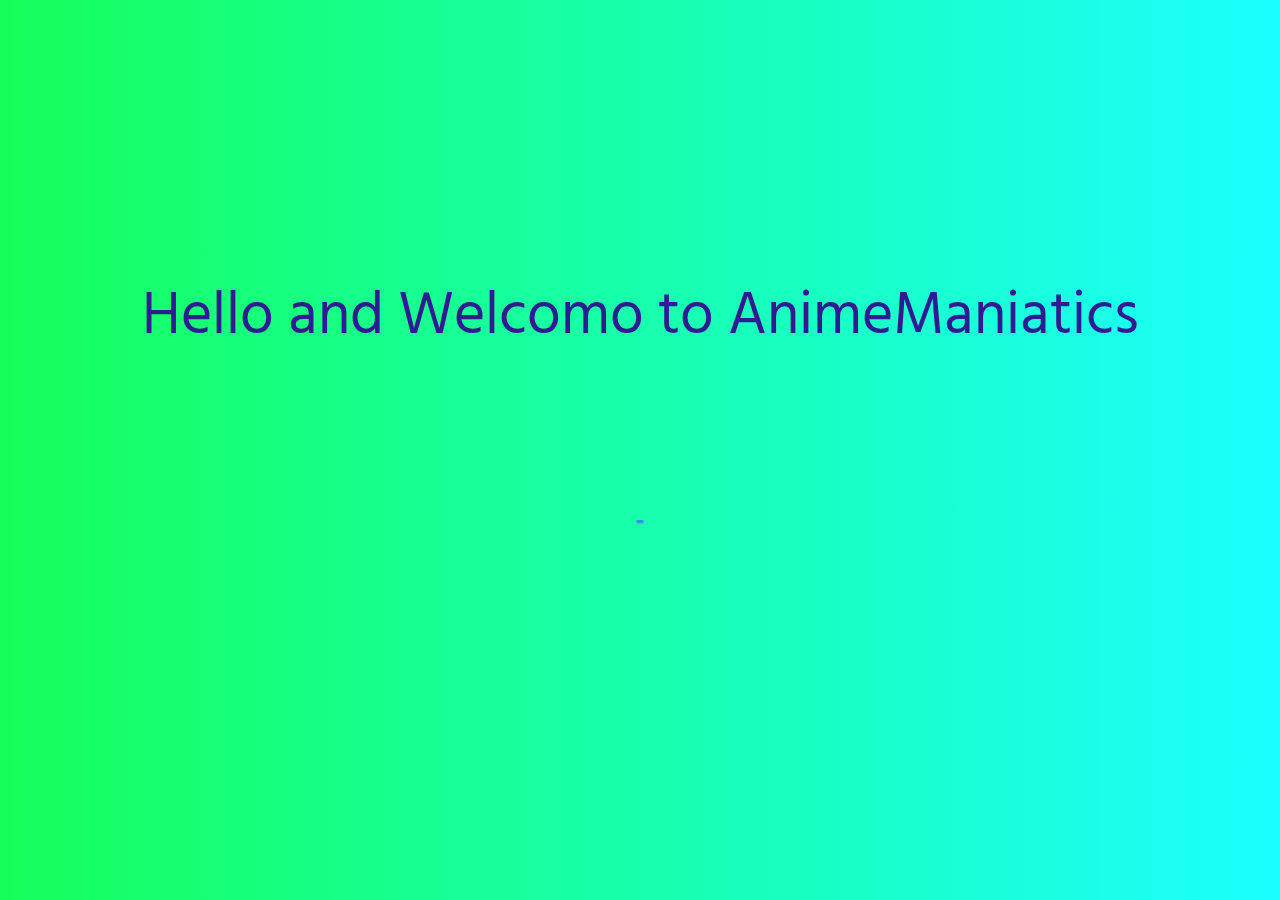
<file: index.html>
<!DOCTYPE html>
<html lang="en">
<head>
    <meta charset="UTF-8">
    <meta http-equiv="X-UA-Compatible" content="IE=edge">
    <meta name="viewport" content="width=device-width, initial-scale=1.0">
    <title>Document</title>
</head>
<body>
    <script>
        window.location.href = 'https://carlosdanielom.github.io/animemaniatics/src/app/main-page.html';
    </script>
</body>
</html>
</file>
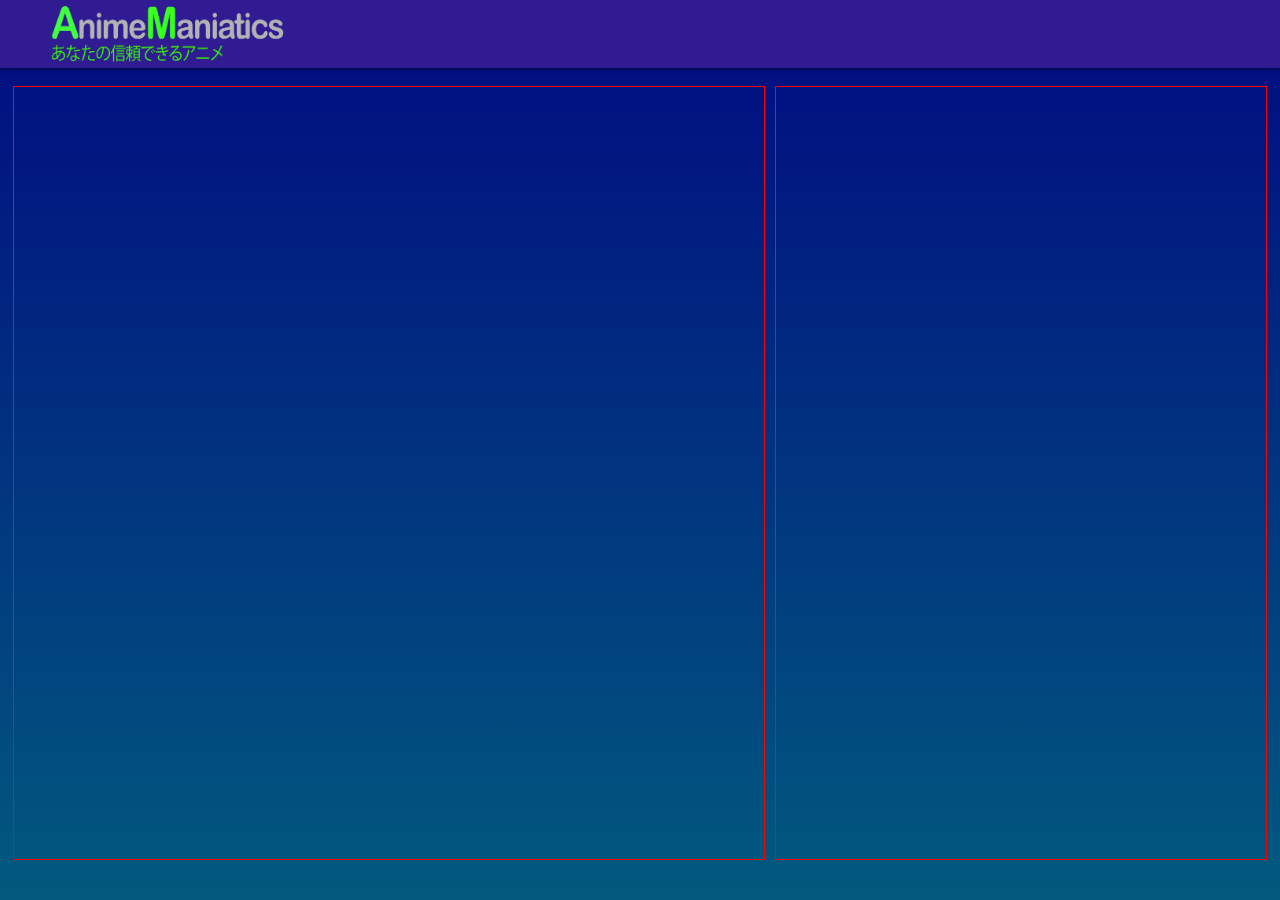
<file: docs/anime-create.html>
<!DOCTYPE html>
<html lang="en">
<head>
    <meta charset="UTF-8">
    <meta http-equiv="X-UA-Compatible" content="IE=edge">
    <meta name="viewport" content="width=device-width, initial-scale=1.0">
    <title>AnimeManiatics-zone</title>
    <link rel="shortcut icon" href="./assets/img/favicon-v1.5.png" type="image/x-icon">
    <link rel="stylesheet" href="./assets/css/style-anime-create.css">
    <link href="https://fonts.googleapis.com/icon?family=Material+Icons" rel="stylesheet">
    <link rel="stylesheet" href="https://cdnjs.cloudflare.com/ajax/libs/materialize/1.0.0/css/materialize.min.css">
    <link href="https://fonts.googleapis.com/css2?family=Hind+Siliguri:wght@600&display=swap" rel="stylesheet">
</head>
<body>
    <!-- contain header -->
    <header class="content-first" id="contend">
        <div id="nav1">
            <nav class="deep-purple darken-4 container-nav">
                <div class="nav-wrapper">
                    <a href="#" class="brand-logo">
                        <img src="./assets/img/title_proyect_c.png" class="nav-logo" alt="">
                    </a>
                    <a href="#" data-target="mobile-demo" class="sidenav-trigger right" id="button">
                        <i class="material-icons">menu</i>
                    </a>
                    <ul class="right hide-on-med-and-down nav-menu">

                    </ul>
                </div>
            </nav>
        </div>
        <!-- mobile menu content -->
        <ul class="sidenav" id="mobile-demo">
        
        </ul>
    </header>
    <!-- main content -->
    <main class="main" id="main">
        <section class="anime-data">
            <div class="content1">
                <form action="">

                </form>
            </div>
        </section>
        <section class="anime-preview">
            <div class="content2">
                
            </div>
        </section>
    </main>
    <script src="./assets/js/fuctions-anime-create.js"></script>
</body>
</html>
</file>
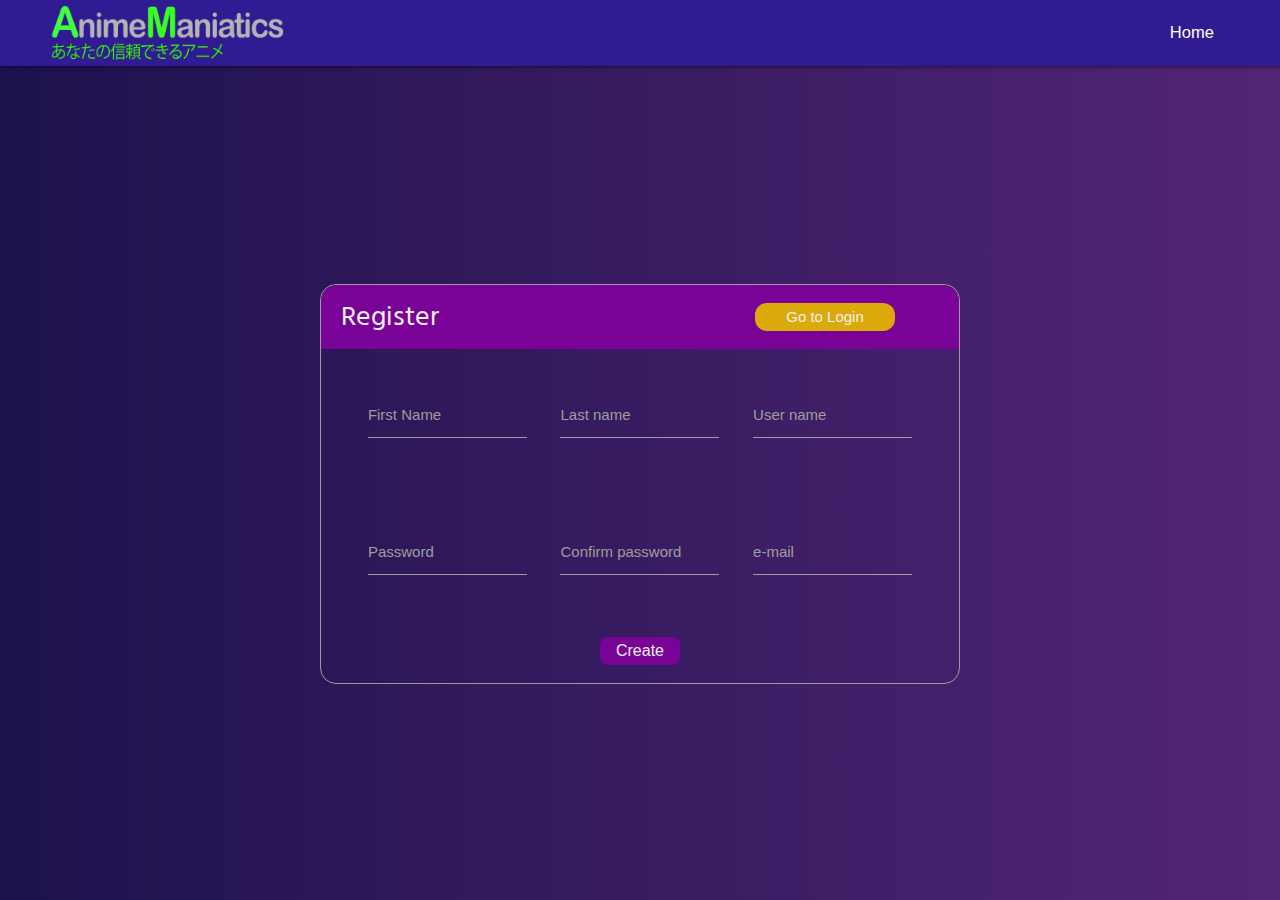
<file: docs/form-login.html>
<!DOCTYPE html>
<html lang="en" dir="ltr">
<head>
    <meta charset="UTF-8">
    <meta http-equiv="X-UA-Compatible" content="IE=edge">
    <meta name="viewport" content="width=device-width, initial-scale=1.0">
    <title>AnimeManiatics-login</title>
    <link rel="shortcut icon" href="./assets/img/favicon-v1.5.png" type="image/x-icon">
    <link rel="stylesheet" href="https://cdnjs.cloudflare.com/ajax/libs/materialize/1.0.0/css/materialize.min.css">
    <link rel="stylesheet" href="./assets/css/style-login.css">
    <link href="https://fonts.googleapis.com/icon?family=Material+Icons" rel="stylesheet">
    <link href="https://fonts.googleapis.com/css2?family=Hind+Siliguri:wght@600&display=swap" rel="stylesheet">
</head>
<body>
    <header class="content-first">
        <nav class="deep-purple darken-4 container-nav">
            <div class="nav-wrapper">
                <a href="#" class="brand-logo">
                    <img src="./assets/img/title_proyect_c.png" class="nav-logo" alt="">
                </a>
                <a href="#" data-target="mobile-demo" class="sidenav-trigger right" id="button">
                    <i class="material-icons">menu</i>
                </a>
                <ul class="right hide-on-med-and-down nav-menu">
                    <li><a href="./main-page.html" class="text-menu">Home</a></li>
                </ul>
            </div>
        </nav>
        <ul class="sidenav" id="mobile-demo">
            <li><a href="./main-page.html">Home</a></li>
        </ul>
    </header>
    <main class="main-login">
        <section class="form-area">
            <div id="register" class="">
                <div class="title-area">
                    <p>Register</p>
                    <button class="b-change" id="change-button1">Go to Login</button>
                </div>
                <div class="date-area">
                    <form action="#"  class="dates">
                        <fieldset class="date1">
                            <div class="input-field" id="content-d">
                                <input id="first_name" type="text" class="d-input" required>
                                <label for="first_name">First Name</label>
                            </div>
                            <div class="input-field" id="content-d">
                                <input id="last_name" type="text" class="d-input">
                                <label for="last-name">Last name</label>
                            </div>
                            <div class="input-field" id="content-d">
                                <input id="user-name" type="text" class="d-input" required>
                                <label for="user-name">User name</label>
                            </div>
                        </fieldset>
                        <fieldset class="date2">
                            <div class="input-field" id="content-d">
                                <input id="password" type="password" class="d-input">
                                <label for="password">Password</label>
                            </div>
                            <div class="input-field" id="content-d">
                                <input id="password-c" type="password" class="d-input">
                                <label for="password-c">Confirm password</label>
                            </div>
                            <div class="input-field" id="content-d">
                                <input id="email" type="email" class="d-input" required>
                                <label for="email">e-mail</label>
                            </div>
                        </fieldset>
                        <fieldset class="date3">
                            <button class="b-date3">Create</button>
                        </fieldset>
                    </form>
                </div>
            </div>
            <div id="login" class="">
                <div class="title-area">
                    <p>Login</p>
                    <button class="b-change" id="change-button2">Go to Register</button>
                </div>
                <div class="date-area">
                    <form action="" method="post" class="dates1">
                        <fieldset class="date1">
                            <div class="input-field" id="content-d">
                                <input id="email" type="email" class="d-input" required>
                                <label for="email">e-mail</label>
                            </div>
                        </fieldset>
                        <fieldset class="date2">
                            <div class="input-field" id="content-d">
                                <input id="password" type="password" class="d-input" required>
                                <label for="password">Password</label>
                            </div>
                        </fieldset>
                        <fieldset class="date3">
                            <button class="b-date3">Login</button>
                        </fieldset>
                    </form>
                </div>
            </div>
        </section>
    </main>
    <script src="https://cdnjs.cloudflare.com/ajax/libs/materialize/1.0.0/js/materialize.min.js"></script>
    <script src="./assets/js/functions-login.js"></script>
</body>
</html>
</file>
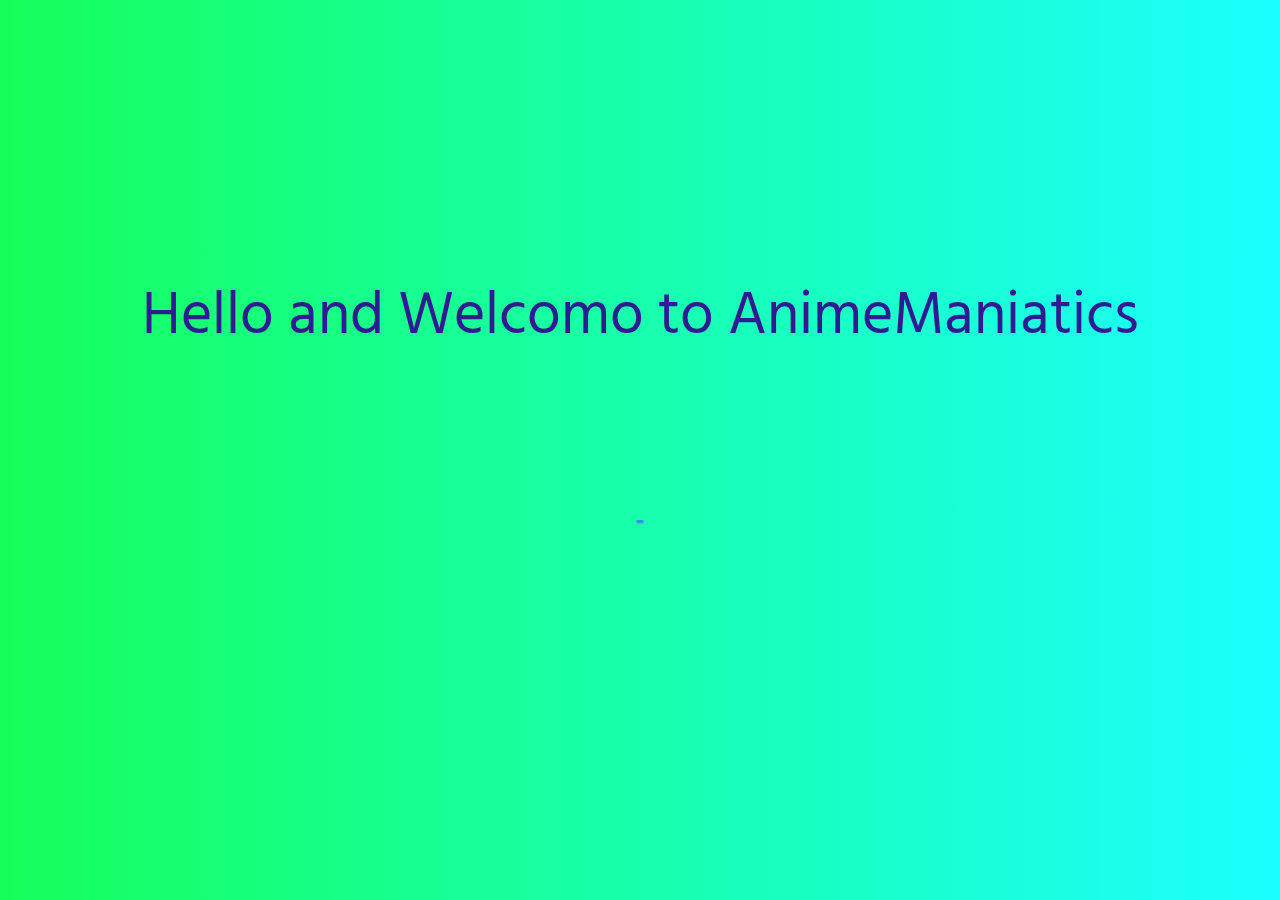
<file: docs/main-page.html>
<!DOCTYPE html>
<html lang="en" dir="ltr">
<head>
    <meta charset="UTF-8">
    <meta http-equiv="X-UA-Compatible" content="IE=edge">
    <meta name="viewport" content="width=device-width, initial-scale=1.0">
    <title>AnimeManiatics-main</title>
    <link rel="shortcut icon" href="./assets/img/favicon-v1.5.png" type="image/x-icon">
    <link rel="stylesheet" href="./assets/css/style-main.css">
    <link href="https://fonts.googleapis.com/icon?family=Material+Icons" rel="stylesheet">
    <link rel="stylesheet" href="https://cdnjs.cloudflare.com/ajax/libs/materialize/1.0.0/css/materialize.min.css">
    <link rel="stylesheet" href="https://cdnjs.cloudflare.com/ajax/libs/animate.css/4.1.1/animate.min.css">
    <link rel="preconnect" href="https://fonts.gstatic.com">
    <link href="https://fonts.googleapis.com/css2?family=Hind+Siliguri:wght@600&display=swap" rel="stylesheet">
</head>
<body>
    <!-- loader content -->
    <section class="waiting-page" id="loading">
        <div class="cont-title" id="loading1">
            <p class="waiting-title">Hello and Welcomo to AnimeManiatics</p>
        </div>
        <div class="waiting-loader" id="loading2">
            <div class="preloader-wrapper big active">
                <div class="spinner-layer spinner-blue-only">
                    <div class="circle-clipper left">
                        <div class="circle"></div>
                    </div>
                    <div class="gap-patch">
                        <div class="circle"></div>
                    </div>
                    <div class="circle-clipper right">
                        <div class="circle"></div>
                    </div>
                </div>
            </div>
        </div>
    </section>
    <!-- menu content -->
    <header class="content-first" id="contend">
        <div id="nav">
            <nav class="deep-purple darken-4 container-nav">
                <div class="nav-wrapper">
                    <a href="#" class="brand-logo">
                        <img src="./assets/img/title_proyect_c.png" class="nav-logo" alt="">
                    </a>
                    <a href="#" data-target="mobile-demo" class="sidenav-trigger right" id="button">
                        <i class="material-icons">menu</i>
                    </a>
                    <ul class="right hide-on-med-and-down nav-menu">
                        <li><a href="#" class="text-menu">Home</a></li>
                        <li><a href="./repertorie.html" class="text-menu">Anime repertorie</a></li>
                        <li>
                            <div class="content-search">
                                <div class="input-field nav-area-search">
                                    <input id="search" type="search" class="" placeholder="Search..." maxlength="30">
                                    <label class="label-icon" for="search">
                                        <i class="material-icons nav-button-search">search</i>
                                    </label>
                                </div>
                            </div>
                        </li>
                        <li>
                            <a href="#modallog" class="waves-effect waves-light btn modal-trigger deep-purple darken-3" id="btn-user">
                                <i class="material-icons left">person</i>Login
                            </a>
                        </li>
                        <li>
                            <div class="switch mode">
                                <label>
                                    off
                                    <input type="checkbox">
                                    <span class="lever" id="btn-mode"></span>
                                    on  
                                </label>
                            </div>
                        </li>
                    </ul>
                </div>
            </nav>
        </div>
        <!-- mobile menu content -->
        <ul class="sidenav" id="mobile-demo">
            <li>
                <div class="content-search">
                    <div class="input-field nav-area-search">
                        <input id="search" type="search" placeholder="Search..." maxlength="30">
                        <label class="label-icon" for="search">
                            <i class="material-icons nav-button-search">search</i>
                        </label>
                    </div>
                </div>
            </li>
            <li>
                <a href="#modallog" class="waves-effect waves-light btn modal-trigger deep-purple darken-3" id="btn-user">
                    <i class="material-icons">person</i>Login
                </a>
            </li>
            <li>
                <div class="switch mode">
                    <label>
                        off
                        <input type="checkbox">
                        <span class="lever" id="btn-mode"></span>
                        on  
                    </label>
                </div>
            </li>
            <li><a href="#">Home</a></li>
            <li><a href="./repertorie.html">Anime repertorie</a></li>
        </ul>
        <!-- modal register -->
            <div id="modallog" class="modal">
                    <p class="title-modal">Log In</p>
                    <div class="divider"></div>
                    <div class="modal-content">
                        <label for="">
                            <input type="text" placeholder="User">
                        </label>
                        <label for="">
                            <input type="password" placeholder="Password">
                        </label>
                        <button type="submit">Log In</button>
                        <button type="submit" class="facebook">Log In with Facebook</button>
                    </div>
                <div class="modal-footer">
                    <a href="./form-login.html">Register</a>
                    <a href="#">Forgot your password?</a>
                    <a href="#!" class="modal-close waves-effect btn-flat">Leave</a>
                </div>
            </div>
    </header>
    <!-- main content -->
    <main class="content-main" id="main">
        <aside class="aside-content1">
            <div class="legion"></div>
        </aside>
        <section class="content-anime">
            <h6 class="anime-title">New´s Anime</h6>
            <article class="anime-content-item1">
                <div class="item1" id="card">
                    <span class="shadow-item1"></span>
                    <a href="#" class="link-item1">
                        <div class="link-info"></div>
                        <div class="link-play"></div>
                        <div class="link-title">
                            <strong>Yatogame-chan kans</strong>
                        </div>
                        <span class="play">
                            <i class="medium material-icons">play_circle_outline</i>
                        </span>
                    </a>
                </div>
                <div class="item1" id="card">
                    <span class="shadow-item1"></span>
                    <a href="#" class="link-item1">
                        <div class="link-info"></div>
                        <div class="link-play"></div>
                        <div class="link-title">
                            <strong>Yatogame-chan kans</strong>
                        </div>
                        <span class="play">
                            <i class="medium material-icons">play_circle_outline</i>
                        </span>
                    </a>
                </div>
                <div class="item1" id="card">
                    <span class="shadow-item1"></span>
                    <a href="#" class="link-item1">
                        <div class="link-info"></div>
                        <div class="link-play"></div>
                        <div class="link-title">
                            <strong>Yatogame-chan kans</strong>
                        </div>
                        <span class="play">
                            <i class="medium material-icons">play_circle_outline</i>
                        </span>
                    </a>
                </div>
                <div class="item1" id="card">
                    <span class="shadow-item1"></span>
                    <a href="#" class="link-item1">
                        <div class="link-info"></div>
                        <div class="link-play"></div>
                        <div class="link-title">
                            <strong>Yatogame-chan kans</strong>
                        </div>
                        <span class="play">
                            <i class="medium material-icons">play_circle_outline</i>
                        </span>
                    </a>
                </div>
            </article>
        </section>
        <section class="content-anime1">
            <h6 class="anime-title">Popular´s Anime</h6>
            <article class="anime-content-item2">
                <div class="item2">
                    <a href="#" class="link-item2">
                        <div class="img-item2">
                            <span class="shadow-item2"></span>
                        </div>
                        <div class="title-item2">Yatogame-chan Kansatsu Nikki Sansatsume</div>
                        <span class="play">
                            <i class="medium material-icons">play_circle_outline</i>
                        </span>
                    </a>
                    <span class="icon-item2">
                        <i class="material-icons">favorite_border</i>
                        <i class="material-icons">turned_in_not</i>
                        <i class="material-icons">info_outline</i>
                    </span>
                </div>
                <div class="item2">
                    <a href="#" class="link-item2">
                        <div class="img-item2">
                            <span class="shadow-item2"></span>
                        </div>
                        <div class="title-item2">Yatogame-chan Kansatsu Nikki Sansatsume</div>
                        <span class="play">
                            <i class="medium material-icons">play_circle_outline</i>
                        </span>
                    </a>
                    <span class="icon-item2">
                        <i class="material-icons">favorite_border</i>
                        <i class="material-icons">turned_in_not</i>
                        <i class="material-icons">info_outline</i>
                    </span>
                </div>
                <div class="item2">
                    <a href="#" class="link-item2">
                        <div class="img-item2">
                            <span class="shadow-item2"></span>
                        </div>
                        <div class="title-item2">Yatogame-chan Kansatsu Nikki Sansatsume</div>
                        <span class="play">
                            <i class="medium material-icons">play_circle_outline</i>
                        </span>
                    </a>
                    <span class="icon-item2">
                        <i class="material-icons">favorite_border</i>
                        <i class="material-icons">turned_in_not</i>
                        <i class="material-icons">info_outline</i>
                    </span>
                </div>
                <div class="item2">
                    <a href="#" class="link-item2">
                        <div class="img-item2">
                            <span class="shadow-item2"></span>
                        </div>
                        <div class="title-item2">Yatogame-chan Kansatsu Nikki Sansatsume</div>
                        <span class="play">
                            <i class="medium material-icons">play_circle_outline</i>
                        </span>
                    </a>
                    <span class="icon-item2">
                        <i class="material-icons">favorite_border</i>
                        <i class="material-icons">turned_in_not</i>
                        <i class="material-icons">info_outline</i>
                    </span>
                </div>
            </article>
        </section>
        <aside class="aside-content2">
            <div class="legion"></div>
        </aside>
    </main>
    <!-- footer the page -->
    <footer class="content-footer" id="footer">

    </footer>
    <script src="https://cdnjs.cloudflare.com/ajax/libs/materialize/1.0.0/js/materialize.min.js"></script>
    <script src="./assets/js/functions.js"></script>
</body>
</html>
</file>
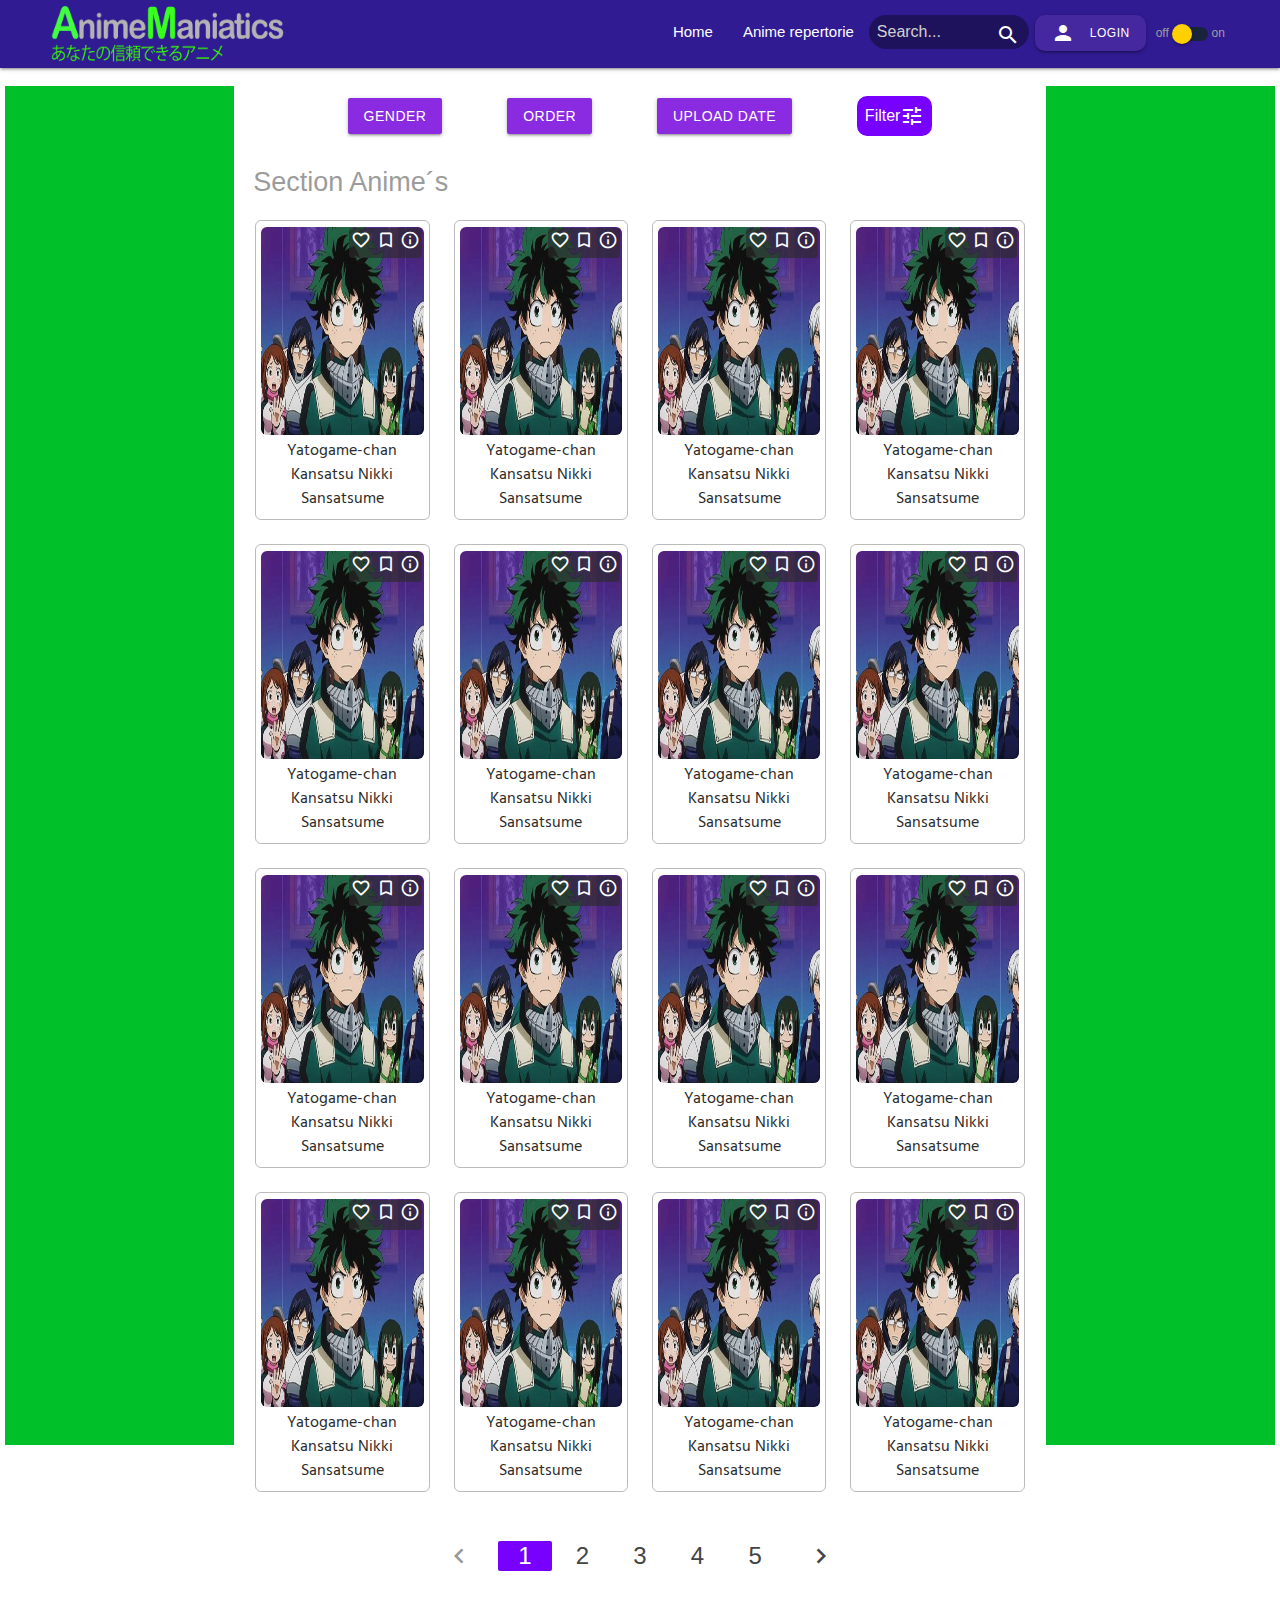
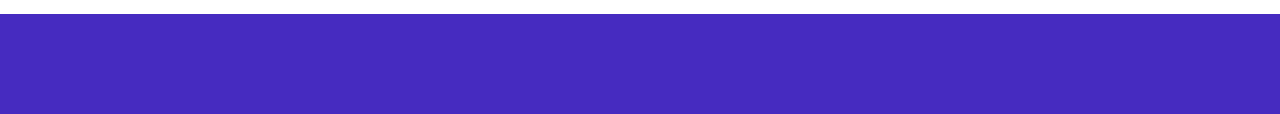
<file: docs/repertorie.html>
<!DOCTYPE html>
<html lang="en" dir="ltr">
<head>
    <meta charset="UTF-8">
    <meta http-equiv="X-UA-Compatible" content="IE=edge">
    <meta name="viewport" content="width=device-width, initial-scale=1.0">
    <title>AnimeManiatics-repertorie</title>
    <link rel="shortcut icon" href="./assets/img/favicon-v1.5.png" type="image/x-icon">
    <link rel="stylesheet" href="./assets/css/style-repertorie.css">
    <link href="https://fonts.googleapis.com/icon?family=Material+Icons" rel="stylesheet">
    <link rel="stylesheet" href="https://cdnjs.cloudflare.com/ajax/libs/materialize/1.0.0/css/materialize.min.css">
    <link rel="stylesheet" href="https://cdnjs.cloudflare.com/ajax/libs/animate.css/4.1.1/animate.min.css">
    <link rel="preconnect" href="https://fonts.gstatic.com">
    <link href="https://fonts.googleapis.com/css2?family=Hind+Siliguri:wght@600&display=swap" rel="stylesheet">
</head>
<body>
    <!-- contain header -->
    <header class="content-first" id="contend">
        <div id="nav">
            <nav class="deep-purple darken-4 container-nav">
                <div class="nav-wrapper">
                    <a href="#" class="brand-logo">
                        <img src="./assets/img/title_proyect_c.png" class="nav-logo" alt="">
                    </a>
                    <a href="#" data-target="mobile-demo" class="sidenav-trigger right" id="button">
                        <i class="material-icons">menu</i>
                    </a>
                    <ul class="right hide-on-med-and-down nav-menu">
                        <li><a href="./main-page.html" class="text-menu">Home</a></li>
                        <li><a href="./repertorie.html" class="text-menu">Anime repertorie</a></li>
                        <li>
                            <div class="content-search">
                                <div class="input-field nav-area-search">
                                    <input id="search" type="search" class="" placeholder="Search..." maxlength="30">
                                    <label class="label-icon" for="search">
                                        <i class="material-icons nav-button-search">search</i>
                                    </label>
                                </div>
                            </div>
                        </li>
                        <li>
                            <a href="#modallog" class="waves-effect waves-light btn modal-trigger deep-purple darken-3" id="btn-user">
                                <i class="material-icons left">person</i>Login
                            </a>
                        </li>
                        <li>
                            <div class="switch mode">
                                <label>
                                    off
                                    <input type="checkbox">
                                    <span class="lever" id="btn-mode"></span>
                                    on  
                                </label>
                            </div>
                        </li>
                    </ul>
                </div>
            </nav>
        </div>
        <!-- mobile menu content -->
        <ul class="sidenav" id="mobile-demo">
            <li>
                <div class="content-search">
                    <div class="input-field nav-area-search">
                        <input id="search" type="search" placeholder="Search..." maxlength="30">
                        <label class="label-icon" for="search">
                            <i class="material-icons nav-button-search">search</i>
                        </label>
                    </div>
                </div>
            </li>
            <li>
                <a href="#modallog" class="waves-effect waves-light btn modal-trigger deep-purple darken-3" id="btn-user">
                    <i class="material-icons">person</i>Login
                </a>
            </li>
            <li>
                <div class="switch mode">
                    <label>
                        off
                        <input type="checkbox">
                        <span class="lever" id="btn-mode"></span>
                        on  
                    </label>
                </div>
            </li>
            <li><a href="./main-page.html">Home</a></li>
            <li><a href="./repertorie.html">Anime repertorie</a></li>
        </ul>
        <!-- modal register -->
            <div id="modallog" class="modal">
                    <p class="title-modal">Log In</p>
                    <div class="divider"></div>
                    <div class="modal-content">
                        <label for="">
                            <input type="text" placeholder="User">
                        </label>
                        <label for="">
                            <input type="password" placeholder="Password">
                        </label>
                        <button type="submit">Log In</button>
                        <button type="submit" class="facebook">Log In with Facebook</button>
                    </div>
                <div class="modal-footer">
                    <a href="./form-login.html">Register</a>
                    <a href="#">Forgot your password?</a>
                    <a href="#!" class="modal-close waves-effect btn-flat">Leave</a>
                </div>
            </div>
    </header>
    <!-- main content -->
    <main class="content-main" id="main">
        <aside class="aside-content1">
            <div class="legion"></div>
        </aside>
        <section class="content-anime1">
            <section class="content-filter">
                <article class="filter-secc">
                    <a class='dropdown-trigger btn' href='#' data-target='dropdown1'>Gender</a>
                    <a class='dropdown-trigger btn' href='#' data-target='dropdown2'>Order</a>
                    <a class='dropdown-trigger btn' href='#' data-target='dropdown3'>Upload date</a>
                    <!-- <div class="input-field">
                        <select multiple>
                          <option value="" disabled>Gender</option>
                          <option value="1">Option 1</option>
                          <option value="2">Option 2</option>
                          <option value="3">Option 3</option>
                        </select>
                    </div>
                    <div class="input-field">
                        <select>
                          <option value="" disabled>Order</option>
                          <option value="1">Of A to Z</option>
                          <option value="2">Of Z to A</option>
                          <option value="3">Simbol *</option>
                        </select>
                    </div>
                    <div class="input-field">
                        <select>
                          <option value="" disabled>Upload date</option>
                          <option value="1">This week</option>
                          <option value="2">This month</option>
                          <option value="3">This year</option>
                          <option value="3">Past</option>
                        </select>
                    </div> -->
                    <ul id='dropdown1' class='dropdown-content'>
                        <li><label><input type="checkbox"><span>Option 1</span> </label></li>
                        <li><label><input type="checkbox"><span>Option 2</span> </label></li>
                        <li><label><input type="checkbox"><span>Option 3</span> </label></li>
                    </ul>
                    <ul id='dropdown2' class='dropdown-content'>
                      <li><label><input type="checkbox"><span>Of A to Z</span> </label></li>
                      <li><label><input type="checkbox"><span>Of Z to A</span> </label></li>
                      <li><label><input type="checkbox"><span>Simbol #</span> </label></li>
                    </ul>
                    <ul id='dropdown3' class='dropdown-content'>
                      <li><label><input type="checkbox"><span>This week</span> </label></li>
                      <li><label><input type="checkbox"><span>This month</span> </label></li>
                      <li><label><input type="checkbox"><span>This year</span> </label></li>
                      <li><label><input type="checkbox"><span>Past</span> </label></li>
                    </ul>
                    <button class="btn-filter" id="btn-filter">Filter <i class="material-icons">tune</i></button>
                </article>
            </section>
            <article class="anime-content-item2">
                <h6 class="anime-title">Section Anime´s</h6>
                <div class="item2">
                    <a href="#" class="link-item2">
                        <div class="img-item2">
                            <span class="shadow-item2"></span>
                        </div>
                        <div class="title-item2">Yatogame-chan Kansatsu Nikki Sansatsume</div>
                        <span class="play">
                            <i class="medium material-icons">play_circle_outline</i>
                        </span>
                    </a>
                    <span class="icon-item2">
                        <i class="material-icons">favorite_border</i>
                        <i class="material-icons">turned_in_not</i>
                        <i class="material-icons">info_outline</i>
                    </span>
                </div>
                <div class="item2">
                    <a href="#" class="link-item2">
                        <div class="img-item2">
                            <span class="shadow-item2"></span>
                        </div>
                        <div class="title-item2">Yatogame-chan Kansatsu Nikki Sansatsume</div>
                        <span class="play">
                            <i class="medium material-icons">play_circle_outline</i>
                        </span>
                    </a>
                    <span class="icon-item2">
                        <i class="material-icons">favorite_border</i>
                        <i class="material-icons">turned_in_not</i>
                        <i class="material-icons">info_outline</i>
                    </span>
                </div>
                <div class="item2">
                    <a href="#" class="link-item2">
                        <div class="img-item2">
                            <span class="shadow-item2"></span>
                        </div>
                        <div class="title-item2">Yatogame-chan Kansatsu Nikki Sansatsume</div>
                        <span class="play">
                            <i class="medium material-icons">play_circle_outline</i>
                        </span>
                    </a>
                    <span class="icon-item2">
                        <i class="material-icons">favorite_border</i>
                        <i class="material-icons">turned_in_not</i>
                        <i class="material-icons">info_outline</i>
                    </span>
                </div>
                <div class="item2">
                    <a href="#" class="link-item2">
                        <div class="img-item2">
                            <span class="shadow-item2"></span>
                        </div>
                        <div class="title-item2">Yatogame-chan Kansatsu Nikki Sansatsume</div>
                        <span class="play">
                            <i class="medium material-icons">play_circle_outline</i>
                        </span>
                    </a>
                    <span class="icon-item2">
                        <i class="material-icons">favorite_border</i>
                        <i class="material-icons">turned_in_not</i>
                        <i class="material-icons">info_outline</i>
                    </span>
                </div>
                <div class="item2">
                    <a href="#" class="link-item2">
                        <div class="img-item2">
                            <span class="shadow-item2"></span>
                        </div>
                        <div class="title-item2">Yatogame-chan Kansatsu Nikki Sansatsume</div>
                        <span class="play">
                            <i class="medium material-icons">play_circle_outline</i>
                        </span>
                    </a>
                    <span class="icon-item2">
                        <i class="material-icons">favorite_border</i>
                        <i class="material-icons">turned_in_not</i>
                        <i class="material-icons">info_outline</i>
                    </span>
                </div>
                <div class="item2">
                    <a href="#" class="link-item2">
                        <div class="img-item2">
                            <span class="shadow-item2"></span>
                        </div>
                        <div class="title-item2">Yatogame-chan Kansatsu Nikki Sansatsume</div>
                        <span class="play">
                            <i class="medium material-icons">play_circle_outline</i>
                        </span>
                    </a>
                    <span class="icon-item2">
                        <i class="material-icons">favorite_border</i>
                        <i class="material-icons">turned_in_not</i>
                        <i class="material-icons">info_outline</i>
                    </span>
                </div>
                <div class="item2">
                    <a href="#" class="link-item2">
                        <div class="img-item2">
                            <span class="shadow-item2"></span>
                        </div>
                        <div class="title-item2">Yatogame-chan Kansatsu Nikki Sansatsume</div>
                        <span class="play">
                            <i class="medium material-icons">play_circle_outline</i>
                        </span>
                    </a>
                    <span class="icon-item2">
                        <i class="material-icons">favorite_border</i>
                        <i class="material-icons">turned_in_not</i>
                        <i class="material-icons">info_outline</i>
                    </span>
                </div>
                <div class="item2">
                    <a href="#" class="link-item2">
                        <div class="img-item2">
                            <span class="shadow-item2"></span>
                        </div>
                        <div class="title-item2">Yatogame-chan Kansatsu Nikki Sansatsume</div>
                        <span class="play">
                            <i class="medium material-icons">play_circle_outline</i>
                        </span>
                    </a>
                    <span class="icon-item2">
                        <i class="material-icons">favorite_border</i>
                        <i class="material-icons">turned_in_not</i>
                        <i class="material-icons">info_outline</i>
                    </span>
                </div>
                <div class="item2">
                    <a href="#" class="link-item2">
                        <div class="img-item2">
                            <span class="shadow-item2"></span>
                        </div>
                        <div class="title-item2">Yatogame-chan Kansatsu Nikki Sansatsume</div>
                        <span class="play">
                            <i class="medium material-icons">play_circle_outline</i>
                        </span>
                    </a>
                    <span class="icon-item2">
                        <i class="material-icons">favorite_border</i>
                        <i class="material-icons">turned_in_not</i>
                        <i class="material-icons">info_outline</i>
                    </span>
                </div>
                <div class="item2">
                    <a href="#" class="link-item2">
                        <div class="img-item2">
                            <span class="shadow-item2"></span>
                        </div>
                        <div class="title-item2">Yatogame-chan Kansatsu Nikki Sansatsume</div>
                        <span class="play">
                            <i class="medium material-icons">play_circle_outline</i>
                        </span>
                    </a>
                    <span class="icon-item2">
                        <i class="material-icons">favorite_border</i>
                        <i class="material-icons">turned_in_not</i>
                        <i class="material-icons">info_outline</i>
                    </span>
                </div>
                <div class="item2">
                    <a href="#" class="link-item2">
                        <div class="img-item2">
                            <span class="shadow-item2"></span>
                        </div>
                        <div class="title-item2">Yatogame-chan Kansatsu Nikki Sansatsume</div>
                        <span class="play">
                            <i class="medium material-icons">play_circle_outline</i>
                        </span>
                    </a>
                    <span class="icon-item2">
                        <i class="material-icons">favorite_border</i>
                        <i class="material-icons">turned_in_not</i>
                        <i class="material-icons">info_outline</i>
                    </span>
                </div>
                <div class="item2">
                    <a href="#" class="link-item2">
                        <div class="img-item2">
                            <span class="shadow-item2"></span>
                        </div>
                        <div class="title-item2">Yatogame-chan Kansatsu Nikki Sansatsume</div>
                        <span class="play">
                            <i class="medium material-icons">play_circle_outline</i>
                        </span>
                    </a>
                    <span class="icon-item2">
                        <i class="material-icons">favorite_border</i>
                        <i class="material-icons">turned_in_not</i>
                        <i class="material-icons">info_outline</i>
                    </span>
                </div>
                <div class="item2">
                    <a href="#" class="link-item2">
                        <div class="img-item2">
                            <span class="shadow-item2"></span>
                        </div>
                        <div class="title-item2">Yatogame-chan Kansatsu Nikki Sansatsume</div>
                        <span class="play">
                            <i class="medium material-icons">play_circle_outline</i>
                        </span>
                    </a>
                    <span class="icon-item2">
                        <i class="material-icons">favorite_border</i>
                        <i class="material-icons">turned_in_not</i>
                        <i class="material-icons">info_outline</i>
                    </span>
                </div>
                <div class="item2">
                    <a href="#" class="link-item2">
                        <div class="img-item2">
                            <span class="shadow-item2"></span>
                        </div>
                        <div class="title-item2">Yatogame-chan Kansatsu Nikki Sansatsume</div>
                        <span class="play">
                            <i class="medium material-icons">play_circle_outline</i>
                        </span>
                    </a>
                    <span class="icon-item2">
                        <i class="material-icons">favorite_border</i>
                        <i class="material-icons">turned_in_not</i>
                        <i class="material-icons">info_outline</i>
                    </span>
                </div>
                <div class="item2">
                    <a href="#" class="link-item2">
                        <div class="img-item2">
                            <span class="shadow-item2"></span>
                        </div>
                        <div class="title-item2">Yatogame-chan Kansatsu Nikki Sansatsume</div>
                        <span class="play">
                            <i class="medium material-icons">play_circle_outline</i>
                        </span>
                    </a>
                    <span class="icon-item2">
                        <i class="material-icons">favorite_border</i>
                        <i class="material-icons">turned_in_not</i>
                        <i class="material-icons">info_outline</i>
                    </span>
                </div>
                <div class="item2">
                    <a href="#" class="link-item2">
                        <div class="img-item2">
                            <span class="shadow-item2"></span>
                        </div>
                        <div class="title-item2">Yatogame-chan Kansatsu Nikki Sansatsume</div>
                        <span class="play">
                            <i class="medium material-icons">play_circle_outline</i>
                        </span>
                    </a>
                    <span class="icon-item2">
                        <i class="material-icons">favorite_border</i>
                        <i class="material-icons">turned_in_not</i>
                        <i class="material-icons">info_outline</i>
                    </span>
                </div>
            </article>
            <section class="content-pagination">
                <article class="pagination-secc"> 
                    <ul class="pagination">
                      <li class="disabled"><a href="#!"><i class="material-icons">chevron_left</i></a></li>
                      <li class="active"><a href="#!">1</a></li>
                      <li class="waves-effect"><a href="#!">2</a></li>
                      <li class="waves-effect"><a href="#!">3</a></li>
                      <li class="waves-effect"><a href="#!">4</a></li>
                      <li class="waves-effect"><a href="#!">5</a></li>
                      <li class="waves-effect"><a href="#!"><i class="material-icons">chevron_right</i></a></li>
                    </ul>
                </article>
            </section>
        </section>
        <aside class="aside-content2">
            <div class="legion"></div>
        </aside>
    </main>
    <!-- footer content -->
    <footer class="content-footer" id="footer">

    </footer>
    <script src="https://cdnjs.cloudflare.com/ajax/libs/materialize/1.0.0/js/materialize.min.js"></script>
    <script src="./assets/js/fuctions-repertorie.js"></script>
</body>
</html>
</file>
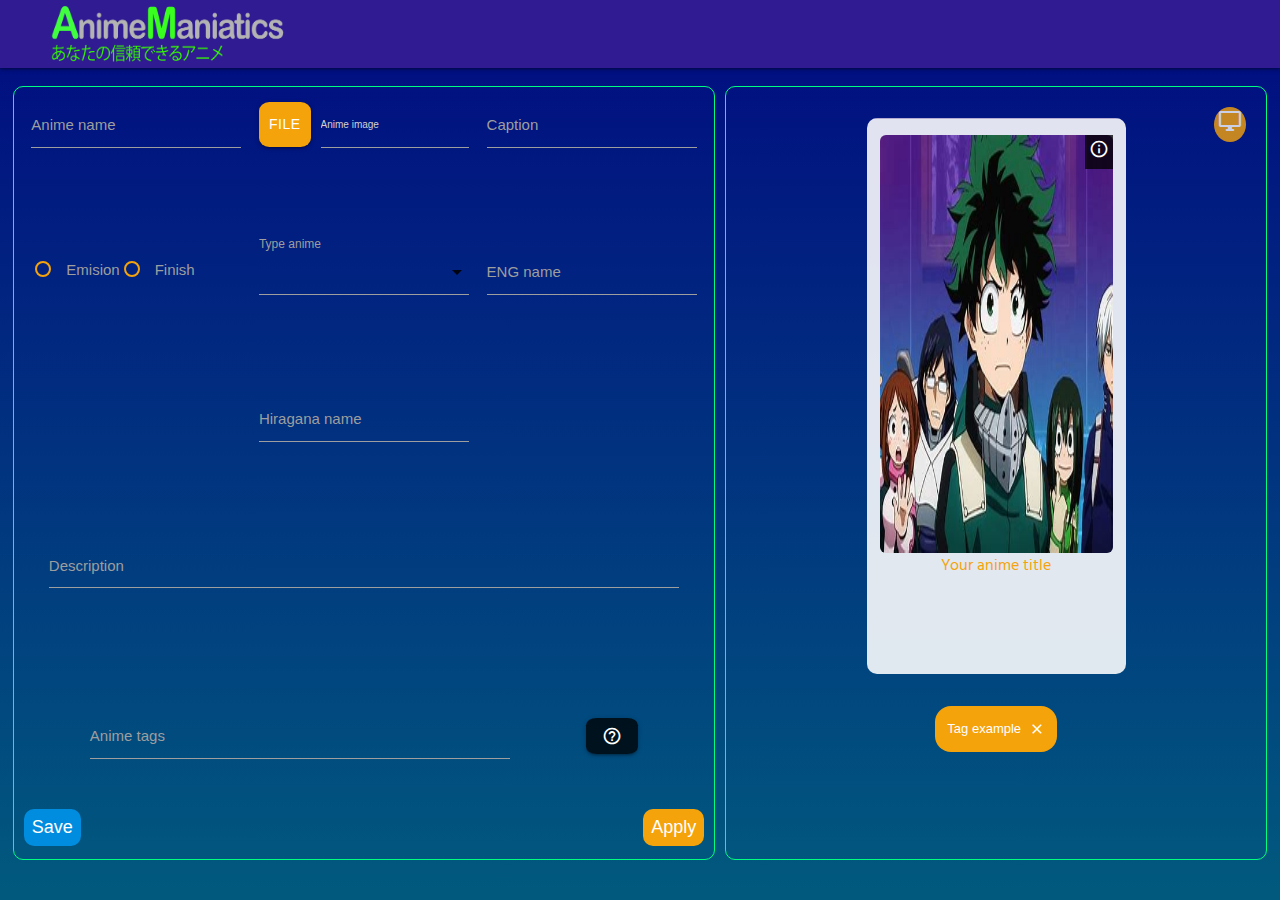
<file: src/app/anime-create.html>
<!DOCTYPE html>
<html lang="en">
<head>
    <meta charset="UTF-8">
    <meta http-equiv="X-UA-Compatible" content="IE=edge">
    <meta name="viewport" content="width=device-width, initial-scale=1.0">
    <title>AnimeManiatics-zone</title>
    <link rel="shortcut icon" href="/src/app/assets/img/favicon-v1.5.png" type="image/x-icon">
    <link rel="stylesheet" href="/src/app/assets/css/style-anime-create.css">
    <link href="https://fonts.googleapis.com/icon?family=Material+Icons" rel="stylesheet">
    <link rel="stylesheet" href="https://cdnjs.cloudflare.com/ajax/libs/materialize/1.0.0/css/materialize.min.css">
    <link href="https://fonts.googleapis.com/css2?family=Hind+Siliguri:wght@600&display=swap" rel="stylesheet">
</head>
<body>
    <!-- contain header -->
    <header class="content-first" id="contend">
        <div id="nav1">
            <nav class="deep-purple darken-4 container-nav">
                <div class="nav-wrapper">
                    <a href="#" class="brand-logo">
                        <img src="/src/app/assets/img/title_proyect_c.png" class="nav-logo" alt="">
                    </a>
                    <a href="#" data-target="mobile-demo" class="sidenav-trigger right" id="button">
                        <i class="material-icons">menu</i>
                    </a>
                    <ul class="right hide-on-med-and-down nav-menu">

                    </ul>
                </div>
            </nav>
        </div>
        <!-- mobile menu content -->
        <ul class="sidenav" id="mobile-demo">
        
        </ul>
    </header>
    <!-- main content -->
    <main class="main" id="main">
        <!-- section of the data anime -->
        <section class="anime-data">
             <!-- content of the data anime1 -->
            <div class="content1" id="cont1">
                <form action="" class="date-form">
                    <div class="input-field content-date">
                        <input id="name" type="text" class="d-input" required maxlength="50">
                        <label for="name">Anime name</label>
                    </div>
                    <div class="file-field input-field content-date">
                        <div class="btn">
                          <span>File</span>
                          <input type="file">
                        </div>
                        <div class="file-path-wrapper">
                          <input class="file-path validate" type="text" placeholder="Anime image">
                        </div>
                    </div>
                    <div class="input-field content-date">
                        <input id="caption" type="text" class="d-input" required maxlength="30">
                        <label for="caption">Caption</label>
                    </div>
                    <div class="content-date-check">
                        <label>
                            <input class="with-gap" name="status" type="radio" id="emision">
                            <span>Emision</span>
                        </label>
                        <label>
                            <input class="with-gap" name="status" type="radio" id="finish">
                            <span>Finish</span>
                        </label>  
                    </div>
                    <div class="content-date disable" id="dt1">
                        <input type="text" class="datepicker" placeholder="Release-date">
                    </div>
                    <div class="content-date disable" id="dt2">
                        <input type="text" class="datepicker" placeholder="Ended-date">
                    </div>
                    <div class="input-field content-date">
                        <select>
                          <option value="" disabled selected>  </option>
                          <option value="1">Serie</option>
                          <option value="2">Movie</option>
                          <option value="3">Ova</option>
                        </select>
                        <label>Type anime</label>
                    </div>
                    <div class="input-field content-date">
                        <input id="eng-name" type="text" class="d-input" required maxlength="30">
                        <label for="eng-name">ENG name</label>
                    </div>
                    <div class="input-field content-date">
                        <input id="hiragana-name" type="text" class="d-input" required maxlength="30">
                        <label for="hiragana-name">Hiragana name</label>
                    </div>
                    <div class="input-field content-date-area">
                        <textarea id="description" class="materialize-textarea d-input" maxlength="220"></textarea>
                        <label for="description">Description</label>
                    </div>
                    <div class="content-date-btn">
                        <div class="input-field cont-tags">
                            <input id="tags" type="text" class="d-input" required maxlength="100">
                            <label for="tags">Anime tags</label>
                        </div>
                        <button class="btn tooltipped btn-tag-info" 
                        data-position="top" data-tooltip="Press Apply when you have your info ready">
                            <i class="material-icons">help_outline</i>
                        </button>
                    </div>
                </form>
                <div class="content-btn">
                    <button class="btn-data">Apply</button>
                    <button class="btn-save-data">Save</button>
                </div>
            </div>
              <!-- content of the data anime2 -->
            <div class="content1_2" id="cont1_2">
                <form action="" class="date-form">
                    <div class="file-field input-field content-date">
                        <div class="btn">
                          <span>File</span>
                          <input type="file">
                        </div>
                        <div class="file-path-wrapper">
                          <input class="file-path validate" type="text" placeholder="Background image">
                        </div>
                    </div>
                    <div class="input-field content-date">
                        <input id="second-name" type="text" class="d-input" required maxlength="50">
                        <label for="second-name">Second ENG_name</label>
                    </div>
                    <div class="input-field content-date">
                        <input id="chapters" type="number" class="d-input" required max="48" min="1">
                        <label for="chapters">Anime chapters</label>
                    </div>
                </form>
                <div class="content-btn">
                    <button class="btn-data">Apply</button>
                    <button class="btn-save-data">Save</button>
                </div>
            </div>
        </section>
        <!-- section of the preview anime card -->
        <section class="anime-preview">
              <!-- content of the preview anime1 -->
            <div class="content2" id="cont2">
                <span class="btn-change" id="btn-change"> <i class="material-icons">desktop_windows</i></span>
                <div class="content-card">
                    <div class="the-card" id="the-card">
                        <a href="#" class="link-card">
                            <div class="img-card"></div>
                            <div class="title-card">Your anime title</div>
                            <span class="icon-card">
                                <i class="material-icons" id="info">info_outline</i>
                            </span>
                        </a>
                        <div class="content-info" id="content-info">
                            <article class="info-date">
                                <section class="title-info">    
                                    <span>
                                        Your anime title
                                    </span>
                                </section>
                                <section class="raiting-info">
                                    Raiting: <span>Num. example</span><i class="material-icons" id="starts">star</i>
                                </section>
                                <section class="tags-info"> 
                                    <span class="card-tag2">Type example</span>
                                    <span class="card-tag">Tag example</span>
                                </section>
                                <section class="description-info">
                                    Lorem ipsum dolor sit amet consectetur, adipisicing elit. Veritatis 
                                    tempora numquam velit? Soluta totam repellat, omnis possimus adipisci.
                                    omnis possimus adipisci. omnis possimus adipisci.
                                </section>
                            </article>
                            <span class="icon-info">
                                <i class="material-icons" id="exit">close</i>
                            </span>
                        </div>
                    </div>
                </div>
                <div class="content-tag">
                    <div class="chip">
                        Tag example
                        <i class="close material-icons">close</i>
                      </div>
                </div>
            </div>
            <!-- content of the preview anime2 -->
            <div class="content2_2" id="cont2_2">
                <span class="btn-change" id="btn-change1"> <i class="material-icons">crop_original</i></span>
                <section class="content2_2-header">
                    <div class="shadow-header"></div>
                    <div class="conternt-img-header">
                        <div class="img-header"></div>
                    </div>
                </section>
                <section class="content2_2-cont">
                    <div class="cont-side">
                    </div>
                    <div class="cont-title">
                        <span>Your title anime</span>
                    </div>
                    <div class="cont-tags">
                        <span class="card-tag2">Type example</span>
                        <span class="card-tag">Tag example</span>
                    </div>
                    <div class="cont-description">
                        <span>
                            Lorem ipsum dolor sit amet consectetur adipisicing elit. 
                            Quidem dolorum consectetur mollitia, facere perspiciatis 
                            repudiandae accusamus? Nesciunt delectus temporibus officiis
                            eius consectetur consequatur.          
                        </span>
                    </div>
                    <div class="cont-chapters">
                        <div class="title-chapter">Anime chapters</div>
                        <div class="cont-chapter">
                            <div class="chapters">
                                <article class="chapter">
                                    <div class="img-chapter"></div>
                                    <div class="title-chapter">
                                        Anime chapter <span>#1</span>
                                    </div>
                                </article>
                                <article class="chapter">
                                    <div class="img-chapter"></div>
                                    <div class="title-chapter">
                                        Anime chapter <span>#1</span>
                                    </div>
                                </article>
                                <article class="chapter">
                                    <div class="img-chapter"></div>
                                    <div class="title-chapter">
                                        Anime chapter <span>#1</span>
                                    </div>
                                </article>
                                <article class="chapter">
                                    <div class="img-chapter"></div>
                                    <div class="title-chapter">
                                        Anime chapter <span>#1</span>
                                    </div>
                                </article>
                                <article class="chapter">
                                    <div class="img-chapter"></div>
                                    <div class="title-chapter">
                                        Anime chapter <span>#1</span>
                                    </div>
                                </article>
                            </div>
                        </div>
                    </div>
                </section>
            </div>
        </section>
    </main>
    <script src="https://cdnjs.cloudflare.com/ajax/libs/materialize/1.0.0/js/materialize.min.js"></script>
    <script src="/src/app/assets/js/fuctions-anime-create.js"></script>
</body>
</html>
</file>
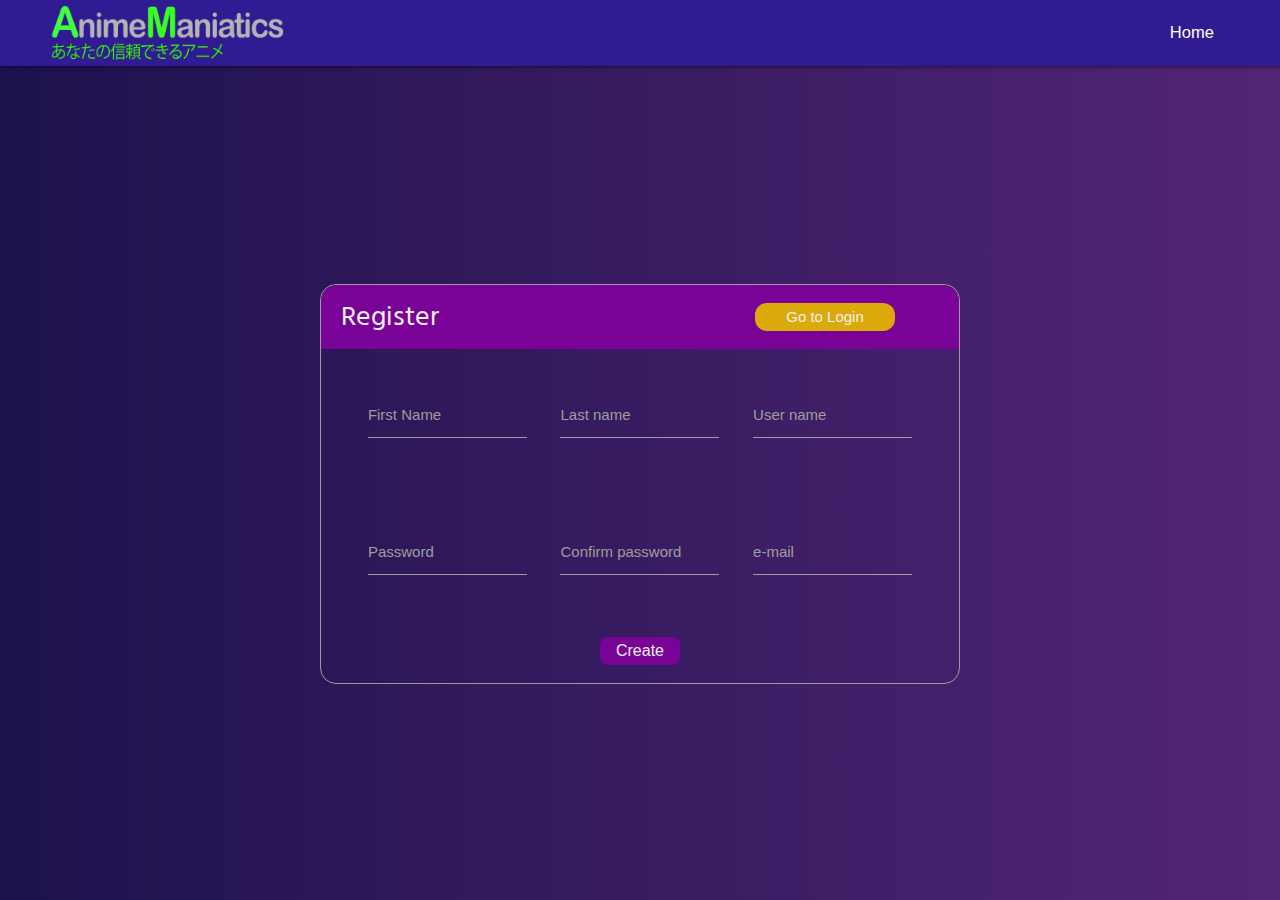
<file: src/app/form-login.html>
<!DOCTYPE html>
<html lang="en" dir="ltr">
<head>
    <meta charset="UTF-8">
    <meta http-equiv="X-UA-Compatible" content="IE=edge">
    <meta name="viewport" content="width=device-width, initial-scale=1.0">
    <title>AnimeManiatics-login</title>
    <link rel="shortcut icon" href="/src/app/assets/img/favicon-v1.5.png" type="image/x-icon">
    <link rel="stylesheet" href="https://cdnjs.cloudflare.com/ajax/libs/materialize/1.0.0/css/materialize.min.css">
    <link rel="stylesheet" href="/src/app/assets/css/style-login.css">
    <link href="https://fonts.googleapis.com/icon?family=Material+Icons" rel="stylesheet">
    <link href="https://fonts.googleapis.com/css2?family=Hind+Siliguri:wght@600&display=swap" rel="stylesheet">
</head>
<body>
    <header class="content-first">
        <nav class="deep-purple darken-4 container-nav">
            <div class="nav-wrapper">
                <a href="#" class="brand-logo">
                    <img src="/src/app/assets/img/title_proyect_c.png" class="nav-logo" alt="">
                </a>
                <a href="#" data-target="mobile-demo" class="sidenav-trigger right" id="button">
                    <i class="material-icons">menu</i>
                </a>
                <ul class="right hide-on-med-and-down nav-menu">
                    <li><a href="/src/app/main-page.html" class="text-menu">Home</a></li>
                </ul>
            </div>
        </nav>
        <ul class="sidenav" id="mobile-demo">
            <li><a href="/src/app/main-page.html">Home</a></li>
        </ul>
    </header>
    <main class="main-login">
        <section class="form-area">
            <div id="register" class="">
                <div class="title-area">
                    <p>Register</p>
                    <button class="b-change" id="change-button1">Go to Login</button>
                </div>
                <div class="date-area">
                    <form action="#"  class="dates">
                        <fieldset class="date1">
                            <div class="input-field content-d" id="">
                                <input id="first_name" type="text" class="d-input" required>
                                <label for="first_name">First Name</label>
                            </div>
                            <div class="input-field content-d" id="">
                                <input id="last_name" type="text" class="d-input">
                                <label for="last-name">Last name</label>
                            </div>
                            <div class="input-field content-d" id="">
                                <input id="user-name" type="text" class="d-input" required>
                                <label for="user-name">User name</label>
                            </div>
                        </fieldset>
                        <fieldset class="date2">
                            <div class="input-field content-d" id="">
                                <input id="password" type="password" class="d-input">
                                <label for="password">Password</label>
                            </div>
                            <div class="input-field content-d" id="">
                                <input id="password-c" type="password" class="d-input">
                                <label for="password-c">Confirm password</label>
                            </div>
                            <div class="input-field content-d" id="">
                                <input id="email" type="email" class="d-input" required>
                                <label for="email">e-mail</label>
                            </div>
                        </fieldset>
                        <fieldset class="date3">
                            <button class="b-date3">Create</button>
                        </fieldset>
                    </form>
                </div>
            </div>
            <div id="login" class="">
                <div class="title-area">
                    <p>Login</p>
                    <button class="b-change" id="change-button2">Go to Register</button>
                </div>
                <div class="date-area">
                    <form action="" method="post" class="dates1">
                        <fieldset class="date1">
                            <div class="input-field content-d" id="">
                                <input id="email" type="email" class="d-input" required>
                                <label for="email">e-mail</label>
                            </div>
                        </fieldset>
                        <fieldset class="date2">
                            <div class="input-field content-d" id="">
                                <input id="password" type="password" class="d-input" required>
                                <label for="password">Password</label>
                            </div>
                        </fieldset>
                        <fieldset class="date3">
                            <button class="b-date3">Login</button>
                        </fieldset>
                    </form>
                </div>
            </div>
        </section>
    </main>
    <script src="https://cdnjs.cloudflare.com/ajax/libs/materialize/1.0.0/js/materialize.min.js"></script>
    <script src="/src/app/assets/js/functions-login.js"></script>
</body>
</html>
</file>
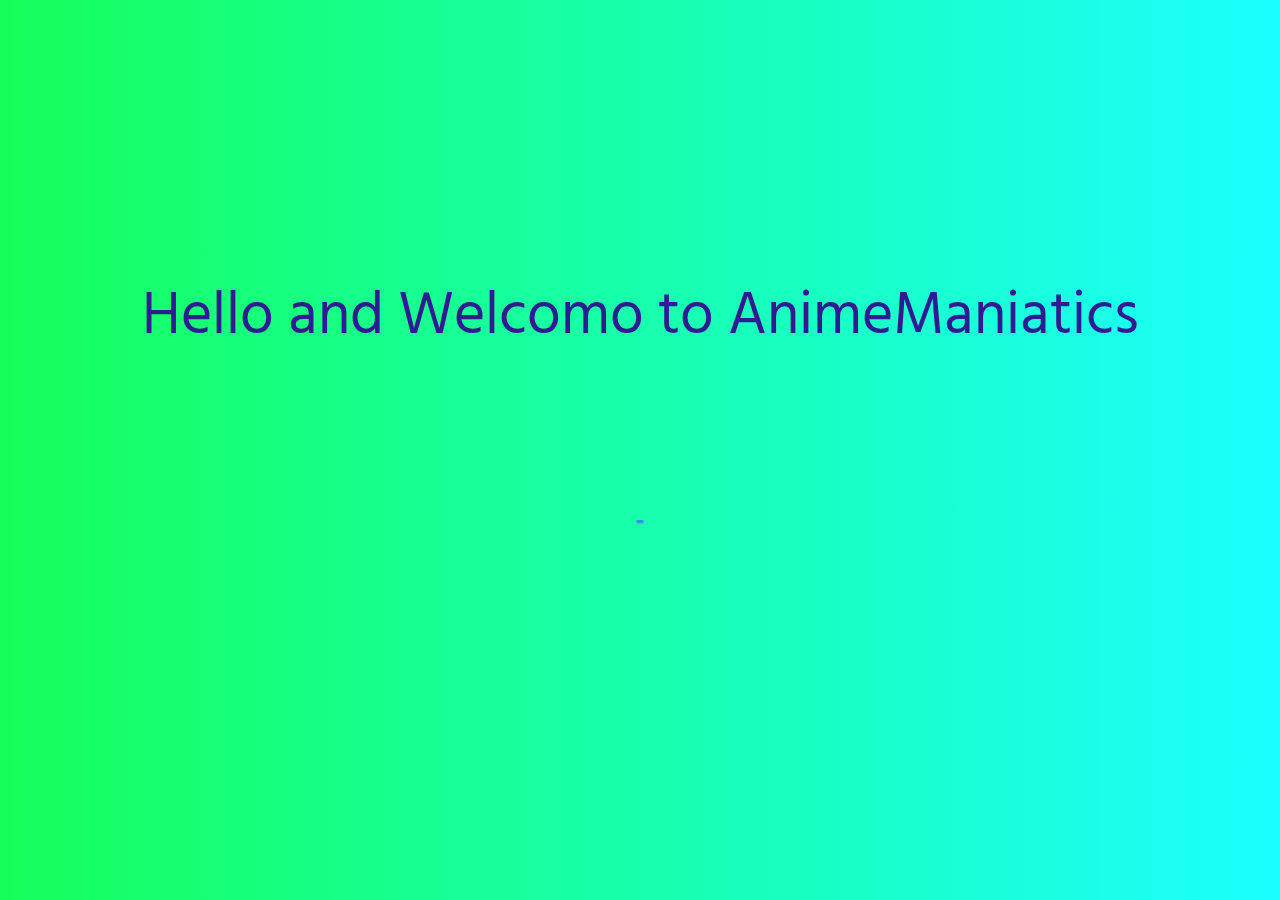
<file: src/app/main-page.html>
<!DOCTYPE html>
<html lang="en" dir="ltr">
<head>
    <meta charset="UTF-8">
    <meta http-equiv="X-UA-Compatible" content="IE=edge">
    <meta name="viewport" content="width=device-width, initial-scale=1.0">
    <title>AnimeManiatics-main</title>
    <link rel="shortcut icon" href="/src/app/assets/img/favicon-v1.5.png" type="image/x-icon">
    <link rel="stylesheet" href="/src/app/assets/css/style-main.css">
    <link href="https://fonts.googleapis.com/icon?family=Material+Icons" rel="stylesheet">
    <link rel="stylesheet" href="https://cdnjs.cloudflare.com/ajax/libs/materialize/1.0.0/css/materialize.min.css">
    <link rel="stylesheet" href="https://cdnjs.cloudflare.com/ajax/libs/animate.css/4.1.1/animate.min.css">
    <link rel="preconnect" href="https://fonts.gstatic.com">
    <link href="https://fonts.googleapis.com/css2?family=Hind+Siliguri:wght@600&display=swap" rel="stylesheet">
</head>
<body>
    <!-- loader content -->
    <section class="waiting-page" id="loading">
        <div class="cont-title" id="loading1">
            <p class="waiting-title">Hello and Welcomo to AnimeManiatics</p>
        </div>
        <div class="waiting-loader" id="loading2">
            <div class="preloader-wrapper big active">
                <div class="spinner-layer spinner-blue-only">
                    <div class="circle-clipper left">
                        <div class="circle"></div>
                    </div>
                    <div class="gap-patch">
                        <div class="circle"></div>
                    </div>
                    <div class="circle-clipper right">
                        <div class="circle"></div>
                    </div>
                </div>
            </div>
        </div>
    </section>
    <!-- menu content -->
    <header class="content-first" id="contend">
        <div id="nav">
            <nav class="deep-purple darken-4 container-nav">
                <div class="nav-wrapper">
                    <a href="#" class="brand-logo">
                        <img src="/src/app/assets/img/title_proyect_c.png" class="nav-logo" alt="">
                    </a>
                    <a href="#" data-target="mobile-demo" class="sidenav-trigger right" id="button">
                        <i class="material-icons">menu</i>
                    </a>
                    <ul class="right hide-on-med-and-down nav-menu">
                        <li><a href="#" class="text-menu">Home</a></li>
                        <li><a href="/src/app/repertorie.html" class="text-menu">Anime repertorie</a></li>
                        <li>
                            <div class="content-search">
                                <div class="input-field nav-area-search">
                                    <input id="search" type="search" class="" placeholder="Search..." maxlength="30">
                                    <label class="label-icon" for="search">
                                        <i class="material-icons nav-button-search">search</i>
                                    </label>
                                </div>
                            </div>
                        </li>
                        <li>
                            <a href="#modallog" class="waves-effect waves-light btn modal-trigger deep-purple darken-3" id="btn-user">
                                <i class="material-icons left">person</i>Login
                            </a>
                        </li>
                        <li>
                            <div class="switch mode">
                                <label>
                                    off
                                    <input type="checkbox">
                                    <span class="lever" id="btn-mode"></span>
                                    on  
                                </label>
                            </div>
                        </li>
                    </ul>
                </div>
            </nav>
        </div>
        <!-- mobile menu content -->
        <ul class="sidenav" id="mobile-demo">
            <li>
                <div class="content-search">
                    <div class="input-field nav-area-search">
                        <input id="search" type="search" placeholder="Search..." maxlength="30">
                        <label class="label-icon" for="search">
                            <i class="material-icons nav-button-search">search</i>
                        </label>
                    </div>
                </div>
            </li>
            <li>
                <a href="#modallog" class="waves-effect waves-light btn modal-trigger deep-purple darken-3" id="btn-user">
                    <i class="material-icons">person</i>Login
                </a>
            </li>
            <li>
                <div class="switch mode">
                    <label>
                        off
                        <input type="checkbox">
                        <span class="lever" id="btn-mode"></span>
                        on  
                    </label>
                </div>
            </li>
            <li><a href="#">Home</a></li>
            <li><a href="/src/app/repertorie.html">Anime repertorie</a></li>
        </ul>
        <!-- modal register -->
            <div id="modallog" class="modal">
                    <p class="title-modal">Log In</p>
                    <div class="divider"></div>
                    <div class="modal-content">
                        <label for="">
                            <input type="text" placeholder="User">
                        </label>
                        <label for="">
                            <input type="password" placeholder="Password">
                        </label>
                        <button type="submit">Log In</button>
                        <button type="submit" class="facebook">Log In with Facebook</button>
                    </div>
                <div class="modal-footer">
                    <a href="/src/app/form-login.html">Register</a>
                    <a href="#">Forgot your password?</a>
                    <a href="#!" class="modal-close waves-effect btn-flat">Leave</a>
                </div>
            </div>
    </header>
    <!-- main content -->
    <main class="content-main" id="main">
        <aside class="aside-content1">
            <div class="legion"></div>
        </aside>
        <section class="content-anime">
            <h6 class="anime-title">New´s Anime</h6>
            <article class="anime-content-item1">
                <div class="item1" id="card">
                    <span class="shadow-item1"></span>
                    <a href="#" class="link-item1">
                        <div class="link-info"></div>
                        <div class="link-play"></div>
                        <div class="link-title">
                            <strong>Yatogame-chan kans</strong>
                        </div>
                        <span class="play">
                            <i class="medium material-icons">play_circle_outline</i>
                        </span>
                    </a>
                </div>
                <div class="item1" id="card">
                    <span class="shadow-item1"></span>
                    <a href="#" class="link-item1">
                        <div class="link-info"></div>
                        <div class="link-play"></div>
                        <div class="link-title">
                            <strong>Yatogame-chan kans</strong>
                        </div>
                        <span class="play">
                            <i class="medium material-icons">play_circle_outline</i>
                        </span>
                    </a>
                </div>
                <div class="item1" id="card">
                    <span class="shadow-item1"></span>
                    <a href="#" class="link-item1">
                        <div class="link-info"></div>
                        <div class="link-play"></div>
                        <div class="link-title">
                            <strong>Yatogame-chan kans</strong>
                        </div>
                        <span class="play">
                            <i class="medium material-icons">play_circle_outline</i>
                        </span>
                    </a>
                </div>
                <div class="item1" id="card">
                    <span class="shadow-item1"></span>
                    <a href="#" class="link-item1">
                        <div class="link-info"></div>
                        <div class="link-play"></div>
                        <div class="link-title">
                            <strong>Yatogame-chan kans</strong>
                        </div>
                        <span class="play">
                            <i class="medium material-icons">play_circle_outline</i>
                        </span>
                    </a>
                </div>
            </article>
        </section>
        <section class="content-anime1">
            <h6 class="anime-title">Popular´s Anime</h6>
            <article class="anime-content-item2">
                <div class="item2">
                    <a href="#" class="link-item2">
                        <div class="img-item2">
                            <span class="shadow-item2"></span>
                        </div>
                        <div class="title-item2">Yatogame-chan Kansatsu Nikki Sansatsume</div>
                        <span class="play">
                            <i class="medium material-icons">play_circle_outline</i>
                        </span>
                    </a>
                    <span class="icon-item2">
                        <i class="material-icons">favorite_border</i>
                        <i class="material-icons">turned_in_not</i>
                        <i class="material-icons">info_outline</i>
                    </span>
                </div>
                <div class="item2">
                    <a href="#" class="link-item2">
                        <div class="img-item2">
                            <span class="shadow-item2"></span>
                        </div>
                        <div class="title-item2">Yatogame-chan Kansatsu Nikki Sansatsume</div>
                        <span class="play">
                            <i class="medium material-icons">play_circle_outline</i>
                        </span>
                    </a>
                    <span class="icon-item2">
                        <i class="material-icons">favorite_border</i>
                        <i class="material-icons">turned_in_not</i>
                        <i class="material-icons">info_outline</i>
                    </span>
                </div>
                <div class="item2">
                    <a href="#" class="link-item2">
                        <div class="img-item2">
                            <span class="shadow-item2"></span>
                        </div>
                        <div class="title-item2">Yatogame-chan Kansatsu Nikki Sansatsume</div>
                        <span class="play">
                            <i class="medium material-icons">play_circle_outline</i>
                        </span>
                    </a>
                    <span class="icon-item2">
                        <i class="material-icons">favorite_border</i>
                        <i class="material-icons">turned_in_not</i>
                        <i class="material-icons">info_outline</i>
                    </span>
                </div>
                <div class="item2">
                    <a href="#" class="link-item2">
                        <div class="img-item2">
                            <span class="shadow-item2"></span>
                        </div>
                        <div class="title-item2">Yatogame-chan Kansatsu Nikki Sansatsume</div>
                        <span class="play">
                            <i class="medium material-icons">play_circle_outline</i>
                        </span>
                    </a>
                    <span class="icon-item2">
                        <i class="material-icons">favorite_border</i>
                        <i class="material-icons">turned_in_not</i>
                        <i class="material-icons">info_outline</i>
                    </span>
                </div>
            </article>
        </section>
        <aside class="aside-content2">
            <div class="legion"></div>
        </aside>
    </main>
    <!-- footer the page -->
    <footer class="content-footer" id="footer">

    </footer>
    <script src="https://cdnjs.cloudflare.com/ajax/libs/materialize/1.0.0/js/materialize.min.js"></script>
    <script src="/src/app/assets/js/functions.js"></script>
</body>
</html>
</file>
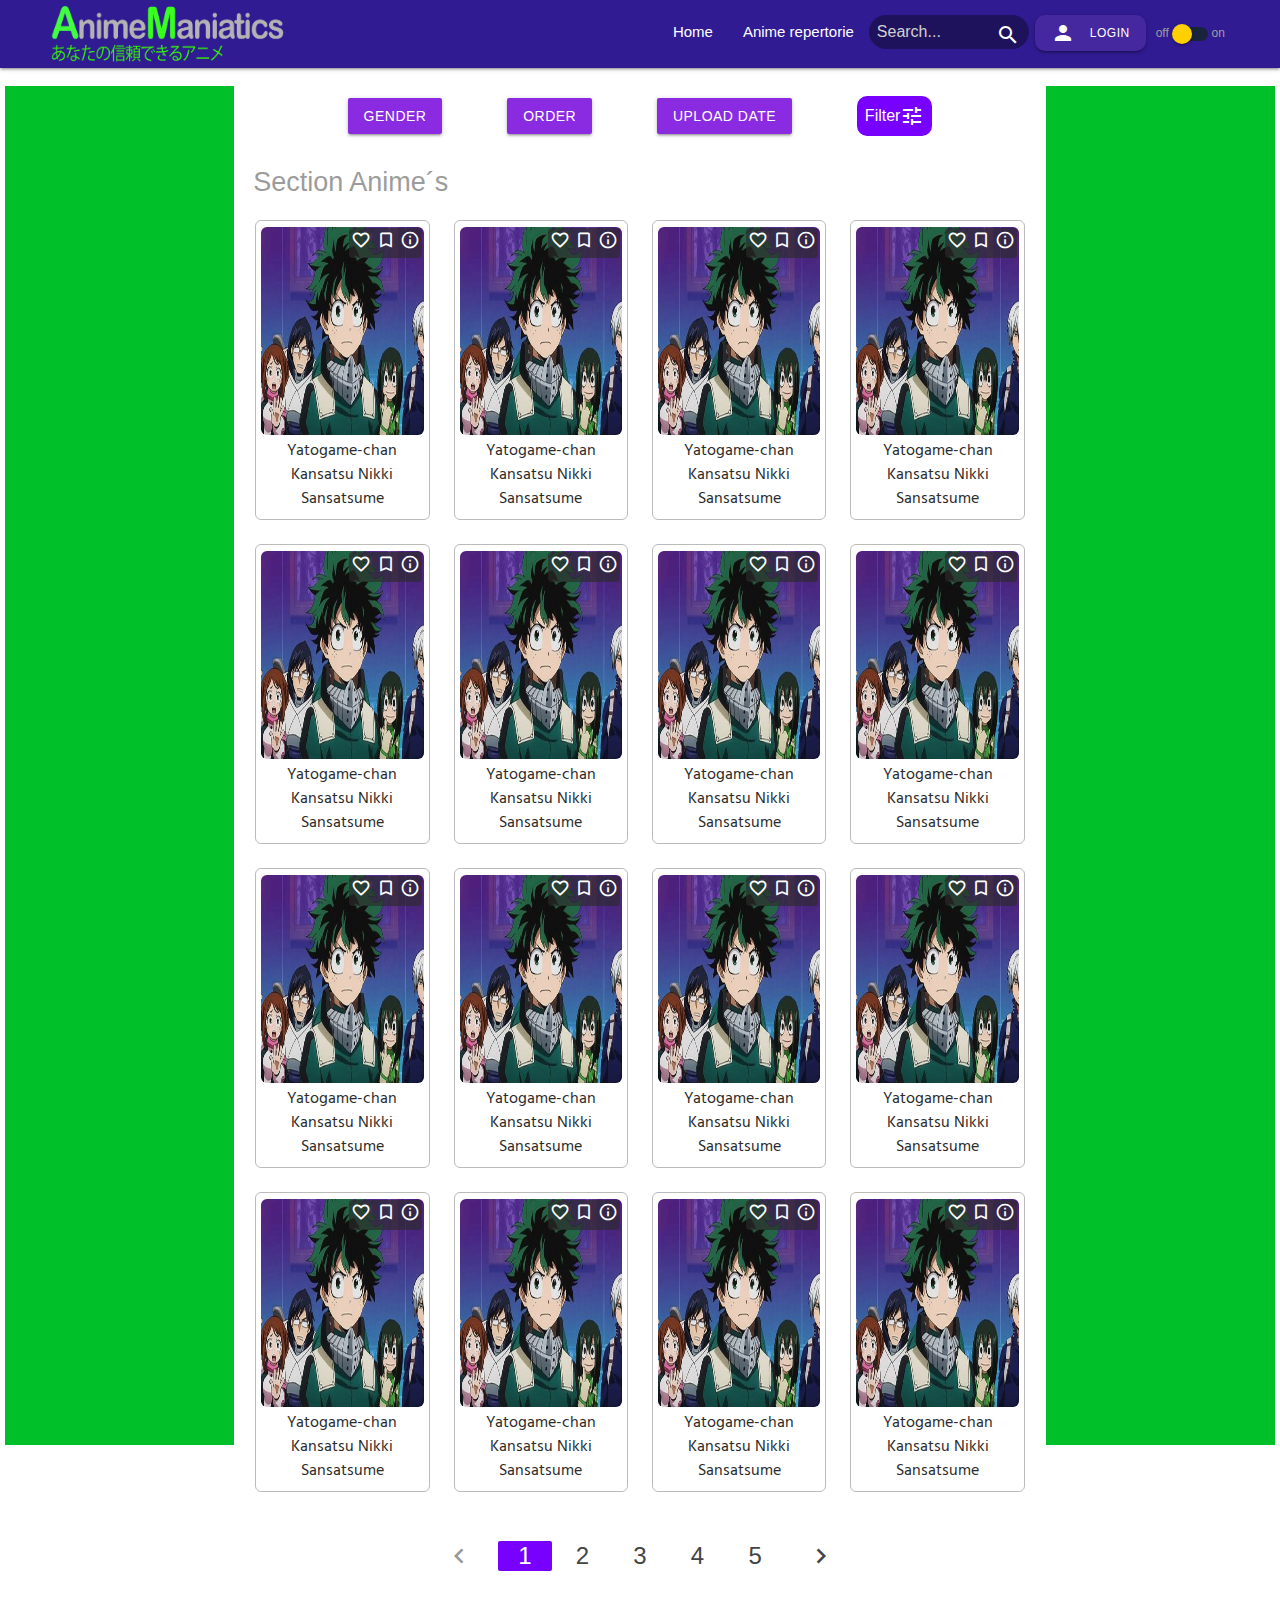
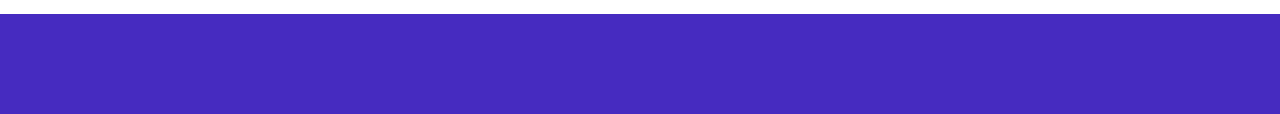
<file: src/app/repertorie.html>
<!DOCTYPE html>
<html lang="en" dir="ltr">
<head>
    <meta charset="UTF-8">
    <meta http-equiv="X-UA-Compatible" content="IE=edge">
    <meta name="viewport" content="width=device-width, initial-scale=1.0">
    <title>AnimeManiatics-repertorie</title>
    <link rel="shortcut icon" href="/src/app/assets/img/favicon-v1.5.png" type="image/x-icon">
    <link rel="stylesheet" href="/src/app/assets/css/style-repertorie.css">
    <link href="https://fonts.googleapis.com/icon?family=Material+Icons" rel="stylesheet">
    <link rel="stylesheet" href="https://cdnjs.cloudflare.com/ajax/libs/materialize/1.0.0/css/materialize.min.css">
    <link rel="stylesheet" href="https://cdnjs.cloudflare.com/ajax/libs/animate.css/4.1.1/animate.min.css">
    <link rel="preconnect" href="https://fonts.gstatic.com">
    <link href="https://fonts.googleapis.com/css2?family=Hind+Siliguri:wght@600&display=swap" rel="stylesheet">
</head>
<body>
    <!-- contain header -->
    <header class="content-first" id="contend">
        <div id="nav">
            <nav class="deep-purple darken-4 container-nav">
                <div class="nav-wrapper">
                    <a href="#" class="brand-logo">
                        <img src="/src/app/assets/img/title_proyect_c.png" class="nav-logo" alt="">
                    </a>
                    <a href="#" data-target="mobile-demo" class="sidenav-trigger right" id="button">
                        <i class="material-icons">menu</i>
                    </a>
                    <ul class="right hide-on-med-and-down nav-menu">
                        <li><a href="/src/app/main-page.html" class="text-menu">Home</a></li>
                        <li><a href="/src/app/repertorie.html" class="text-menu">Anime repertorie</a></li>
                        <li>
                            <div class="content-search">
                                <div class="input-field nav-area-search">
                                    <input id="search" type="search" class="" placeholder="Search..." maxlength="30">
                                    <label class="label-icon" for="search">
                                        <i class="material-icons nav-button-search">search</i>
                                    </label>
                                </div>
                            </div>
                        </li>
                        <li>
                            <a href="#modallog" class="waves-effect waves-light btn modal-trigger deep-purple darken-3" id="btn-user">
                                <i class="material-icons left">person</i>Login
                            </a>
                        </li>
                        <li>
                            <div class="switch mode">
                                <label>
                                    off
                                    <input type="checkbox">
                                    <span class="lever" id="btn-mode"></span>
                                    on  
                                </label>
                            </div>
                        </li>
                    </ul>
                </div>
            </nav>
        </div>
        <!-- mobile menu content -->
        <ul class="sidenav" id="mobile-demo">
            <li>
                <div class="content-search">
                    <div class="input-field nav-area-search">
                        <input id="search" type="search" placeholder="Search..." maxlength="30">
                        <label class="label-icon" for="search">
                            <i class="material-icons nav-button-search">search</i>
                        </label>
                    </div>
                </div>
            </li>
            <li>
                <a href="#modallog" class="waves-effect waves-light btn modal-trigger deep-purple darken-3" id="btn-user">
                    <i class="material-icons">person</i>Login
                </a>
            </li>
            <li>
                <div class="switch mode">
                    <label>
                        off
                        <input type="checkbox">
                        <span class="lever" id="btn-mode"></span>
                        on  
                    </label>
                </div>
            </li>
            <li><a href="/src/app/main-page.html">Home</a></li>
            <li><a href="/src/app/repertorie.html">Anime repertorie</a></li>
        </ul>
        <!-- modal register -->
            <div id="modallog" class="modal">
                    <p class="title-modal">Log In</p>
                    <div class="divider"></div>
                    <div class="modal-content">
                        <label for="">
                            <input type="text" placeholder="User">
                        </label>
                        <label for="">
                            <input type="password" placeholder="Password">
                        </label>
                        <button type="submit">Log In</button>
                        <button type="submit" class="facebook">Log In with Facebook</button>
                    </div>
                <div class="modal-footer">
                    <a href="/src/app/form-login.html">Register</a>
                    <a href="#">Forgot your password?</a>
                    <a href="#!" class="modal-close waves-effect btn-flat">Leave</a>
                </div>
            </div>
    </header>
    <!-- main content -->
    <main class="content-main" id="main">
        <aside class="aside-content1">
            <div class="legion"></div>
        </aside>
        <section class="content-anime1">
            <section class="content-filter">
                <article class="filter-secc">
                    <a class='dropdown-trigger btn' href='#' data-target='dropdown1'>Gender</a>
                    <a class='dropdown-trigger btn' href='#' data-target='dropdown2'>Order</a>
                    <a class='dropdown-trigger btn' href='#' data-target='dropdown3'>Upload date</a>
                    <!-- <div class="input-field">
                        <select multiple>
                          <option value="" disabled>Gender</option>
                          <option value="1">Option 1</option>
                          <option value="2">Option 2</option>
                          <option value="3">Option 3</option>
                        </select>
                    </div>
                    <div class="input-field">
                        <select>
                          <option value="" disabled>Order</option>
                          <option value="1">Of A to Z</option>
                          <option value="2">Of Z to A</option>
                          <option value="3">Simbol *</option>
                        </select>
                    </div>
                    <div class="input-field">
                        <select>
                          <option value="" disabled>Upload date</option>
                          <option value="1">This week</option>
                          <option value="2">This month</option>
                          <option value="3">This year</option>
                          <option value="3">Past</option>
                        </select>
                    </div> -->
                    <ul id='dropdown1' class='dropdown-content'>
                        <li><label><input type="checkbox"><span>Option 1</span> </label></li>
                        <li><label><input type="checkbox"><span>Option 2</span> </label></li>
                        <li><label><input type="checkbox"><span>Option 3</span> </label></li>
                    </ul>
                    <ul id='dropdown2' class='dropdown-content'>
                      <li><label><input type="checkbox"><span>Of A to Z</span> </label></li>
                      <li><label><input type="checkbox"><span>Of Z to A</span> </label></li>
                      <li><label><input type="checkbox"><span>Simbol #</span> </label></li>
                    </ul>
                    <ul id='dropdown3' class='dropdown-content'>
                      <li><label><input type="checkbox"><span>This week</span> </label></li>
                      <li><label><input type="checkbox"><span>This month</span> </label></li>
                      <li><label><input type="checkbox"><span>This year</span> </label></li>
                      <li><label><input type="checkbox"><span>Past</span> </label></li>
                    </ul>
                    <button class="btn-filter" id="btn-filter">Filter <i class="material-icons">tune</i></button>
                </article>
            </section>
            <article class="anime-content-item2">
                <h6 class="anime-title">Section Anime´s</h6>
                <div class="item2">
                    <a href="#" class="link-item2">
                        <div class="img-item2">
                            <span class="shadow-item2"></span>
                        </div>
                        <div class="title-item2">Yatogame-chan Kansatsu Nikki Sansatsume</div>
                        <span class="play">
                            <i class="medium material-icons">play_circle_outline</i>
                        </span>
                    </a>
                    <span class="icon-item2">
                        <i class="material-icons">favorite_border</i>
                        <i class="material-icons">turned_in_not</i>
                        <i class="material-icons">info_outline</i>
                    </span>
                </div>
                <div class="item2">
                    <a href="#" class="link-item2">
                        <div class="img-item2">
                            <span class="shadow-item2"></span>
                        </div>
                        <div class="title-item2">Yatogame-chan Kansatsu Nikki Sansatsume</div>
                        <span class="play">
                            <i class="medium material-icons">play_circle_outline</i>
                        </span>
                    </a>
                    <span class="icon-item2">
                        <i class="material-icons">favorite_border</i>
                        <i class="material-icons">turned_in_not</i>
                        <i class="material-icons">info_outline</i>
                    </span>
                </div>
                <div class="item2">
                    <a href="#" class="link-item2">
                        <div class="img-item2">
                            <span class="shadow-item2"></span>
                        </div>
                        <div class="title-item2">Yatogame-chan Kansatsu Nikki Sansatsume</div>
                        <span class="play">
                            <i class="medium material-icons">play_circle_outline</i>
                        </span>
                    </a>
                    <span class="icon-item2">
                        <i class="material-icons">favorite_border</i>
                        <i class="material-icons">turned_in_not</i>
                        <i class="material-icons">info_outline</i>
                    </span>
                </div>
                <div class="item2">
                    <a href="#" class="link-item2">
                        <div class="img-item2">
                            <span class="shadow-item2"></span>
                        </div>
                        <div class="title-item2">Yatogame-chan Kansatsu Nikki Sansatsume</div>
                        <span class="play">
                            <i class="medium material-icons">play_circle_outline</i>
                        </span>
                    </a>
                    <span class="icon-item2">
                        <i class="material-icons">favorite_border</i>
                        <i class="material-icons">turned_in_not</i>
                        <i class="material-icons">info_outline</i>
                    </span>
                </div>
                <div class="item2">
                    <a href="#" class="link-item2">
                        <div class="img-item2">
                            <span class="shadow-item2"></span>
                        </div>
                        <div class="title-item2">Yatogame-chan Kansatsu Nikki Sansatsume</div>
                        <span class="play">
                            <i class="medium material-icons">play_circle_outline</i>
                        </span>
                    </a>
                    <span class="icon-item2">
                        <i class="material-icons">favorite_border</i>
                        <i class="material-icons">turned_in_not</i>
                        <i class="material-icons">info_outline</i>
                    </span>
                </div>
                <div class="item2">
                    <a href="#" class="link-item2">
                        <div class="img-item2">
                            <span class="shadow-item2"></span>
                        </div>
                        <div class="title-item2">Yatogame-chan Kansatsu Nikki Sansatsume</div>
                        <span class="play">
                            <i class="medium material-icons">play_circle_outline</i>
                        </span>
                    </a>
                    <span class="icon-item2">
                        <i class="material-icons">favorite_border</i>
                        <i class="material-icons">turned_in_not</i>
                        <i class="material-icons">info_outline</i>
                    </span>
                </div>
                <div class="item2">
                    <a href="#" class="link-item2">
                        <div class="img-item2">
                            <span class="shadow-item2"></span>
                        </div>
                        <div class="title-item2">Yatogame-chan Kansatsu Nikki Sansatsume</div>
                        <span class="play">
                            <i class="medium material-icons">play_circle_outline</i>
                        </span>
                    </a>
                    <span class="icon-item2">
                        <i class="material-icons">favorite_border</i>
                        <i class="material-icons">turned_in_not</i>
                        <i class="material-icons">info_outline</i>
                    </span>
                </div>
                <div class="item2">
                    <a href="#" class="link-item2">
                        <div class="img-item2">
                            <span class="shadow-item2"></span>
                        </div>
                        <div class="title-item2">Yatogame-chan Kansatsu Nikki Sansatsume</div>
                        <span class="play">
                            <i class="medium material-icons">play_circle_outline</i>
                        </span>
                    </a>
                    <span class="icon-item2">
                        <i class="material-icons">favorite_border</i>
                        <i class="material-icons">turned_in_not</i>
                        <i class="material-icons">info_outline</i>
                    </span>
                </div>
                <div class="item2">
                    <a href="#" class="link-item2">
                        <div class="img-item2">
                            <span class="shadow-item2"></span>
                        </div>
                        <div class="title-item2">Yatogame-chan Kansatsu Nikki Sansatsume</div>
                        <span class="play">
                            <i class="medium material-icons">play_circle_outline</i>
                        </span>
                    </a>
                    <span class="icon-item2">
                        <i class="material-icons">favorite_border</i>
                        <i class="material-icons">turned_in_not</i>
                        <i class="material-icons">info_outline</i>
                    </span>
                </div>
                <div class="item2">
                    <a href="#" class="link-item2">
                        <div class="img-item2">
                            <span class="shadow-item2"></span>
                        </div>
                        <div class="title-item2">Yatogame-chan Kansatsu Nikki Sansatsume</div>
                        <span class="play">
                            <i class="medium material-icons">play_circle_outline</i>
                        </span>
                    </a>
                    <span class="icon-item2">
                        <i class="material-icons">favorite_border</i>
                        <i class="material-icons">turned_in_not</i>
                        <i class="material-icons">info_outline</i>
                    </span>
                </div>
                <div class="item2">
                    <a href="#" class="link-item2">
                        <div class="img-item2">
                            <span class="shadow-item2"></span>
                        </div>
                        <div class="title-item2">Yatogame-chan Kansatsu Nikki Sansatsume</div>
                        <span class="play">
                            <i class="medium material-icons">play_circle_outline</i>
                        </span>
                    </a>
                    <span class="icon-item2">
                        <i class="material-icons">favorite_border</i>
                        <i class="material-icons">turned_in_not</i>
                        <i class="material-icons">info_outline</i>
                    </span>
                </div>
                <div class="item2">
                    <a href="#" class="link-item2">
                        <div class="img-item2">
                            <span class="shadow-item2"></span>
                        </div>
                        <div class="title-item2">Yatogame-chan Kansatsu Nikki Sansatsume</div>
                        <span class="play">
                            <i class="medium material-icons">play_circle_outline</i>
                        </span>
                    </a>
                    <span class="icon-item2">
                        <i class="material-icons">favorite_border</i>
                        <i class="material-icons">turned_in_not</i>
                        <i class="material-icons">info_outline</i>
                    </span>
                </div>
                <div class="item2">
                    <a href="#" class="link-item2">
                        <div class="img-item2">
                            <span class="shadow-item2"></span>
                        </div>
                        <div class="title-item2">Yatogame-chan Kansatsu Nikki Sansatsume</div>
                        <span class="play">
                            <i class="medium material-icons">play_circle_outline</i>
                        </span>
                    </a>
                    <span class="icon-item2">
                        <i class="material-icons">favorite_border</i>
                        <i class="material-icons">turned_in_not</i>
                        <i class="material-icons">info_outline</i>
                    </span>
                </div>
                <div class="item2">
                    <a href="#" class="link-item2">
                        <div class="img-item2">
                            <span class="shadow-item2"></span>
                        </div>
                        <div class="title-item2">Yatogame-chan Kansatsu Nikki Sansatsume</div>
                        <span class="play">
                            <i class="medium material-icons">play_circle_outline</i>
                        </span>
                    </a>
                    <span class="icon-item2">
                        <i class="material-icons">favorite_border</i>
                        <i class="material-icons">turned_in_not</i>
                        <i class="material-icons">info_outline</i>
                    </span>
                </div>
                <div class="item2">
                    <a href="#" class="link-item2">
                        <div class="img-item2">
                            <span class="shadow-item2"></span>
                        </div>
                        <div class="title-item2">Yatogame-chan Kansatsu Nikki Sansatsume</div>
                        <span class="play">
                            <i class="medium material-icons">play_circle_outline</i>
                        </span>
                    </a>
                    <span class="icon-item2">
                        <i class="material-icons">favorite_border</i>
                        <i class="material-icons">turned_in_not</i>
                        <i class="material-icons">info_outline</i>
                    </span>
                </div>
                <div class="item2">
                    <a href="#" class="link-item2">
                        <div class="img-item2">
                            <span class="shadow-item2"></span>
                        </div>
                        <div class="title-item2">Yatogame-chan Kansatsu Nikki Sansatsume</div>
                        <span class="play">
                            <i class="medium material-icons">play_circle_outline</i>
                        </span>
                    </a>
                    <span class="icon-item2">
                        <i class="material-icons">favorite_border</i>
                        <i class="material-icons">turned_in_not</i>
                        <i class="material-icons">info_outline</i>
                    </span>
                </div>
            </article>
            <section class="content-pagination">
                <article class="pagination-secc"> 
                    <ul class="pagination">
                      <li class="disabled"><a href="#!"><i class="material-icons">chevron_left</i></a></li>
                      <li class="active"><a href="#!">1</a></li>
                      <li class="waves-effect"><a href="#!">2</a></li>
                      <li class="waves-effect"><a href="#!">3</a></li>
                      <li class="waves-effect"><a href="#!">4</a></li>
                      <li class="waves-effect"><a href="#!">5</a></li>
                      <li class="waves-effect"><a href="#!"><i class="material-icons">chevron_right</i></a></li>
                    </ul>
                </article>
            </section>
        </section>
        <aside class="aside-content2">
            <div class="legion"></div>
        </aside>
    </main>
    <!-- footer content -->
    <footer class="content-footer" id="footer">

    </footer>
    <script src="https://cdnjs.cloudflare.com/ajax/libs/materialize/1.0.0/js/materialize.min.js"></script>
    <script src="/src/app/assets/js/fuctions-repertorie.js"></script>
</body>
</html>
</file>
<file: docs/assets/css/style-anime-create.css>
*{
    padding: 0px;
    margin: 0px;
}
/* style to the body */
body{
    height: 100vh;
    background-image:linear-gradient(to bottom,#010a81,#015a7e);
}
/* style nav content */
.content-first{
    width: 100%;
}
.container-nav{
    padding: 0px 4% 0px 4%;
    height: 68px;
}
.nav-logo{
    width: 240px;
    height: 66px;
    padding: 0px;
    margin: 0px;
}
/* style main section */
.main{
    width: 98%;
    height: 86vh;
    margin: 0px auto;
    margin-top: 2vh;
    display: grid;
    grid-template-columns: 60% 1fr;
    grid-template-rows: 1fr;
    gap: 10px;
}

.anime-data{
    grid-column: 1/2;
    grid-row: 1/-1;
}
.anime-preview{
    grid-column: 2/3;
    grid-row: 1/-1;
}
.content1{
    width: 100%;
    height: 100%;
    border: 1px solid red;
    margin: 0px auto;
}
.content2{
    width: 100%;
    height: 100%;
    border: 1px solid red;
    margin: 0px auto;
    display: grid;
}
</file>
<file: docs/assets/css/style-login.css>
:root{
    --color-area:#7a0397;
    --color-form:#dbaa0a;
}
*{
    box-sizing:border-box;
}
/* style and grid of the body */
body{
    width: 100%;
    height: 100vh;
    background:linear-gradient(to right, #1d124e , #38045fdd);
    display: grid;
    grid-template-columns: 1fr;
    grid-template-rows: 68px 1fr;
}
/* style of the navbar */
.container-nav{
    grid-column: 1/-1;
    grid-row: 1/2;
    padding: 0px 4% 0px 4%;
    height: 66px;
}
.nav-logo{
    width: 240px;
    height: 64px;
}
.nav-wrapper ul li .text-menu{
    font-size: 1.1em;
}
.nav-wrapper ul li .text-menu:hover{
    background-color: transparent;
    color: #868686;
}
/* style of the navbar mobile */
#mobile-demo{
    background-color: #3219a5;
    width: 260px;
}
#mobile-demo > li > a{
    color: white;
    padding: 0px 20px;
    font-size: 18px;
}
/* style and grid of the main */
.main-login{
    grid-column: 1/-1;
    grid-row: 2/3;
    display: flex;
    justify-content: center;
    align-items: center;
    box-sizing:content-box;
}
/* style form */
.form-area{
    width: 50%;
    height: 400px;
    border: 1px solid #9c9c9c;
    border-radius: 16px;
}
/* style form1 */
#register{
    width: 100%;
    height: 100%;
    border-radius: 20px;
    display: grid;
    grid-template-columns: 1fr;
    grid-template-rows: 16% 1fr;
}
.title-area{
    grid-column: 1/-1;
    grid-row: 1/2;
    display: flex;
    position: relative;
    justify-content: flex-start;
    align-items: center;
    background-color:var(--color-area);
    border-radius: 16px 16px 0px 0px;
}
.title-area p{
    font-size:28px;
    font-family: 'Hind Siliguri', sans-serif;
    color: #f1f1f1;
    margin: 0px 20px;
}
.b-change{
    position: absolute;
    right: 10%;
    width: 22%;
    height: 28px;
    border-radius: 12px;
    border: none;
    background-color:var(--color-form);
    color: #f1f1f1;
}
.b-change:active{
    transform: scale(.9);
}
.b-change:focus{
    background-color:var(--color-form);
}
.date-area{
    grid-column: 1/-1;
    grid-row: 2/-1;
}
.dates{
    display: grid;
    width: 100%;
    height: 100%;
    grid-template-columns: 1fr;
    grid-template-rows: 1fr 1fr 60px;
}
.dates fieldset{
    border: none;
}
.date1{
    grid-column: 1/2;
    grid-row: 1/2;
    display: flex;
    flex-wrap: wrap;
    justify-content: space-evenly;
    align-items: center;

}
#content-d{
    width: 26%;
}
.d-input{
    width: 100% !important;
    font-size: 14px !important;
    margin: 0px !important;
    color: #f1f1f1;
    box-shadow: none !important;
}
.d-input:focus-visible{
    border-bottom: 1px solid var(--color-form) !important;
    box-shadow:1px solid var(--color-form) !important;
}
.d-input:focus-visible+label{
    color: var(--color-form) !important;
}
.date2{
    grid-column: 1/2;
    grid-row: 2/3;
    display: flex;
    flex-wrap: wrap;
    justify-content: space-evenly;
    align-items: center;
}
.date3{
    grid-column: 1/2;
    grid-row: 3/4;
    display: flex;
    justify-content: center;
    align-items: center;
}
.b-date3{
    width: 80px;
    height: 28px;
    border: none;
    border-radius: 8px;
    color: #f1f1f1;
    font-size: 16px;
    background-color:var(--color-area);
}
.b-date3:active{
    transform: scale(.9);
}
.b-date3:focus{
    background-color: var(--color-area);
}
/* style form2  */
#login{
    width: 100%;
    height: 100%;
    border-radius: 20px;
    display: grid;
    grid-template-columns: 1fr;
    grid-template-rows: 16% 1fr;
}
.dates1{
    display: grid;
    width: 100%;
    height: 100%;
    grid-template-columns: 1fr;
    grid-template-rows: 1fr 1fr 100px;
}
.dates1 fieldset{
    border: none;
}
#login .date-area #content-d{
    width: 50%;
}
.off{
    display: none !important;
}
@media (min-width:100px) and (max-width:440px){
    .container-nav{
        padding: 0px 0% 0px 0%;
        height: 60px;
    }
    .nav-logo{
        width: 180px;
        height: 48px;
    }
    .form-area{
        width: 86%;
        height: 500px;
    }
    .title-area p{
        font-size:18px;
    }
    .b-change{
        position: absolute;
        right: 10%;
        width: 28%;
        height: 32px;
        font-size: 12px;;
    }
    .dates{
        grid-template-columns: 1fr;
        grid-template-rows: 1fr 1fr 40px;
    }    
    #content-d{
        width: 44%;
    }
    #content-d label{
        font-size: 10px;
    }
    .d-input{
        font-size: 12px !important;
    }
    .b-date3{
        width: 86px;
        height: 24px;
        font-size: 14px;
    }
}
@media (min-width:441px) and (max-width:720px){
    .container-nav{
        padding: 0px 2% 0px 2%;
        height: 64px;
    }
    .nav-logo{
        width: 220px;
        height: 60px;
    }
    .form-area{
        width: 80%;
        height: 480px;
    }
    .title-area p{
        font-size:24px;
    }
    .b-change{
        position: absolute;
        right: 10%;
        width: 120px;
        height: 30px;
        font-size: 14px;;
    }
    .dates{
        grid-template-columns: 1fr;
        grid-template-rows: 1fr 1fr 46px;
    }    
    #content-d{
        width: 42%;
    }
    #content-d label{
        font-size: 14px;
    }
    .d-input{
        font-size: 14px !important;
    }
    .b-date3{
        width: 88px;
        height: 28px;
        font-size: 16px;
    }
}
@media (min-width:721px) and (max-width:992px){
    .form-area{
        width: 60%;
        height: 480px;
    }
    .title-area p{
        font-size:26px;
    }
    .b-change{
        position: absolute;
        right: 10%;
        width: 120px;
        height: 30px;
        font-size: 16px;;
    }
    .dates{
        grid-template-columns: 1fr;
        grid-template-rows: 1fr 1fr 60px;
    }    
    #content-d{
        width: 40%;
    }
    #content-d label{
        font-size: 16px;
    }
    .d-input{
        font-size: 16px !important;
    }
    .b-date3{
        width: 92px;
        height: 30px;
        font-size: 16px;
    }
}
@media (min-width:1440px) and (max-width:1880px){
    .container-nav{
        padding: 0px 6% 0px 6%;
        height: 80px;
    }
    .nav-logo{
        width: 280px;
        height: 78px;
    }
    .nav-wrapper ul li .text-menu{
        font-size: 1.6em;
    }
    .form-area{
        width: 68%;
        height: 540px;
    }
    .title-area p{
        font-size:32px;
    }
    .b-change{
        position: absolute;
        right: 10%;
        width: 180px;
        height: 36px;
        font-size: 18px;;
    }
    .dates{
        grid-template-columns: 1fr;
        grid-template-rows: 1fr 1fr 80px;
    }    
    #content-d{
        width: 28%;
    }
    #content-d label{
        font-size: 16px;
    }
    .d-input{
        font-size: 16px !important;
    }
    .b-date3{
        width: 92px;
        height: 30px;
        font-size: 16px;
    }
}
</file>
<file: docs/assets/css/style-main.css>
*{
    box-sizing: border-box;
}
/* style to the scrollbar */
body::-webkit-scrollbar{
    width: 8px;
}
body::-webkit-scrollbar-thumb{
    background-color: #a3a3a3;
    border-radius: 50px;
}
body::-webkit-scrollbar-thumb:hover{
    background-color: #7e7e7e;
}
/* style to the body */
body{
    background-image: #dbdbdb;
}
/* style to the content loader */
.waiting-page{
    width: 100vw;
    height: 100vh;
    background: linear-gradient(to right,  #00ff4cea, #00ffffe5);  
    display: flex;
    flex-flow: column;
    align-items: center;
    justify-content: center;
}
.cont-title{
   display: block;
}
.waiting-title{
    font-size: 4rem;
    font-family: 'Hind Siliguri', sans-serif;
    color:#311b92;
    text-align: center;
}
.waiting-loader{
    padding: 100px;
}
/* all content */
.content-first{
    display: none;
}
/* style to the nav-menu */
.container-nav{
    padding: 0px 4% 0px 4%;
    height: 68px;
}
.nav-logo{
    width: 240px;
    height: 66px;
}
#nav .nav-wrapper ul li .text-menu{
    font-size: 1em;
}
#nav .nav-wrapper ul li .text-menu:hover{
    background-color: transparent;
    color: #868686;
}
.content-search{
    position:relative;
    margin: 2% 0% 0% 0%;
}
.nav-area-search{
    position: relative;
    top: 12px;
    width: 160px;
    padding: 4px;
    background-color: #1f125c;
    border-radius: 50px;
}
#search{
    position: relative;
    width: 120px;
    border-radius: 50px;
    background-color: #1f125c;
    color: #ccc8c8;
    padding: 4px;
    margin:0px;
    
}
.nav-button-search{
    position: absolute;
    right: -136px;
    top: -12px;
}
#btn-user{
    border-radius: 10px;
    margin: 6px;
    font-size: 12px;
}
.mode{
    margin: 0px 4px;
}
#btn-mode{
    background:#17243b;
    margin: 0px;
}
#btn-mode::after{
    background: #ffd000;
}
/* style to the log in content */
#modallog{
    width: 22em;
    border-radius: 10px;
    text-align: center;
}
#modallog .title-modal{
    font-size: 26px;
    font-family: 'Hind Siliguri', sans-serif;
    margin: 2px 10px;
}
#modallog .modal-content{
    padding: 6px;
}
#modallog .modal-content input{
    display: block;
    width: 220px;
    height: 2.5rem;
    font-size: 16px;
    margin: 8px auto;
    box-shadow:none;
    transition-property: border-bottom,box-shadow;
    transition-duration: 100ms;
}
#modallog .modal-content input:focus-visible{
    border-bottom: 2px solid #7700ff;
    box-shadow:2px solid  #7700ff;
}
#modallog .modal-content button{
    display: block;
    width: 220px;
    height: 2.5rem;
    font-size: 16px;
    background-color: #00c02a;
    color: #ffffff;
    font-family: 'Hind Siliguri', sans-serif;
    border-radius: 4px;
    margin: 8px auto;
    border: none;
}
#modallog .modal-content .facebook{
    background-color: #006eff;
}
#modallog .modal-content button:hover{
    cursor: pointer;
}
#modallog .modal-content button:active{
    transform: scale(.9);
}
#modallog .modal-footer a{
    font-size: 14px;
    margin: 2px 4px;
    color: #00cf2d;
}
/* style to the nav-menu-mobile */
#mobile-demo{
    background-color: #311b92;
    width: 260px;
}
#mobile-demo > li > a{
    color: white;
    padding: 0px 20px;
}
#mobile-demo  li  .content-search{
    position: relative;
    margin: 0px 0px 20px 0px;
}
#mobile-demo  li  .nav-area-search{
    position: relative;
    width: 240px;
    margin: 0px auto;
    padding: 0px 0px;
    background-color:  #1f125c;
    border-radius: 50px;
}
#mobile-demo  li #search{
    position: relative;
    width: 220px;
    height: 36px;
    font-size: 14px;
    border-radius: 50px;
    background-color: #1f125c;
    padding: 0px 10px;
    margin:0px 0px;
}
#mobile-demo li .nav-button-search{
    position: absolute;
    right: -216px;
    top: 8px;
}
#mobile-demo li #btn-user{
    width: 100px;
    height: 40px;
    border-radius: 10px;
    margin: 10px auto;
    margin-top: 10px;
    font-size: 12px;
    padding: 0px 10px;
}
#mobile-demo li #btn-user:active{
    background-color: #9c9c9c;
}
#mobile-demo li #btn-user i{
    margin: 0px;
    color: #ffffff;
}
#mobile-demo li .mode{
    margin: 0px 20px;
}
#mobile-demo li .mode label{
    margin: 0px auto;
}
/* style to the main */
.content-main{
    display: none !important;
}
#main{
    width: 100%;
    margin-top: 2vh;
    display: grid;
    grid-template-columns: 1fr 62% 1fr;
    grid-template-rows: 3fr 6fr;
    gap: 4px;
}
.aside-content1{
    grid-column: 1/2;
    grid-row: 1/-1;
    display: flex;
    justify-content: center;
    align-items: center;
}
.aside-content2{
    grid-column: 3/4;
    grid-row: 1/-1;
    display: flex;
    justify-content: center;
    align-items: center;
}
.content-anime{
    grid-column: 2/3;
    grid-row: 1/2;
}
.content-anime1{
    grid-column: 2/3;
    grid-row: 2/-1;
}
.anime-title{
    display: block;
    width: 100%;
    margin: 0px auto;
    font-size: 1.8rem;
    color: #9c9c9c;
    font-family:sans-serif;
    padding: 10px;
}
.anime-content-item1{
    width: 100%;
    margin: 2px auto;
    display: flex;
    flex-wrap: wrap;
}
.anime-content-item2{
    width: 100%;
    margin: 2px auto;
    display: flex;
    flex-wrap: wrap;
}
.item1{
    position: relative;
    width: 22%;
    height: 120px;
    background-image: url(/src/app/assets/img/boku.jpg);
    background-size: cover;
    background-position: center;
    background-origin: content-box;
    margin:8px auto;
    border-radius: 20px;
    transition-property: transform, box-shadow;
    transition-duration: 200ms;
}
.item1:hover{
    transform: scale(1.04);
    box-shadow: 4px 4px 2px 2px #2e2e2ede;
}
.shadow-item1{
    position: absolute;
    width: 100%;
    height: 100%;
    background-color: #616161;
    border-radius: 22px;
    opacity: .3;
}
.link-item1{
    display: grid;
    position: relative;
    width: 100%;
    height: 100%;
    border-radius: 20px;
    grid-template-columns: 1fr;
    grid-template-rows: 1fr 1fr 28px;
    gap: 2px;
}
.link-info{
    grid-column: 1/-1;
    grid-row: 1/2;
}
.link-play{
    grid-column: 1/-1;
    grid-row: 2/3;
}
.link-title{
    grid-column: 1/-1;
    grid-row: 3/-1;
    width: 96%;
    margin: 0px auto;
    font-family: 'Hind Siliguri', sans-serif;
    color:#ffffff;
    font-size: 17px;
    opacity: 1;
    text-overflow: ellipsis;
    overflow: hidden;
}
.play{
    position: absolute;
    display: flex;
    width: 100%;
    height: 100%;
    justify-content: center;
    align-items: center;
    color: #00e031;
    opacity: 0;
} 
.play:hover{
    opacity: 1;
}
.play i{
    font-size: 48px !important;
}
.item2 .link-item2 .play i{
    font-size: 48px !important;
    margin-bottom: 40%;
}
.item2{
    position: relative;
    width: 22%;
    height: 300px;
    margin: 12px auto;
    border-radius: 6px;
    border: 1px solid #bbbbbb;
    transition-property: transform, box-shadow;
    transition-duration: 200ms;
}
.item2:hover{
    transform: scale(1.02);
    box-shadow: 4px 4px 2px 2px #797979;
}
.link-item2{
    display: grid;
    width: 100%;
    height: 100%;
    grid-template-columns: 1f;
    grid-template-rows: 70% 1fr;
    color: #2b2b2b;
}
.img-item2{
    grid-column: 1/-1;
    grid-row: 1/2;
    position: relative;
    width: 94%;
    height: 100%;
    margin: 6px auto;
    background-image: url(/src/app/assets/img/boku.jpg);
    background-size:100% 100%;
    background-repeat: no-repeat;
    background-position: center;
    border-radius: 6px;
}
.shadow-item2{
    position: absolute;
    width: 100%;
    height: 100%;
    background-color: #616161;
    border-radius: 10px;
    opacity: .1;
}
.title-item2{
    grid-column: 1/-1;
    grid-row: 2/-1;
    display: flex;
    justify-content: center;
    align-items: center;
    text-align: center;
    font-family: 'Hind Siliguri', sans-serif;
    font-size: 16px;
    text-overflow:clip;
    overflow:hidden;
}
.link-item2:hover{
    color: #00e031;
}
.icon-item2{
    position: absolute;
    top: 7px;
    right: 7px;
    padding: 2px;
    background-color: #2b2b2ba8;
    border-radius: 4px;
} 
.icon-item2 i{
    font-size: 20px;
    color: #ffffff;
}
.icon-item2 i:hover{
    cursor: pointer;
}
.legion{
    width: 96%;
    height: 90%;
    background-color: #00c02a;
}
/* style to the content footer */
.content-footer{
    display: none;
}
#footer{
    width: 100%;
    height: 100px;
    background-color: #462bc0;
}
/* media responsive for divices small */
@media (min-width:100px) and (max-width:480px){
    .waiting-title{
        font-size: 2rem;
    }
    .waiting-loader{
        padding: 40px;
    }
    .container-nav{
        padding: 0px;
        height: 64px;
    }
    .nav-logo{
        width: 200px;
        height: 56px;
        margin-right: 60px;
    }
    #modallog{
        width: 18em;
    }
    #modallog .title-modal{
        font-size: 22px;
        margin: 2px 8px;
    }
    #modallog .modal-content{
        padding: 4px;
    }
    #modallog .modal-content input{
        display: block;
        width: 200px;
        height: 2rem;
        font-size: 12px;
        margin: 6px auto;
    }
    #modallog .modal-content button{
        display: block;
        width: 200px;
        height: 2rem;
        font-size: 12px;
        margin: 6px auto;
        border: none;
    }
    #modallog .modal-content .facebook{
        background-color: #006eff;
    }
    #modallog .modal-footer a{
        font-size: 12px;
        margin: 2px 0px;
    }
    #main{
        background-color: aqua;
    }
    #main{
        display: grid;
        grid-template-columns: 1fr;
        grid-template-rows: 4fr 6fr;
        gap: 10px;
    }
    .aside-content1{
        display: none;
    }
    .aside-content2{
        display: none;
    }
    .content-anime{
        grid-column: 1/-1;
        grid-row: 1/2;
    }
    .content-anime1{
        grid-column: 1/-1;
        grid-row: 2/-1;
    }
    .anime-title{
        font-size: 2rem;
    }
    .item1{
        width: 80%;
        height: 188px;
        background-color: #f503a4;
        margin:10px auto;
    }
    .link-title{
        font-size: 20px;
    }
    .item2{
        width: 60%;
        height: 380px;
        background-color: #ffa600;
        margin: 8px auto;
    }
    .img-item2{
        width: 94%;
        height: 100%;
        margin: 6px auto;
    }
    .title-item2{
        margin:2px 4px;
        font-size: 16px;
    }
}
/* media responcive for divices medium small */
@media (min-width:481px) and (max-width:720px){
    .waiting-title{
        font-size: 3rem;
    }
    .container-nav{
        padding: 0px 20;
        height: 76px;
    }
    .nav-logo{
        width: 184px;
        height: 68px;
        margin-left: -40vw;
    }
    #modallog{
        width: 20em;
    }
    #modallog .title-modal{
        font-size: 24px;
        margin: 4px 8px;
    }
    #modallog .modal-content{
        padding: 4px;
    }
    #modallog .modal-content input{
        display: block;
        width: 220px;
        height: 2.2rem;
        font-size: 14px;
        margin: 8px auto;
    }
    #modallog .modal-content button{
        display: block;
        width: 220px;
        height: 2.2rem;
        margin: 8px auto;
        font-size: 14px;
        border: none;
    }
    #modallog .modal-content .facebook{
        background-color: #006eff;
    }
    #modallog .modal-footer a{
        font-size: 13px;
        margin: 2px 2px;
    }
    #main{
        margin-top: 20px;
        background-color: bisque;
    }
    #main{
        display: grid;
        grid-template-columns: 1fr;
        grid-template-rows:4fr 6fr;
        gap: 10px;
    }
    .aside-content1{
        display: none;
    }
    .aside-content2{
        display: none;
    }
    .content-anime{
        grid-column: 1/-1;
        grid-row: 1/2;
    }
    .content-anime1{
        grid-column: 1/-1;
        grid-row: 2/-1;
    }
    .anime-title{
        font-size: 2rem;
    }
    .item1{
        width: 48%;
        height: 180px;
        background-color: #f503a4;
        margin:8px auto;
    }
    .item2{
        width: 40%;
        height: 340px;
        background-color: #ffa600;
        margin: 8px auto;
    }
}
/* media responsive for divices medium */
@media (min-width:721px) and (max-width:992px){
    .waiting-title{
        font-size: 3rem;
    }
    .container-nav{
        padding: 0px 20;
        height: 76px;
    }
    .nav-logo{
        width: 184px;
        height: 68px;
        margin-left: -40vw;
    }
    #modallog{
        width: 20em;
    }
    #modallog .title-modal{
        font-size: 24px;
        margin: 4px 8px;
    }
    #modallog .modal-content{
        padding: 4px;
    }
    #modallog .modal-content input{
        display: block;
        width: 220px;
        height: 2.2rem;
        font-size: 14px;
        margin: 8px auto;
    }
    #modallog .modal-content button{
        display: block;
        width: 220px;
        height: 2.2rem;
        margin: 8px auto;
        font-size: 14px;
        border: none;
    }
    #modallog .modal-content .facebook{
        background-color: #006eff;
    }
    #modallog .modal-footer a{
        font-size: 13px;
        margin: 2px 2px;
    }
    #main{
        margin-top: 20px;
        background-color: bisque;
    }
    #main{
        display: grid;
        grid-template-columns: 300px 12fr;
        grid-template-rows: 4fr 6fr;
        gap: 10px;
    }
    .aside-content1{
        grid-column: 1/2;
        grid-row: 1/-1;
    }
    .aside-content2{
        display: none;
    }
    .content-anime{
        grid-column: 2/-1;
        grid-row: 1/2;
    }
    .content-anime1{
        grid-column: 2/-1;
        grid-row: 2/-1;
    }
    .anime-title{
        font-size: 2rem;
    }
    .item1{
        width: 44%;
        height: 160px;
        background-color: #f503a4;
        margin:8px auto;
    }
    .item2{
        width: 44%;
        height: 300px;
        background-color: #ffa600;
        margin: 8px auto;
    }
}
/* media responsive for divices medium-large */
@media (min-width:993px) and (max-width:1220px){
    #main{
        display: grid;
        grid-template-columns: 300px 12fr;
        grid-template-rows: 4fr 6fr;
        gap: 10px;
    }
    .aside-content1{
        grid-column: 1/2;
        grid-row: 1/span 2;
    }
    .content-anime{
        grid-column: 2/-1;
        grid-row: 1/2;
    }
    .content-anime1{
        grid-column: 2/-1;
        grid-row: 2/-1;
    }
    .anime-title{
        font-size: 2rem;
    }
    .item1{
        width: 30%;
        height: 140px;
        background-color: #f503a4;
        margin:8px auto;
    }
    .item2{
        width: 28%;
        height: 320px;
        background-color: #ffa600;
        margin: 8px auto;
    }
}
/* media responsive for divices big  */
@media (min-width:1480px) and (max-width:1980px){
    .waiting-title{
        font-size: 5rem;
    }
    .container-nav{
        padding: 0px 60px;
        height: 88px;
    }
    .nav-menu{
       margin-top: 10px;
    }
    .nav-logo{
        width: 260px;
        height: 86px;
    }
    #nav .nav-wrapper ul li .text-menu{
        font-size: 1.4em;
    }
    #modallog{
        width: 26em;
    }
    #modallog .title-modal{
        font-size: 28px;
        margin: 4px 8px;
    }
    #modallog .modal-content{
        padding: 4px;
    }
    #modallog .modal-content input{
        display: block;
        width: 260px;
        height: 2.8rem;
        font-size: 18px;
        margin: 10px auto;
    }
    #modallog .modal-content button{
        display: block;
        width: 260px;
        height: 2.8rem;
        font-size: 18px;
        margin: 10px auto;
        border: none;
    }
    #modallog .modal-content .facebook{
        background-color: #006eff;
    }
    #modallog .modal-footer a{
        font-size: 16px;
        margin: 2px 6px;
    }
    #main{
        background-color: #ff004c;
        margin-top: 28px;
    }
    #main{
        display: grid;
        grid-template-columns: 1fr 60% 1fr;
        grid-template-rows: 3fr 6fr;
        gap: 10px;
    }
    .aside-content1{
        grid-column: 1/2;
        grid-row: 1/-1;
        display: flex;
        justify-content: center;
    }
    .aside-content2{
        grid-column: 3/4;
        grid-row: 1/-1;
        display: flex;
        justify-content: center;
    }
    .content-anime{
        grid-column: 2/3;
        grid-row: 1/2;
    }
    .content-anime1{
        grid-column: 2/3;
        grid-row: 2/-1;
    }
    .anime-title{
        font-size: 2rem;
    }
    .item1{
        width: 22%;
        height: 140px;
        background-color: #f503a4;
        margin:8px auto;
    }
    .item2{
        width: 22%;
        height: 280px;
        background-color: #ffa600;
        margin: 8px auto;
    }
}
</file>
<file: docs/assets/css/style-repertorie.css>
/* style to the scrollbar */
body::-webkit-scrollbar{
    width: 8px;
}
body::-webkit-scrollbar-thumb{
    background-color: #a3a3a3;
    border-radius: 50px;
}
body::-webkit-scrollbar-thumb:hover{
    background-color: #7e7e7e;
}
/* style to the body */
body{
    background-image: #dbdbdb;
}
/* style nav content */
.content-first{
    width: 100%;
}
.container-nav{
    padding: 0px 4% 0px 4%;
    height: 68px;
}
.nav-logo{
    width: 240px;
    height: 66px;
}
#nav .nav-wrapper ul li .text-menu{
    font-size: 1em;
}
#nav .nav-wrapper ul li .text-menu:hover{
    background-color: transparent;
    color: #868686;
}
.content-search{
    position:relative;
    margin: 2% 0% 0% 0%;
}
.nav-area-search{
    position: relative;
    top: 12px;
    width: 160px;
    padding: 4px;
    background-color: #1f125c;
    border-radius: 50px;
}
#search{
    position: relative;
    width: 120px;
    border-radius: 50px;
    background-color: #1f125c;
    color: #ccc8c8;
    padding: 4px;
    margin:0px;
    
}
.nav-button-search{
    position: absolute;
    right: -136px;
    top: -12px;
}
#btn-user{
    border-radius: 10px;
    margin: 6px;
    font-size: 12px;
}
.mode{
    margin: 0px 4px;
}
#btn-mode{
    background:#17243b;
    margin: 0px;
}
#btn-mode::after{
    background: #ffd000;
}
/* style to the log in content */
#modallog{
    width: 22em;
    border-radius: 10px;
    text-align: center;
}
#modallog .title-modal{
    font-size: 26px;
    font-family: 'Hind Siliguri', sans-serif;
    margin: 2px 10px;
}
#modallog .modal-content{
    padding: 6px;
}
#modallog .modal-content input{
    display: block;
    width: 220px;
    height: 2.5rem;
    font-size: 16px;
    margin: 8px auto;
    box-shadow:none;
    transition-property: border-bottom,box-shadow;
    transition-duration: 100ms;
}
#modallog .modal-content input:focus-visible{
    border-bottom: 2px solid #7700ff;
    box-shadow:2px solid  #7700ff;
}
#modallog .modal-content button{
    display: block;
    width: 220px;
    height: 2.5rem;
    font-size: 16px;
    background-color: #00c02a;
    color: #ffffff;
    font-family: 'Hind Siliguri', sans-serif;
    border-radius: 4px;
    margin: 8px auto;
    border: none;
}
#modallog .modal-content .facebook{
    background-color: #006eff;
}
#modallog .modal-content button:hover{
    cursor: pointer;
}
#modallog .modal-content button:active{
    transform: scale(.9);
}
#modallog .modal-footer a{
    font-size: 14px;
    margin: 2px 4px;
    color: #00cf2d;
}
/* style to the nav-menu-mobile */
#mobile-demo{
    background-color: #311b92;
    width: 260px;
}
#mobile-demo > li > a{
    color: white;
    padding: 0px 20px;
}
#mobile-demo  li  .content-search{
    position: relative;
    margin: 0px 0px 20px 0px;
}
#mobile-demo  li  .nav-area-search{
    position: relative;
    width: 240px;
    margin: 0px auto;
    padding: 0px 0px;
    background-color:  #1f125c;
    border-radius: 50px;
}
#mobile-demo  li #search{
    position: relative;
    width: 220px;
    height: 36px;
    font-size: 14px;
    border-radius: 50px;
    background-color: #1f125c;
    padding: 0px 10px;
    margin:0px 0px;
}
#mobile-demo li .nav-button-search{
    position: absolute;
    right: -216px;
    top: 8px;
}
#mobile-demo li #btn-user{
    width: 100px;
    height: 40px;
    border-radius: 10px;
    margin: 10px auto;
    margin-top: 10px;
    font-size: 12px;
    padding: 0px 10px;
}
#mobile-demo li #btn-user:active{
    background-color: #9c9c9c;
}
#mobile-demo li #btn-user i{
    margin: 0px;
    color: #ffffff;
}
#mobile-demo li .mode{
    margin: 0px 20px;
}
#mobile-demo li .mode label{
    margin: 0px auto;
}
/* style to the main */
.content-main{
    width: 100%;
    margin: 2vh 0px;
    display: grid;
    grid-template-columns: 1fr 62% 1fr;
    grid-template-rows: 1fr;
    gap: 4px;
}
/* aside layout */
.aside-content1{
    grid-column: 1/2;
    grid-row: 1/-1;
    display: flex;
    justify-content: center;
    align-items:flex-start;
}
.aside-content2{
    grid-column: 3/4;
    grid-row: 1/-1;
    display: flex;
    justify-content: center;
    align-items:flex-start;
}
/* anime layout */
.content-anime1{
    grid-column: 2/3;
    grid-row: 1/-1;
    display: grid;
    grid-template-columns: 1fr;
    grid-template-rows: 60px 1fr 80px;
    gap: 10px;
}
/* filter layout */
.content-filter{
    grid-column: 1/2;
    grid-row: 1/2;
    width: 100%;
    height: 100%;
}
/* pagination layout */
.content-pagination{
    grid-column: 1/2;
    grid-row: 3/4;
}
/* style filter */
.filter-secc{
    width: 90%;
    height: 100%;
    margin: 0px auto;
    /* background-color: #2b2b2b; */
    display: flex;
    flex-wrap: wrap;
    align-items: center;
    justify-content: space-evenly;
}
.filter-secc .dropdown-trigger{
    background-color: blueviolet;
    color: #ffffff;
}
.filter-secc .dropdown-trigger:hover{
    background-color: blueviolet;
    color: #ffffff;
}
.filter-secc .dropdown-trigger:focus{
    background-color: blueviolet;
    color: #ffffff;
}
.filter-secc .dropdown-content{
    top: 140px !important;
}
.btn-filter{
    border: none;
    padding: 8px;
    border-radius: 10px;
    background-color: #7700ff ;
    color: #ffffff;
    font-size: 16px;
    font-family:sans-serif;
    display: flex;
    align-items: center;
}
.btn-filter:active{
    transform: scale(0.9);
}
.btn-filter:focus{
    background-color: #7700ff;
}
/* tyle anime content */
.anime-title{
    display: block;
    width: 100%;
    margin: 0px auto;
    font-size: 1.8rem;
    color: #9c9c9c;
    font-family:sans-serif;
    padding: 10px;
}
.anime-content-item2{
    grid-column: 1/2;
    grid-row: 2/3;
    width: 100%;
    margin: 2px auto;
    display: flex;
    flex-wrap: wrap;
}
.item2{
    position: relative;
    width: 22%;
    height: 300px;
    margin: 12px auto;
    border-radius: 6px;
    border: 1px solid #bbbbbb;
    transition-property: transform, box-shadow;
    transition-duration: 200ms;
}
.item2:hover{
    transform: scale(1.02);
    box-shadow: 4px 4px 2px 2px #797979;
}
.link-item2{
    position: relative;
    display: grid;
    width: 100%;
    height: 100%;
    grid-template-columns: 1f;
    grid-template-rows: 70% 1fr;
    color: #2b2b2b;
}
.img-item2{
    grid-column: 1/-1;
    grid-row: 1/2;
    position: relative;
    width: 94%;
    height: 100%;
    margin: 6px auto;
    background-image: url(/src/app/assets/img/boku.jpg);
    background-size:100% 100%;
    background-repeat: no-repeat;
    background-position: center;
    border-radius: 6px;
}
.shadow-item2{
    position: absolute;
    width: 100%;
    height: 100%;
    background-color: #616161;
    border-radius: 10px;
    opacity: .1;
}
.play{
    position: absolute;
    display: flex;
    width: 100%;
    height: 100%;
    justify-content: center;
    align-items:center;
    color: #039b75;
    opacity: 0;
} 
.play:hover{
    opacity: 1;
}
.play i{
    font-size: 48px !important;
    margin-bottom: 40%;
}
.title-item2{
    grid-column: 1/-1;
    grid-row: 2/-1;
    display: flex;
    justify-content: center;
    align-items: center;
    text-align: center;
    font-family: 'Hind Siliguri', sans-serif;
    font-size: 16px;
    text-overflow:clip;
    overflow:hidden;
}
.link-item2:hover{
    color: #039b75;
}
.icon-item2{
    position: absolute;
    top: 7px;
    right: 7px;
    padding: 2px;
    background-color: #2b2b2ba8;
    border-radius: 4px;
} 
.icon-item2 i{
    font-size: 20px;
    color: #ffffff;
}
.icon-item2 i:hover{
    cursor: pointer;
}
/* pagination style */
.pagination-secc{
    width: 100%;
    height: 100%;
    display: flex;
    justify-content: center;
    align-items: center;
}
.pagination{
    width: auto !important;
}
.pagination-secc .pagination li.active{
    background-color: #7700ff;
}
.pagination-secc li a{
    font-size: 24px !important;
    padding: 0px 20px !important;
}
/* aside style */
.legion{
    width: 96%;
    height: 90%;
    background-color: #00c02a;
}
/* style to the content footer */
.content-footer{
    width: 100%;
    height: 100px;
    background-color: #462bc0;
}
/* media responsive for divices small */
@media (min-width:100px) and (max-width:480px){
    .container-nav{
        padding: 0px;
        height: 64px;
    }
    .nav-logo{
        width: 200px;
        height: 56px;
        margin-right: 60px;
    }
    #modallog{
        width: 18em;
    }
    #modallog .title-modal{
        font-size: 22px;
        margin: 2px 8px;
    }
    #modallog .modal-content{
        padding: 4px;
    }
    #modallog .modal-content input{
        display: block;
        width: 200px;
        height: 2rem;
        font-size: 12px;
        margin: 6px auto;
    }
    #modallog .modal-content button{
        display: block;
        width: 200px;
        height: 2rem;
        font-size: 12px;
        margin: 6px auto;
        border: none;
    }
    #modallog .modal-footer a{
        font-size: 12px;
        margin: 2px 0px;
    }
    .content-main{
        display: grid;
        grid-template-columns: 1fr;
        grid-template-rows:1fr;
        background-color: aqua;
    }
    .aside-content1{
        display: none;
    }
    .aside-content2{
        display: none;
    }
    .content-anime1{
        grid-column: 1/-1;
        grid-row: 1/2;
        display: grid;
        grid-template-columns:1fr;
        grid-template-rows: 80px 1fr 60px;
    }
    .content-anime1{
        grid-column: 1/-1;
        grid-row: 2/3;
    }
    .filter-secc{
        grid-column: 1/-1;
        grid-row: 1/2;
    }
    .content-pagination{
        grid-column: 1/-1;
        grid-row: 3/4;
    }
    .pagination-secc li a{
        font-size: 20px !important;
        padding: 0px 8px !important;
    }
    .anime-title{
        font-size: 2rem;
    }
    .item2{
        width: 60%;
        height: 380px;
        background-color: #ffa600;
        margin: 8px auto;
    }
    .title-item2{
        margin:2px 4px;
        font-size: 16px;
    }
}
/* media responcive for divices medium small */
@media (min-width:481px) and (max-width:720px){
    .container-nav{
        padding: 0px 20;
        height: 76px;
    }
    .nav-logo{
        width: 184px;
        height: 68px;
        margin-left: -40vw;
    }
    #modallog{
        width: 20em;
    }
    #modallog .title-modal{
        font-size: 24px;
        margin: 4px 8px;
    }
    #modallog .modal-content{
        padding: 4px;
    }
    #modallog .modal-content input{
        display: block;
        width: 220px;
        height: 2.2rem;
        font-size: 14px;
        margin: 8px auto;
    }
    #modallog .modal-content button{
        display: block;
        width: 220px;
        height: 2.2rem;
        margin: 8px auto;
        font-size: 14px;
        border: none;
    }
    #modallog .modal-footer a{
        font-size: 13px;
        margin: 2px 2px;
    }
    .content-main{
        display: grid;
        grid-template-columns: 1fr;
        grid-template-rows:1fr;
        background-color:bisque;
    }
    .aside-content1{
        display: none;
    }
    .aside-content2{
        display: none;
    }
    .content-anime1{
        grid-column: 1/-1;
        grid-row: 1/2;
        display: grid;
        grid-template-columns:1fr;
        grid-template-rows: 80px 1fr 60px;
    }
    .content-anime1{
        grid-column: 1/-1;
        grid-row: 2/3;
    }
    .filter-secc{
        grid-column: 1/-1;
        grid-row: 1/2;
    }
    .content-pagination{
        grid-column: 1/-1;
        grid-row: 3/4;
    }
    .pagination-secc li a{
        font-size: 22px !important;
        padding: 0px 10px !important;
    }
    .anime-title{
        font-size: 2rem;
    }
    .item2{
        width: 40%;
        height: 340px;
        background-color: #ffa600;
        margin: 8px auto;
    }
    .title-item2{
        margin:2px 4px;
        font-size: 16px;
    }
}
/* media responsive for divices medium */
@media (min-width:721px) and (max-width:992px){
    .container-nav{
        padding: 0px 20;
        height: 76px;
    }
    .nav-logo{
        width: 184px;
        height: 68px;
        margin-left: -40vw;
    }
    #modallog{
        width: 20em;
    }
    #modallog .title-modal{
        font-size: 24px;
        margin: 4px 8px;
    }
    #modallog .modal-content{
        padding: 4px;
    }
    #modallog .modal-content input{
        display: block;
        width: 220px;
        height: 2.2rem;
        font-size: 14px;
        margin: 8px auto;
    }
    #modallog .modal-content button{
        display: block;
        width: 220px;
        height: 2.2rem;
        margin: 8px auto;
        font-size: 14px;
        border: none;
    }
    #modallog .modal-content .facebook{
        background-color: #006eff;
    }
    #modallog .modal-footer a{
        font-size: 13px;
        margin: 2px 2px;
    }
    .content-main{
        display: grid;
        grid-template-columns: 260px 1fr;
        grid-template-rows:1fr;
        background-color:cadetblue;
    }
    .aside-content1{
        grid-column: 1/2;
        grid-row: 1/2;
    }
    .aside-content2{
        display: none;
    }
    .content-anime1{
        grid-column: 2/3;
        grid-row: 1/2;
        display: grid;
        grid-template-columns:1fr;
        grid-template-rows: 60px 1fr 50px;
    }
    .filter-secc{
        grid-column: 1/-1;
        grid-row: 1/2;
    }
    .content-pagination{
        grid-column: 1/-1;
        grid-row: 3/4;
    }
    .pagination-secc li a{
        font-size: 24px !important;
        padding: 0px 12px !important;
    }
    .anime-title{
        font-size: 2rem;
    }
    .item2{
        width: 44%;
        height: 300px;
        background-color: #ffa600;
        margin: 8px auto;
    }
    .title-item2{
        margin:2px 4px;
        font-size: 16px;
    }
}
/* media responsive for divices medium-large */
@media (min-width:993px) and (max-width:1220px){
    .content-main{
        display: grid;
        grid-template-columns: 300px 1fr;
        grid-template-rows:1fr;
        background-color:cadetblue;
    }
    .aside-content1{
        grid-column: 1/2;
        grid-row: 1/2;
    }
    .aside-content2{
        display: none;
    }
    .content-anime1{
        grid-column: 2/3;
        grid-row: 1/2;
        display: grid;
        grid-template-columns:1fr;
        grid-template-rows: 50px 1fr 44px;
    }
    .filter-secc{
        grid-column: 1/-1;
        grid-row: 1/2;
    }
    .content-pagination{
        grid-column: 1/-1;
        grid-row: 3/4;
    }
    .pagination-secc li a{
        font-size: 24px !important;
        padding: 0px 12px !important;
    }
    .anime-title{
        font-size: 2rem;
    }
    .item2{
        width: 28%;
        height: 320px;
        background-color: #ffa600;
        margin: 8px auto;
    }
    .title-item2{
        margin:2px 4px;
        font-size: 16px;
    }
}
/* media responsive for divices big  */
@media (min-width:1480px) and (max-width:1980px){

}
</file>
<file: src/app/assets/css/style-anime-create.css>
:root{
    --color-area:#00ff80;
    --color-data:#f5a30b;
}
/* style to the body */
body{
    height: 100vh;
    background-image:linear-gradient(to bottom,#010a81,#015a7e);
}
/* style nav content */
.content-first{
    width: 100%;
}
.container-nav{
    padding: 0px 4% 0px 4%;
    height: 68px;
}
.nav-logo{
    width: 240px;
    height: 66px;
    padding: 0px;
    margin: 0px;
}
/* style main section */
.main{
    width: 98%;
    height: 86vh;
    margin: 0px auto;
    margin-top: 2vh;
    display: grid;
    grid-template-columns: 56% 1fr;
    grid-template-rows: 1fr;
    gap: 10px;
}
/* layout of the anime form */
.anime-data{
    grid-column: 1/2;
    grid-row: 1/-1;
    border: 1px solid var(--color-area);
    border-radius: 10px;
}
.anime-preview{
    grid-column: 2/3;
    grid-row: 1/-1;
    border: 1px solid var(--color-area);
    border-radius: 10px;
}
/* section of the anime dates */
.content1{
    width: 100%;
    height: 100%;
    display: grid;
    grid-template-columns: 1fr;
    grid-template-rows: 1fr 62px;
}
.date-form{
    grid-column: 1/2;
    grid-row: 1/2;
    display: flex;
    flex-wrap: wrap;
    justify-content: space-evenly;
}
.content-date{
    width: 30%;
    height: 10%;
}
.d-input{
    width: 100% !important;
    font-size: 14px !important;
    margin: 0px !important;
    color: #f1f1f1;
    box-shadow: none !important;
}
.d-input:focus-visible{
    border-bottom: 1px solid var(--color-data) !important;
    box-shadow:1px solid var(--color-data) !important;
}
.d-input:focus-visible+label{
    color: var(--color-data) !important;
}
.input-field .btn{
    border-radius: 20%;
    padding: 0px 10px;
    background-color: var(--color-data);
    color: #ffffff;
}
.input-field .btn:hover{
    background-color: var(--color-data);
}
.file-path{
    color: #ffffff;
    font-size: 10px !important;
}
.content-date-check{
    width: 30%;
    height: 10%;
    display: flex;
    align-items: center;
}
.content-date-check label span::before{
    border: 2px solid var(--color-data) !important;
}
.with-gap:checked+span::after{
    background-color:none !important;
    border: none !important;
}
.content-date-check label span::after{
    background-color: var(--color-data) !important;
}
.datepicker{
    color: #ffffff;
}
div.input-field .select-wrapper .select-dropdown{
    color: #ffffff;
}
div.input-field .select-wrapper .select-dropdown:focus-visible{
    border-bottom: 1px solid var(--color-data) !important;
    box-shadow:1px solid var(--color-data) !important;
}
div.input-field .select-wrapper ul{
    background-color: rgba(0, 0, 0, 0.493) !important;
}
div.input-field .select-wrapper li span{
    color: #ffffff !important;
}
.content-date-area{
    width: 90%;
    height: 10%;
    display: flex;
    justify-content: center;
}
.content-date-btn{
    width: 100%;
    display: flex;
    justify-content: space-evenly;
    align-items: center;
}
.cont-tags{
    width: 60%;
}
.btn-tag-info{
    border-radius: 20% !important;
    background-color: #000000c2 !important;
    color: #ffffff;
    cursor: default !important;
    display: flex !important;
    justify-content: center !important;
    align-items: center !important;
}
.btn-tag-info:hover{
    background-color: black;
}
.content-btn{
    grid-column: 1/2;
    grid-row: 2/3;
    position: relative;
    display: flex;
    justify-content: flex-start;
    align-items: center;
}
.btn-data{
    position: absolute;
    right: 10px;
    top: 12px;
    border: none;
    background-color: var(--color-data);
    color: #ffffff;
    padding: 8px;
    font-size: 18px;
    border-radius: 10px;
    cursor: pointer;
}
.btn-data:active{
    transform: scale(.9);
}
.btn-data:focus{
    background-color: var(--color-data);
}
.btn-save-data{
    position: absolute;
    left: 10px;
    top: 12px;
    border: none;
    background-color:#008ddf;
    color: #ffffff;
    padding: 8px;
    font-size: 18px;
    border-radius: 10px;
    cursor: pointer;
}
.btn-save-data:active{
    transform: scale(.9);
}
.btn-save-data:focus{
    background-color: #008ddf;
}
/* section of the example anime */
.content2{
    width: 100%;
    height: 100%;
    position: relative;
    display: grid;
    grid-template-columns: 1fr;
    grid-template-rows: 80% 1fr;
}
.btn-change{
    position: absolute;
    right: 20px;
    top: 20px;
    padding: 2px 4px;
    background-color: var(--color-data);
    border-radius: 100%;
    opacity: .8;
    cursor: pointer;
    z-index: 1;
}
.btn-change i{
    color: #ffffff;
}
.btn-change:hover{
    transform: scale(1.2);
    opacity: 1;
}
.content-card{
    grid-column: 1/2;
    grid-row: 1/2;
    display: flex;
    justify-content: center;
    align-items: center;
}
.the-card{
    width: 48%;
    height: 90%;
    position: relative;
    background-color: #ffffffe1;
    border-radius: 10px;
    display: flex;
    justify-content: center;
    align-items: center;
    transition: transform 200ms;
    overflow: hidden;
}
.the-card:hover{
    transform: scale(1.04);
}
.link-card{
    width: 90%;
    height: 94%;
    position: relative;
    display: grid;
    grid-template-columns: 1fr;
    grid-template-rows: 80% 20%;
    cursor:default;
}
.img-card{
    grid-column: 1/1;
    grid-row: 1/2;
    background-image: url(/src/app/assets/img/boku.jpg);
    background-size:100% 100%;
    background-repeat: no-repeat;
    background-position: center;
    border-radius: 6px;
}
.title-card{
    grid-column: 1/1;
    grid-row: 2/3;
    text-align: center;
    font-size: 16px;
    font-family:'Hind Siliguri', sans-serif;
    color: var(--color-data);
    overflow: hidden;
}
.icon-card{
    position: absolute;
    top:0px;
    right:0px;
    padding:4px;
    cursor: pointer;
    background-color: #000000c4;
    color: #ffffff;
}
.content-info{
    width: 100%;
    height: 100%;
    position: absolute;
    background-color: #290370;
    top: 0;
    transform: translateY(-100%);
    transition: transform 400ms;
    border-radius: 10px;
    display: flex;
    justify-content: center;
    align-items: center;
}
.content-info2{
    width: 100%;
    height: 100%;
    position: absolute;
    background-color: #29025c;
    top: 0;
    transition: transform 400ms;
    transform: translateY(0);
    border-radius: 10px;
    display: flex;
    justify-content: center;
    align-items: center;
}
.info-date{
    width: 90%;
    height: 90%;
    display: grid;
    grid-template-columns: 1fr;
    grid-template-rows: 15% 10% 20% 1fr;
    gap: 5px;
    color: #ffffff;
    font-size: 16px;
}
.title-info{
    grid-column: 1/2;
    grid-row: 1/2;
    text-align: center;
    overflow: hidden;
}
.title-info span{
    font-size: 16px !important;
    font-family:'Hind Siliguri', sans-serif ;
}
.raiting-info{
    grid-column: 1/2;
    grid-row: 2/3;
    font-size: 14px;
}
.raiting-info span{
    font-size: 14px;
}
.raiting-info i{
    margin: 0px 2px;
    font-size: 14px !important;
    color: #fbcd00;
}
.tags-info{
    grid-column: 1/2;
    grid-row: 3/4;
    display: flex;
    flex-wrap: wrap;
    overflow:hidden;
}
.card-tag{
    background-color:var(--color-data);
    height: 30%;
    color: #ffffff;
    border-radius: 20px;
    padding: 2px 4px;
    font-size: 10px;
    margin: 1px;
    text-align: center;
}
.card-tag2{
    background-color:#008ddf;
    height: 30%;
    color: #ffffff;
    border-radius: 20px;
    padding: 2px 4px;
    font-size: 10px;
    margin: 1px;
    text-align: center;
}
.description-info{
    grid-column: 1/2;
    grid-row: 4/5;
    text-align:justify;
    font-size: 14px;
    overflow: hidden;
}
.icon-info{
    position: absolute;
    bottom: 12px;
    right: 12px;
    padding: 2px;
    cursor: pointer;
    background-color: #000000c4;
    color: #ffffff;
}
.the-card .material-icons{
    font-size: 20px;
}
/* section of the content2, tags content */
.content-tag{
    grid-column: 1/2;
    grid-row: 2/3;
    display: flex;
    justify-content: space-evenly;
    overflow: hidden;
}
.chip{
    height: 30% !important;
    margin: 1px !important;
    background-color: var(--color-data) !important;
    color: #ffffff !important;
    display: flex !important;
    align-items: center !important;
}
/* desing two for the form */
.content1_2{
    width: 100%;
    height: 100%;
    display: grid;
    grid-template-columns: 1fr;
    grid-template-rows: 1fr 62px;
}
.content2_2{
    width: 100%;
    height: 100%;
    position: relative;
    display: grid;
    grid-template-columns: 1fr;
    grid-template-rows: 22% 1fr;
    background-color: #ffffff;
    border-radius: 10px;
}
.content2_2-header{
    grid-column: 1/2;
    grid-row: 1/2;
    position: relative;
    background-image: url(/src/app/assets/img/boku.jpg);
    background-size:100% 100%;
    background-repeat: no-repeat;
    border-radius: 10px 10px 0px 0px;
}
.shadow-header{
    position: absolute;
    width: 100%;
    height: 100%;
    border-radius: 10px 10px 0px 0px;
    background-color: #000000b2;
}
.conternt-img-header{
    position: absolute;
    left: 2%;
    bottom: -150%;
    width: 28%;
    height: 200%;
    border-radius: 2px;
    background-color:var(--color-area);
    display: flex;
    justify-content: center;
    align-items: center;
}
.img-header{
    width: 96%;
    height: 96%;
    background-image: url(/src/app/assets/img/boku.jpg);
    background-position: center;
    background-size:cover;
}
.content2_2-cont{
    grid-column: 1/2;
    grid-row: 2/3;
    display: grid;
    grid-template-columns: 32% 1fr;
    grid-template-rows: 8% 14% 26% 1fr;
}
.cont-side{
    grid-column: 1/2;
    grid-row: 1/-1;
}
.cont-title{    
    grid-column: 2/3;
    grid-row: 1/2;
    font-size: 18px;
    font-family: 'Hind Siliguri', sans-serif;
    color: var(--color-data);
}
.cont-tags{
    grid-column: 2/3;
    grid-row: 2/3;
}
.cont-description{
    grid-column: 2/3;
    grid-row: 3/4;
    margin: 2px 0px;
}
.cont-description span{
    display: block;
    width: 90%;
    text-align: justify;
    font-size: 12px;
}
.cont-chapters{
    grid-column: 2/3;
    grid-row: 4/5;
    display: grid;
    grid-auto-columns: 1fr;
    grid-template-rows: 12% 1fr;
}
.title-chapter{
    grid-column: 1/2;
    grid-row: 1/2;
    font-size: 16px;
    font-family: 'Hind Siliguri', sans-serif;
    color: #7e7b7b;
}
.cont-chapter{
    grid-column: 1/2;
    grid-row: 2/3;
}
.chapters{
    width: 94%;
    height: 94%;
    margin: 0 auto;
    overflow-y: scroll;
    display: flex;
    justify-content: center;
    align-items: center;
    flex-wrap: wrap;
}
.chapters::-webkit-scrollbar{
    width: 8px;
}
.chapters::-webkit-scrollbar-thumb{
    background-color: #141414;
    border-radius: 50px;
}
.chapter{
    width: 90%;
    height: 24%;
    border: 1px solid #cccccc;
    border-radius: 4px;
    display: grid;
    grid-template-columns: 22% 80%;
    grid-template-rows: 1fr;
    gap: 2px;
}
.img-chapter{
    grid-column: 1/2;
    grid-row: 1/2;
    background: #908b8b;
    background-image: url(/src/app/assets/img/img-chapter3.png);
    background-size: 60%,90%;
    background-position: center;
    background-repeat: no-repeat;
}
.title-chapter{
    grid-column: 2/-1;
    grid-row: 1/2;
    font-size: 16px;
    font-family:'Hind Siliguri', sans-serif ;
}

/* media responsive for divices small */
@media (max-width:480px){}
/* media responcive for divices medium small */
@media (min-width:481px) and (max-width:720px){}
/* media responsive for divices medium */
@media (min-width:721px) and (max-width:992px){}
/* media responsive for divices medium-large */
@media (min-width:993px) and (max-width:1220px){
    .container-nav{
        height: 62px;
    }
    .nav-logo{
        width: 220px;
        height: 60px;
    }
    /* style main section */
    .main{
        width: 98%;
        height: 88vh;
        margin-top: 2vh;
    }
    /* layout of the anime form */
    .anime-data{
        border: 2px solid var(--color-area);
    }
    .anime-preview{
        border: 2px solid var(--color-area);
    }
    /* section of the anime dates */
    .content1{
        display: grid;
        grid-template-columns: 1fr;
        grid-template-rows: 1fr 48px;
    }
    .content-date{
        width: 42%;
        height: 10%;
    }
    .content-date label{
        font-size: 13px !important;
    }
    /* note 1 */
    .d-input{
        font-size: 13px !important;
    }
    .input-field .btn{
        padding: 0px 20px;
        font-size: 18px;
    }
    .file-path{
        font-size: 16px !important;
    }
    .content-date-check{
        width: 44%;
        height: 10%;
    }
    .content-date-check label span{
        font-size: 20px !important;
    }
    .datepicker{
        font-size: 18px !important;
    }
    div.input-field .select-wrapper li span{
        font-size: 18px !important;
    }
    div.input-field label {
       font-size: 18px;
    }
    .btn-tag-info{
       width: 48px !important;
       height: 48px !important;
    }
    .btn-tag-info i{
        font-size: 28px !important;
    }
    .btn-data{
        right: 8px;
        top: 8px;
        padding: 14px;
        font-size: 22px;
    }
    .btn-save-data{
        left: 8px;
        top: 8px;
        padding: 14px;
        font-size: 22px;
    }
    /* section of the anime preview */
    .btn-change{
        right: 20px;
        top: 20px;
        padding: 16px;
    }
    .btn-change i{
        font-size: 40px !important;
    }
    .the-card{
        width: 46%;
        height: 88%;
    }
    .link-card{
        width: 92%;
        height: 92%;
        grid-template-columns: 1fr;
        grid-template-rows: 78% 22%;
    }
    .title-card{
        font-size: 28px;
        overflow: hidden;
    }
    .icon-card{
        padding:8px;
    }
    .icon-card i{
        font-size: 28px !important;
    }
    .info-date{
        width: 90%;
        height: 90%;
        display: grid;
        grid-template-columns: 1fr;
        grid-template-rows: 18% 14% 22% 1fr;
    }
    .title-info span{
        font-size: 24px !important;
    }
    .raiting-info{
        font-size: 20px;
    }
    .raiting-info span{
        font-size: 20px;
    }
    .raiting-info i{
        font-size: 20px !important;
    }
    .card-tag{
        height: 30%;
        font-size: 18px;
        margin: 2px;
    }
    .card-tag2{
        height: 30%;
        font-size: 18px;
        margin: 2px;
    }
    .description-info{
        text-align:justify;
        font-size: 20px;
        overflow: hidden;
    }
    .icon-info{
        padding: 8px;
    }
    .icon-info i{
        font-size: 22px !important;
    }
    /* section tag of the section preview card */
    .chip{
        height: 30% !important;
        margin: 2px !important;
        font-size: 26px !important;
    }
    /* new section of the anime preview 2 */
    .content2_2{
        display: grid;
        grid-template-columns: 1fr;
        grid-template-rows: 26% 1fr;
    }
    .conternt-img-header{
        left: 2%;
        bottom: -100%;
        width: 30%;
        height: 150%;
    }
    .content2_2-cont{
        display: grid;
        grid-template-columns: 34% 1fr;
        grid-template-rows: 12% 14% 24% 1fr;
    }
    .cont-title{    
        font-size: 28px;
    }
    .cont-description span{
        font-size: 19px;
    }
    .title-chapter{
        font-size: 24px;
    }
    .chapters{
        width: 96%;
        height: 96%;
    }
    .chapter{
        width: 90%;
        height: 28%;
        display: grid;
        grid-template-columns: 24% 80%;
        grid-template-rows: 1fr;
    }
    .img-chapter{
        background-size: 80% 90%;
    }
    .title-chapter{
        font-size: 22px;
    }
}
/* media responsive for divices big  */
@media (min-width:1480px) and (max-width:1980px){
   /* style nav content */ 
   .container-nav{
    height: 80px;
    }
    .nav-logo{
        width: 260px;
        height: 78px;
    }
    /* style main section */
    .main{
        width: 98%;
        height: 88vh;
        margin-top: 4vh;
    }
    /* layout of the anime form */
    .anime-data{
        border: 4px solid var(--color-area);
    }
    .anime-preview{
        border: 4px solid var(--color-area);
    }
    /* section of the anime dates */
    .content1{
        display: grid;
        grid-template-columns: 1fr;
        grid-template-rows: 1fr 68px;
    }
    .content-date{
        width: 44%;
        height: 10%;
    }
    .content-date label{
        font-size: 18px !important;
    }
    .d-input{
        font-size: 18px !important;
    }
    .input-field .btn{
        padding: 0px 20px;
        font-size: 18px;
    }
    .file-path{
        font-size: 16px !important;
    }
    .content-date-check{
        width: 44%;
        height: 10%;
    }
    .content-date-check label span{
        font-size: 20px !important;
    }
    .datepicker{
        font-size: 18px !important;
    }
    div.input-field .select-wrapper li span{
        font-size: 18px !important;
    }
    div.input-field label {
       font-size: 18px;
    }
    .btn-tag-info{
       width: 48px !important;
       height: 48px !important;
    }
    .btn-tag-info i{
        font-size: 28px !important;
    }
    .btn-data{
        right: 8px;
        top: 8px;
        padding: 14px;
        font-size: 22px;
    }
    .btn-save-data{
        left: 8px;
        top: 8px;
        padding: 14px;
        font-size: 22px;
    }
    /* section of the anime preview */
    .btn-change{
        right: 20px;
        top: 20px;
        padding: 16px;
    }
    .btn-change i{
        font-size: 40px !important;
    }
    .the-card{
        width: 46%;
        height: 88%;
    }
    .link-card{
        width: 92%;
        height: 92%;
        grid-template-columns: 1fr;
        grid-template-rows: 78% 22%;
    }
    .title-card{
        font-size: 28px;
        overflow: hidden;
    }
    .icon-card{
        padding:8px;
    }
    .icon-card i{
        font-size: 28px !important;
    }
    .info-date{
        width: 90%;
        height: 90%;
        display: grid;
        grid-template-columns: 1fr;
        grid-template-rows: 18% 14% 22% 1fr;
    }
    .title-info span{
        font-size: 24px !important;
    }
    .raiting-info{
        font-size: 20px;
    }
    .raiting-info span{
        font-size: 20px;
    }
    .raiting-info i{
        font-size: 20px !important;
    }
    .card-tag{
        height: 30%;
        font-size: 18px;
        margin: 2px;
    }
    .card-tag2{
        height: 30%;
        font-size: 18px;
        margin: 2px;
    }
    .description-info{
        text-align:justify;
        font-size: 20px;
        overflow: hidden;
    }
    .icon-info{
        padding: 8px;
    }
    .icon-info i{
        font-size: 22px !important;
    }
    /* section tag of the section preview card */
    .chip{
        height: 30% !important;
        margin: 2px !important;
        font-size: 26px !important;
    }
    /* new section of the anime preview 2 */
    .content2_2{
        display: grid;
        grid-template-columns: 1fr;
        grid-template-rows: 26% 1fr;
    }
    .conternt-img-header{
        left: 2%;
        bottom: -100%;
        width: 30%;
        height: 150%;
    }
    .content2_2-cont{
        display: grid;
        grid-template-columns: 34% 1fr;
        grid-template-rows: 12% 14% 24% 1fr;
    }
    .cont-title{    
        font-size: 28px;
    }
    .cont-description span{
        font-size: 19px;
    }
    .title-chapter{
        font-size: 24px;
    }
    .chapters{
        width: 96%;
        height: 96%;
    }
    .chapter{
        width: 90%;
        height: 28%;
        display: grid;
        grid-template-columns: 24% 80%;
        grid-template-rows: 1fr;
    }
    .img-chapter{
        background-size: 80% 90%;
    }
    .title-chapter{
        font-size: 22px;
    }
}
/* property display none */
.disable{
    display: none;
}
</file>
<file: src/app/assets/css/style-login.css>
:root{
    --color-area:#7a0397;
    --color-form:#dbaa0a;
}
*{
    box-sizing:border-box;
}
/* style and grid of the body */
body{
    width: 100%;
    height: 100vh;
    background:linear-gradient(to right, #1d124e , #38045fdd);
    display: grid;
    grid-template-columns: 1fr;
    grid-template-rows: 68px 1fr;
}
/* style of the navbar */
.container-nav{
    grid-column: 1/-1;
    grid-row: 1/2;
    padding: 0px 4% 0px 4%;
    height: 66px;
}
.nav-logo{
    width: 240px;
    height: 64px;
}
.nav-wrapper ul li .text-menu{
    font-size: 1.1em;
}
.nav-wrapper ul li .text-menu:hover{
    background-color: transparent;
    color: #868686;
}
/* style of the navbar mobile */
#mobile-demo{
    background-color: #3219a5;
    width: 260px;
}
#mobile-demo > li > a{
    color: white;
    padding: 0px 20px;
    font-size: 18px;
}
/* style and grid of the main */
.main-login{
    grid-column: 1/-1;
    grid-row: 2/3;
    display: flex;
    justify-content: center;
    align-items: center;
    box-sizing:content-box;
}
/* style form */
.form-area{
    width: 50%;
    height: 400px;
    border: 1px solid #9c9c9c;
    border-radius: 16px;
}
/* style form1 */
#register{
    width: 100%;
    height: 100%;
    border-radius: 20px;
    display: grid;
    grid-template-columns: 1fr;
    grid-template-rows: 16% 1fr;
}
.title-area{
    grid-column: 1/-1;
    grid-row: 1/2;
    display: flex;
    position: relative;
    justify-content: flex-start;
    align-items: center;
    background-color:var(--color-area);
    border-radius: 16px 16px 0px 0px;
}
.title-area p{
    font-size:28px;
    font-family: 'Hind Siliguri', sans-serif;
    color: #f1f1f1;
    margin: 0px 20px;
}
.b-change{
    position: absolute;
    right: 10%;
    width: 22%;
    height: 28px;
    border-radius: 12px;
    border: none;
    background-color:var(--color-form);
    color: #f1f1f1;
}
.b-change:active{
    transform: scale(.9);
}
.b-change:focus{
    background-color:var(--color-form);
}
.date-area{
    grid-column: 1/-1;
    grid-row: 2/-1;
}
.dates{
    display: grid;
    width: 100%;
    height: 100%;
    grid-template-columns: 1fr;
    grid-template-rows: 1fr 1fr 60px;
}
.dates fieldset{
    border: none;
}
.date1{
    grid-column: 1/2;
    grid-row: 1/2;
    display: flex;
    flex-wrap: wrap;
    justify-content: space-evenly;
    align-items: center;

}
.content-d{
    width: 26%;
}
.d-input{
    width: 100% !important;
    font-size: 14px !important;
    margin: 0px !important;
    color: #f1f1f1;
    box-shadow: none !important;
}
.d-input:focus-visible{
    border-bottom: 1px solid var(--color-form) !important;
    box-shadow:1px solid var(--color-form) !important;
}
.d-input:focus-visible+label{
    color: var(--color-form) !important;
}
.date2{
    grid-column: 1/2;
    grid-row: 2/3;
    display: flex;
    flex-wrap: wrap;
    justify-content: space-evenly;
    align-items: center;
}
.date3{
    grid-column: 1/2;
    grid-row: 3/4;
    display: flex;
    justify-content: center;
    align-items: center;
}
.b-date3{
    width: 80px;
    height: 28px;
    border: none;
    border-radius: 8px;
    color: #f1f1f1;
    font-size: 16px;
    background-color:var(--color-area);
}
.b-date3:active{
    transform: scale(.9);
}
.b-date3:focus{
    background-color: var(--color-area);
}
/* style form2  */
#login{
    width: 100%;
    height: 100%;
    border-radius: 20px;
    display: grid;
    grid-template-columns: 1fr;
    grid-template-rows: 16% 1fr;
}
.dates1{
    display: grid;
    width: 100%;
    height: 100%;
    grid-template-columns: 1fr;
    grid-template-rows: 1fr 1fr 100px;
}
.dates1 fieldset{
    border: none;
}
#login .date-area #content-d{
    width: 50%;
}
.off{
    display: none !important;
}
@media(max-width:440px){
    .container-nav{
        padding: 0px 0% 0px 0%;
        height: 60px;
    }
    .nav-logo{
        width: 180px;
        height: 48px;
    }
    .form-area{
        width: 86%;
        height: 88%;
        min-height: 500px;
    }
    .title-area p{
        font-size:18px;
    }
    .b-change{
        position: absolute;
        right: 10%;
        width: 28%;
        height: 32px;
        font-size: 12px;;
    }
    .dates{
        grid-template-columns: 1fr;
        grid-template-rows: 1fr 1fr 40px;
    }    
    .content-d{
        width: 44%;
    }
    .content-d label{
        font-size: 10px;
    }
    .d-input{
        font-size: 12px !important;
    }
    .b-date3{
        width: 86px;
        height: 24px;
        font-size: 14px;
    }
}
@media (min-width:441px) and (max-width:720px){
    .container-nav{
        padding: 0px 2% 0px 2%;
        height: 64px;
    }
    .nav-logo{
        width: 220px;
        height: 60px;
    }
    .form-area{
        width: 80%;
        height: 480px;
    }
    .title-area p{
        font-size:24px;
    }
    .b-change{
        position: absolute;
        right: 10%;
        width: 120px;
        height: 30px;
        font-size: 14px;;
    }
    .dates{
        grid-template-columns: 1fr;
        grid-template-rows: 1fr 1fr 46px;
    }    
    #content-d{
        width: 42%;
    }
    #content-d label{
        font-size: 14px;
    }
    .d-input{
        font-size: 14px !important;
    }
    .b-date3{
        width: 88px;
        height: 28px;
        font-size: 16px;
    }
}
@media (min-width:721px) and (max-width:992px){
    .form-area{
        width: 60%;
        height: 480px;
    }
    .title-area p{
        font-size:26px;
    }
    .b-change{
        position: absolute;
        right: 10%;
        width: 120px;
        height: 30px;
        font-size: 16px;;
    }
    .dates{
        grid-template-columns: 1fr;
        grid-template-rows: 1fr 1fr 60px;
    }    
    #content-d{
        width: 40%;
    }
    #content-d label{
        font-size: 16px;
    }
    .d-input{
        font-size: 16px !important;
    }
    .b-date3{
        width: 92px;
        height: 30px;
        font-size: 16px;
    }
}
@media (min-width:1440px) and (max-width:1880px){
    .container-nav{
        padding: 0px 6% 0px 6%;
        height: 80px;
    }
    .nav-logo{
        width: 280px;
        height: 78px;
    }
    .nav-wrapper ul li .text-menu{
        font-size: 1.6em;
    }
    .form-area{
        width: 68%;
        height: 540px;
    }
    .title-area p{
        font-size:32px;
    }
    .b-change{
        position: absolute;
        right: 10%;
        width: 180px;
        height: 36px;
        font-size: 18px;;
    }
    .dates{
        grid-template-columns: 1fr;
        grid-template-rows: 1fr 1fr 80px;
    }    
    #content-d{
        width: 28%;
    }
    #content-d label{
        font-size: 16px;
    }
    .d-input{
        font-size: 16px !important;
    }
    .b-date3{
        width: 92px;
        height: 30px;
        font-size: 16px;
    }
}
</file>
<file: src/app/assets/css/style-main.css>
*{
    box-sizing: border-box;
}
/* style to the scrollbar */
body::-webkit-scrollbar{
    width: 8px;
}
body::-webkit-scrollbar-thumb{
    background-color: #a3a3a3;
    border-radius: 50px;
}
body::-webkit-scrollbar-thumb:hover{
    background-color: #7e7e7e;
}
/* style to the body */
body{
    background-image: #dbdbdb;
    min-height: 100vh;
}
/* style to the content loader */
.waiting-page{
    width: 100vw;
    height: 100vh;
    background: linear-gradient(to right,  #00ff4cea, #00ffffe5);  
    display: flex;
    flex-flow: column;
    align-items: center;
    justify-content: center;
}
.cont-title{
   display: block;
}
.waiting-title{
    font-size: 4rem;
    font-family: 'Hind Siliguri', sans-serif;
    color:#311b92;
    text-align: center;
}
.waiting-loader{
    padding: 100px;
}
/* all content */
.content-first{
    display: none;
}
/* style to the nav-menu */
.container-nav{
    padding: 0px 4% 0px 4%;
    height: 68px;
}
.nav-logo{
    width: 240px;
    height: 66px;
}
#nav .nav-wrapper ul li .text-menu{
    font-size: 1em;
}
#nav .nav-wrapper ul li .text-menu:hover{
    background-color: transparent;
    color: #868686;
}
.content-search{
    position:relative;
    margin: 2% 0% 0% 0%;
}
.nav-area-search{
    position: relative;
    top: 12px;
    width: 160px;
    padding: 4px;
    background-color: #1f125c;
    border-radius: 50px;
}
#search{
    position: relative;
    width: 120px;
    border-radius: 50px;
    background-color: #1f125c;
    color: #ccc8c8;
    padding: 4px;
    margin:0px;
    
}
.nav-button-search{
    position: absolute;
    right: -136px;
    top: -12px;
}
#btn-user{
    border-radius: 10px;
    margin: 6px;
    font-size: 12px;
}
.mode{
    margin: 0px 4px;
}
#btn-mode{
    background:#17243b;
    margin: 0px;
}
#btn-mode::after{
    background: #ffd000;
}
/* style to the log in content */
#modallog{
    width: 22em;
    border-radius: 10px;
    text-align: center;
}
#modallog .title-modal{
    font-size: 26px;
    font-family: 'Hind Siliguri', sans-serif;
    margin: 2px 10px;
}
#modallog .modal-content{
    padding: 6px;
}
#modallog .modal-content input{
    display: block;
    width: 220px;
    height: 2.5rem;
    font-size: 16px;
    margin: 8px auto;
    box-shadow:none;
    transition-property: border-bottom,box-shadow;
    transition-duration: 100ms;
}
#modallog .modal-content input:focus-visible{
    border-bottom: 2px solid #7700ff;
    box-shadow:2px solid  #7700ff;
}
#modallog .modal-content button{
    display: block;
    width: 220px;
    height: 2.5rem;
    font-size: 16px;
    background-color: #00c02a;
    color: #ffffff;
    font-family: 'Hind Siliguri', sans-serif;
    border-radius: 4px;
    margin: 8px auto;
    border: none;
}
#modallog .modal-content .facebook{
    background-color: #006eff;
}
#modallog .modal-content button:hover{
    cursor: pointer;
}
#modallog .modal-content button:active{
    transform: scale(.9);
}
#modallog .modal-footer a{
    font-size: 14px;
    margin: 2px 4px;
    color: #00cf2d;
}
/* style to the nav-menu-mobile */
#mobile-demo{
    background-color: #311b92;
    width: 260px;
}
#mobile-demo > li > a{
    color: white;
    padding: 0px 20px;
}
#mobile-demo  li  .content-search{
    position: relative;
    margin: 0px 0px 20px 0px;
}
#mobile-demo  li  .nav-area-search{
    position: relative;
    width: 240px;
    margin: 0px auto;
    padding: 0px 0px;
    background-color:  #1f125c;
    border-radius: 50px;
}
#mobile-demo  li #search{
    position: relative;
    width: 220px;
    height: 36px;
    font-size: 14px;
    border-radius: 50px;
    background-color: #1f125c;
    padding: 0px 10px;
    margin:0px 0px;
}
#mobile-demo li .nav-button-search{
    position: absolute;
    right: -216px;
    top: 8px;
}
#mobile-demo li #btn-user{
    width: 100px;
    height: 40px;
    border-radius: 10px;
    margin: 10px auto;
    margin-top: 10px;
    font-size: 12px;
    padding: 0px 10px;
}
#mobile-demo li #btn-user:active{
    background-color: #9c9c9c;
}
#mobile-demo li #btn-user i{
    margin: 0px;
    color: #ffffff;
}
#mobile-demo li .mode{
    margin: 0px 20px;
}
#mobile-demo li .mode label{
    margin: 0px auto;
}
/* style to the main */
.content-main{
    display: none !important;
}
#main{
    width: 100%;
    margin-top: 2vh;
    display: grid;
    grid-template-columns: 1fr 62% 1fr;
    grid-template-rows: 3fr 6fr;
    gap: 4px;
    min-height: 80vh;
}
.aside-content1{
    grid-column: 1/2;
    grid-row: 1/-1;
    display: flex;
    justify-content: center;
    align-items: center;
}
.aside-content2{
    grid-column: 3/4;
    grid-row: 1/-1;
    display: flex;
    justify-content: center;
    align-items: center;
}
.content-anime{
    grid-column: 2/3;
    grid-row: 1/2;
}
.content-anime1{
    grid-column: 2/3;
    grid-row: 2/-1;
}
.anime-title{
    display: block;
    width: 100%;
    margin: 0px auto;
    font-size: 1.8rem;
    color: #9c9c9c;
    font-family:sans-serif;
    padding: 10px;
}
.anime-content-item1{
    width: 100%;
    margin: 2px auto;
    display: flex;
    flex-wrap: wrap;
}
.anime-content-item2{
    width: 100%;
    margin: 2px auto;
    display: flex;
    flex-wrap: wrap;
}
.item1{
    position: relative;
    width: 22%;
    height: 120px;
    background-image: url(/src/app/assets/img/boku.jpg);
    background-size: cover;
    background-position: center;
    background-origin: content-box;
    margin:8px auto;
    border-radius: 20px;
    transition-property: transform, box-shadow;
    transition-duration: 200ms;
}
.item1:hover{
    transform: scale(1.04);
    box-shadow: 4px 4px 2px 2px #2e2e2ede;
}
.shadow-item1{
    position: absolute;
    width: 100%;
    height: 100%;
    background-color: #616161;
    border-radius: 22px;
    opacity: .3;
}
.link-item1{
    display: grid;
    position: relative;
    width: 100%;
    height: 100%;
    border-radius: 20px;
    grid-template-columns: 1fr;
    grid-template-rows: 1fr 1fr 28px;
    gap: 2px;
}
.link-info{
    grid-column: 1/-1;
    grid-row: 1/2;
}
.link-play{
    grid-column: 1/-1;
    grid-row: 2/3;
}
.link-title{
    grid-column: 1/-1;
    grid-row: 3/-1;
    width: 96%;
    margin: 0px auto;
    font-family: 'Hind Siliguri', sans-serif;
    color:#ffffff;
    font-size: 17px;
    opacity: 1;
    text-overflow: ellipsis;
    overflow: hidden;
}
.play{
    position: absolute;
    display: flex;
    width: 100%;
    height: 100%;
    justify-content: center;
    align-items: center;
    color: #00e031;
    opacity: 0;
} 
.play:hover{
    opacity: 1;
}
.play i{
    font-size: 48px !important;
}
.item2 .link-item2 .play i{
    font-size: 48px !important;
    margin-bottom: 40%;
}
.item2{
    position: relative;
    width: 22%;
    height: 300px;
    margin: 12px auto;
    border-radius: 6px;
    border: 1px solid #bbbbbb;
    transition-property: transform, box-shadow;
    transition-duration: 200ms;
}
.item2:hover{
    transform: scale(1.02);
    box-shadow: 4px 4px 2px 2px #797979;
}
.link-item2{
    display: grid;
    width: 100%;
    height: 100%;
    grid-template-columns: 1f;
    grid-template-rows: 70% 1fr;
    color: #2b2b2b;
}
.img-item2{
    grid-column: 1/-1;
    grid-row: 1/2;
    position: relative;
    width: 94%;
    height: 100%;
    margin: 6px auto;
    background-image: url(/src/app/assets/img/boku.jpg);
    background-size:100% 100%;
    background-repeat: no-repeat;
    background-position: center;
    border-radius: 6px;
}
.shadow-item2{
    position: absolute;
    width: 100%;
    height: 100%;
    background-color: #616161;
    border-radius: 10px;
    opacity: .1;
}
.title-item2{
    grid-column: 1/-1;
    grid-row: 2/-1;
    display: flex;
    justify-content: center;
    align-items: center;
    text-align: center;
    font-family: 'Hind Siliguri', sans-serif;
    font-size: 16px;
    text-overflow:clip;
    overflow:hidden;
}
.link-item2:hover{
    color: #00e031;
}
.icon-item2{
    position: absolute;
    top: 7px;
    right: 7px;
    padding: 2px;
    background-color: #2b2b2ba8;
    border-radius: 4px;
} 
.icon-item2 i{
    font-size: 20px;
    color: #ffffff;
}
.icon-item2 i:hover{
    cursor: pointer;
}
.legion{
    width: 96%;
    height: 90%;
    background-color: #00c02a;
}
/* style to the content footer */
.content-footer{
    display: none;
}
#footer{
    width: 100%;
    height: 100px;
    background-color: #462bc0;
}
/* media responsive for divices small */
@media (min-width:100px) and (max-width:480px){
    .waiting-title{
        font-size: 2rem;
    }
    .waiting-loader{
        padding: 40px;
    }
    .container-nav{
        padding: 0px;
        height: 64px;
    }
    .nav-logo{
        width: 200px;
        height: 56px;
        margin-right: 60px;
    }
    #modallog{
        width: 18em;
        height: 18em;
    }
    #modallog .title-modal{
        font-size: 22px;
        margin: 2px 8px;
    }
    #modallog .modal-content{
        padding: 4px;
    }
    #modallog .modal-content input{
        display: block;
        width: 200px;
        height: 2rem;
        font-size: 12px;
        margin: 6px auto;
    }
    #modallog .modal-content button{
        display: block;
        width: 200px;
        height: 2rem;
        font-size: 12px;
        margin: 6px auto;
        border: none;
    }
    #modallog .modal-content .facebook{
        background-color: #006eff;
    }
    #modallog .modal-footer a{
        font-size: 12px;
        margin: 2px 0px;
    }
    #main{
        background-color: aqua;
    }
    #main{
        display: grid;
        grid-template-columns: 1fr;
        grid-template-rows: 4fr 6fr;
        gap: 10px;
    }
    .aside-content1{
        display: none;
    }
    .aside-content2{
        display: none;
    }
    .content-anime{
        grid-column: 1/-1;
        grid-row: 1/2;
    }
    .content-anime1{
        grid-column: 1/-1;
        grid-row: 2/-1;
    }
    .anime-title{
        font-size: 2rem;
    }
    .item1{
        width: 80%;
        height: 188px;
        background-color: #f503a4;
        margin:10px auto;
    }
    .link-title{
        font-size: 20px;
    }
    .item2{
        width: 60%;
        height: 380px;
        background-color: #ffa600;
        margin: 8px auto;
    }
    .img-item2{
        width: 94%;
        height: 100%;
        margin: 6px auto;
    }
    .title-item2{
        margin:2px 4px;
        font-size: 16px;
    }
}
/* media responcive for divices medium small */
@media (min-width:481px) and (max-width:720px){
    .waiting-title{
        font-size: 3rem;
    }
    .container-nav{
        padding: 0px 20;
        height: 76px;
    }
    .nav-logo{
        width: 184px;
        height: 68px;
        margin-left: -40vw;
    }
    #modallog{
        width: 20em;
    }
    #modallog .title-modal{
        font-size: 24px;
        margin: 4px 8px;
    }
    #modallog .modal-content{
        padding: 4px;
    }
    #modallog .modal-content input{
        display: block;
        width: 220px;
        height: 2.2rem;
        font-size: 14px;
        margin: 8px auto;
    }
    #modallog .modal-content button{
        display: block;
        width: 220px;
        height: 2.2rem;
        margin: 8px auto;
        font-size: 14px;
        border: none;
    }
    #modallog .modal-content .facebook{
        background-color: #006eff;
    }
    #modallog .modal-footer a{
        font-size: 13px;
        margin: 2px 2px;
    }
    #main{
        margin-top: 20px;
        background-color: bisque;
    }
    #main{
        display: grid;
        grid-template-columns: 1fr;
        grid-template-rows:4fr 6fr;
        gap: 10px;
    }
    .aside-content1{
        display: none;
    }
    .aside-content2{
        display: none;
    }
    .content-anime{
        grid-column: 1/-1;
        grid-row: 1/2;
    }
    .content-anime1{
        grid-column: 1/-1;
        grid-row: 2/-1;
    }
    .anime-title{
        font-size: 2rem;
    }
    .item1{
        width: 48%;
        height: 180px;
        background-color: #f503a4;
        margin:8px auto;
    }
    .item2{
        width: 40%;
        height: 340px;
        background-color: #ffa600;
        margin: 8px auto;
    }
}
/* media responsive for divices medium */
@media (min-width:721px) and (max-width:992px){
    .waiting-title{
        font-size: 3rem;
    }
    .container-nav{
        padding: 0px 20;
        height: 76px;
    }
    .nav-logo{
        width: 184px;
        height: 68px;
        margin-left: -40vw;
    }
    #modallog{
        width: 20em;
    }
    #modallog .title-modal{
        font-size: 24px;
        margin: 4px 8px;
    }
    #modallog .modal-content{
        padding: 4px;
    }
    #modallog .modal-content input{
        display: block;
        width: 220px;
        height: 2.2rem;
        font-size: 14px;
        margin: 8px auto;
    }
    #modallog .modal-content button{
        display: block;
        width: 220px;
        height: 2.2rem;
        margin: 8px auto;
        font-size: 14px;
        border: none;
    }
    #modallog .modal-content .facebook{
        background-color: #006eff;
    }
    #modallog .modal-footer a{
        font-size: 13px;
        margin: 2px 2px;
    }
    #main{
        margin-top: 20px;
        background-color: bisque;
    }
    #main{
        display: grid;
        grid-template-columns: 300px 12fr;
        grid-template-rows: 4fr 6fr;
        gap: 10px;
    }
    .aside-content1{
        grid-column: 1/2;
        grid-row: 1/-1;
    }
    .aside-content2{
        display: none;
    }
    .content-anime{
        grid-column: 2/-1;
        grid-row: 1/2;
    }
    .content-anime1{
        grid-column: 2/-1;
        grid-row: 2/-1;
    }
    .anime-title{
        font-size: 2rem;
    }
    .item1{
        width: 44%;
        height: 160px;
        background-color: #f503a4;
        margin:8px auto;
    }
    .item2{
        width: 44%;
        height: 300px;
        background-color: #ffa600;
        margin: 8px auto;
    }
}
/* media responsive for divices medium-large */
@media (min-width:993px) and (max-width:1220px){
    #main{
        display: grid;
        grid-template-columns: 300px 12fr;
        grid-template-rows: 4fr 6fr;
        gap: 10px;
    }
    .aside-content1{
        grid-column: 1/2;
        grid-row: 1/span 2;
    }
    .content-anime{
        grid-column: 2/-1;
        grid-row: 1/2;
    }
    .content-anime1{
        grid-column: 2/-1;
        grid-row: 2/-1;
    }
    .anime-title{
        font-size: 2rem;
    }
    .item1{
        width: 30%;
        height: 140px;
        background-color: #f503a4;
        margin:8px auto;
    }
    .item2{
        width: 28%;
        height: 320px;
        background-color: #ffa600;
        margin: 8px auto;
    }
}
/* media responsive for divices big  */
@media (min-width:1480px) and (max-width:1980px){
    .waiting-title{
        font-size: 5rem;
    }
    .container-nav{
        padding: 0px 60px;
        height: 88px;
    }
    .nav-menu{
       margin-top: 10px;
    }
    .nav-logo{
        width: 260px;
        height: 86px;
    }
    #nav .nav-wrapper ul li .text-menu{
        font-size: 1.4em;
    }
    #modallog{
        width: 26em;
    }
    #modallog .title-modal{
        font-size: 28px;
        margin: 4px 8px;
    }
    #modallog .modal-content{
        padding: 4px;
    }
    #modallog .modal-content input{
        display: block;
        width: 260px;
        height: 2.8rem;
        font-size: 18px;
        margin: 10px auto;
    }
    #modallog .modal-content button{
        display: block;
        width: 260px;
        height: 2.8rem;
        font-size: 18px;
        margin: 10px auto;
        border: none;
    }
    #modallog .modal-content .facebook{
        background-color: #006eff;
    }
    #modallog .modal-footer a{
        font-size: 16px;
        margin: 2px 6px;
    }
    #main{
        background-color: #ff004c;
        margin-top: 28px;
    }
    #main{
        display: grid;
        grid-template-columns: 1fr 60% 1fr;
        grid-template-rows: 3fr 6fr;
        gap: 10px;
    }
    .aside-content1{
        grid-column: 1/2;
        grid-row: 1/-1;
        display: flex;
        justify-content: center;
    }
    .aside-content2{
        grid-column: 3/4;
        grid-row: 1/-1;
        display: flex;
        justify-content: center;
    }
    .content-anime{
        grid-column: 2/3;
        grid-row: 1/2;
    }
    .content-anime1{
        grid-column: 2/3;
        grid-row: 2/-1;
    }
    .anime-title{
        font-size: 2rem;
    }
    .item1{
        width: 22%;
        height: 140px;
        background-color: #f503a4;
        margin:8px auto;
    }
    .item2{
        width: 22%;
        height: 280px;
        background-color: #ffa600;
        margin: 8px auto;
    }
}
</file>
<file: src/app/assets/css/style-repertorie.css>
/* style to the scrollbar */
body::-webkit-scrollbar{
    width: 8px;
}
body::-webkit-scrollbar-thumb{
    background-color: #a3a3a3;
    border-radius: 50px;
}
body::-webkit-scrollbar-thumb:hover{
    background-color: #7e7e7e;
}
/* style to the body */
body{
    background-image: #dbdbdb;
    min-height: 100vh;
}
/* style nav content */
.content-first{
    width: 100%;
}
.container-nav{
    padding: 0px 4% 0px 4%;
    height: 68px;
}
.nav-logo{
    width: 240px;
    height: 66px;
}
#nav .nav-wrapper ul li .text-menu{
    font-size: 1em;
}
#nav .nav-wrapper ul li .text-menu:hover{
    background-color: transparent;
    color: #868686;
}
.content-search{
    position:relative;
    margin: 2% 0% 0% 0%;
}
.nav-area-search{
    position: relative;
    top: 12px;
    width: 160px;
    padding: 4px;
    background-color: #1f125c;
    border-radius: 50px;
}
#search{
    position: relative;
    width: 120px;
    border-radius: 50px;
    background-color: #1f125c;
    color: #ccc8c8;
    padding: 4px;
    margin:0px;
    
}
.nav-button-search{
    position: absolute;
    right: -136px;
    top: -12px;
}
#btn-user{
    border-radius: 10px;
    margin: 6px;
    font-size: 12px;
}
.mode{
    margin: 0px 4px;
}
#btn-mode{
    background:#17243b;
    margin: 0px;
}
#btn-mode::after{
    background: #ffd000;
}
/* style to the log in content */
#modallog{
    width: 22em;
    border-radius: 10px;
    text-align: center;
}
#modallog .title-modal{
    font-size: 26px;
    font-family: 'Hind Siliguri', sans-serif;
    margin: 2px 10px;
}
#modallog .modal-content{
    padding: 6px;
}
#modallog .modal-content input{
    display: block;
    width: 220px;
    height: 2.5rem;
    font-size: 16px;
    margin: 8px auto;
    box-shadow:none;
    transition-property: border-bottom,box-shadow;
    transition-duration: 100ms;
}
#modallog .modal-content input:focus-visible{
    border-bottom: 2px solid #7700ff;
    box-shadow:2px solid  #7700ff;
}
#modallog .modal-content button{
    display: block;
    width: 220px;
    height: 2.5rem;
    font-size: 16px;
    background-color: #00c02a;
    color: #ffffff;
    font-family: 'Hind Siliguri', sans-serif;
    border-radius: 4px;
    margin: 8px auto;
    border: none;
}
#modallog .modal-content .facebook{
    background-color: #006eff;
}
#modallog .modal-content button:hover{
    cursor: pointer;
}
#modallog .modal-content button:active{
    transform: scale(.9);
}
#modallog .modal-footer a{
    font-size: 14px;
    margin: 2px 4px;
    color: #00cf2d;
}
/* style to the nav-menu-mobile */
#mobile-demo{
    background-color: #311b92;
    width: 260px;
}
#mobile-demo > li > a{
    color: white;
    padding: 0px 20px;
}
#mobile-demo  li  .content-search{
    position: relative;
    margin: 0px 0px 20px 0px;
}
#mobile-demo  li  .nav-area-search{
    position: relative;
    width: 240px;
    margin: 0px auto;
    padding: 0px 0px;
    background-color:  #1f125c;
    border-radius: 50px;
}
#mobile-demo  li #search{
    position: relative;
    width: 220px;
    height: 36px;
    font-size: 14px;
    border-radius: 50px;
    background-color: #1f125c;
    padding: 0px 10px;
    margin:0px 0px;
}
#mobile-demo li .nav-button-search{
    position: absolute;
    right: -216px;
    top: 8px;
}
#mobile-demo li #btn-user{
    width: 100px;
    height: 40px;
    border-radius: 10px;
    margin: 10px auto;
    margin-top: 10px;
    font-size: 12px;
    padding: 0px 10px;
}
#mobile-demo li #btn-user:active{
    background-color: #9c9c9c;
}
#mobile-demo li #btn-user i{
    margin: 0px;
    color: #ffffff;
}
#mobile-demo li .mode{
    margin: 0px 20px;
}
#mobile-demo li .mode label{
    margin: 0px auto;
}
/* style to the main */
.content-main{
    width: 100%;
    margin: 2vh 0px;
    display: grid;
    grid-template-columns: 1fr 62% 1fr;
    grid-template-rows: 1fr;
    gap: 4px;
    min-height: 80vh;
}
/* aside layout */
.aside-content1{
    grid-column: 1/2;
    grid-row: 1/-1;
    display: flex;
    justify-content: center;
    align-items:flex-start;
}
.aside-content2{
    grid-column: 3/4;
    grid-row: 1/-1;
    display: flex;
    justify-content: center;
    align-items:flex-start;
}
/* anime layout */
.content-anime1{
    grid-column: 2/3;
    grid-row: 1/-1;
    display: grid;
    grid-template-columns: 1fr;
    grid-template-rows: 60px 1fr 80px;
    gap: 10px;
}
/* filter layout */
.content-filter{
    grid-column: 1/2;
    grid-row: 1/2;
    width: 100%;
    height: 100%;
}
/* pagination layout */
.content-pagination{
    grid-column: 1/2;
    grid-row: 3/4;
}
/* style filter */
.filter-secc{
    width: 90%;
    height: 100%;
    margin: 0px auto;
    /* background-color: #2b2b2b; */
    display: flex;
    flex-wrap: wrap;
    align-items: center;
    justify-content: space-evenly;
}
.filter-secc .dropdown-trigger{
    background-color: blueviolet;
    color: #ffffff;
}
.filter-secc .dropdown-trigger:hover{
    background-color: blueviolet;
    color: #ffffff;
}
.filter-secc .dropdown-trigger:focus{
    background-color: blueviolet;
    color: #ffffff;
}
.filter-secc .dropdown-content{
    top: 140px !important;
}
.btn-filter{
    border: none;
    padding: 8px;
    border-radius: 10px;
    background-color: #7700ff ;
    color: #ffffff;
    font-size: 16px;
    font-family:sans-serif;
    display: flex;
    align-items: center;
}
.btn-filter:active{
    transform: scale(0.9);
}
.btn-filter:focus{
    background-color: #7700ff;
}
/* tyle anime content */
.anime-title{
    display: block;
    width: 100%;
    margin: 0px auto;
    font-size: 1.8rem;
    color: #9c9c9c;
    font-family:sans-serif;
    padding: 10px;
}
.anime-content-item2{
    grid-column: 1/2;
    grid-row: 2/3;
    width: 100%;
    margin: 2px auto;
    display: flex;
    flex-wrap: wrap;
}
.item2{
    position: relative;
    width: 22%;
    height: 300px;
    margin: 12px auto;
    border-radius: 6px;
    border: 1px solid #bbbbbb;
    transition-property: transform, box-shadow;
    transition-duration: 200ms;
}
.item2:hover{
    transform: scale(1.02);
    box-shadow: 4px 4px 2px 2px #797979;
}
.link-item2{
    position: relative;
    display: grid;
    width: 100%;
    height: 100%;
    grid-template-columns: 1f;
    grid-template-rows: 70% 1fr;
    color: #2b2b2b;
}
.img-item2{
    grid-column: 1/-1;
    grid-row: 1/2;
    position: relative;
    width: 94%;
    height: 100%;
    margin: 6px auto;
    background-image: url(/src/app/assets/img/boku.jpg);
    background-size:100% 100%;
    background-repeat: no-repeat;
    background-position: center;
    border-radius: 6px;
}
.shadow-item2{
    position: absolute;
    width: 100%;
    height: 100%;
    background-color: #616161;
    border-radius: 10px;
    opacity: .1;
}
.play{
    position: absolute;
    display: flex;
    width: 100%;
    height: 100%;
    justify-content: center;
    align-items:center;
    color: #039b75;
    opacity: 0;
} 
.play:hover{
    opacity: 1;
}
.play i{
    font-size: 48px !important;
    margin-bottom: 40%;
}
.title-item2{
    grid-column: 1/-1;
    grid-row: 2/-1;
    display: flex;
    justify-content: center;
    align-items: center;
    text-align: center;
    font-family: 'Hind Siliguri', sans-serif;
    font-size: 16px;
    text-overflow:clip;
    overflow:hidden;
}
.link-item2:hover{
    color: #039b75;
}
.icon-item2{
    position: absolute;
    top: 7px;
    right: 7px;
    padding: 2px;
    background-color: #2b2b2ba8;
    border-radius: 4px;
} 
.icon-item2 i{
    font-size: 20px;
    color: #ffffff;
}
.icon-item2 i:hover{
    cursor: pointer;
}
/* pagination style */
.pagination-secc{
    width: 100%;
    height: 100%;
    display: flex;
    justify-content: center;
    align-items: center;
}
.pagination{
    width: auto !important;
}
.pagination-secc .pagination li.active{
    background-color: #7700ff;
}
.pagination-secc li a{
    font-size: 24px !important;
    padding: 0px 20px !important;
}
/* aside style */
.legion{
    width: 96%;
    height: 90%;
    background-color: #00c02a;
}
/* style to the content footer */
.content-footer{
    width: 100%;
    height: 100px;
    background-color: #462bc0;
}
/* media responsive for divices small */
@media (min-width:100px) and (max-width:480px){
    .container-nav{
        padding: 0px;
        height: 64px;
    }
    .nav-logo{
        width: 200px;
        height: 56px;
        margin-right: 60px;
    }
    #modallog{
        width: 18em;
    }
    #modallog .title-modal{
        font-size: 22px;
        margin: 2px 8px;
    }
    #modallog .modal-content{
        padding: 4px;
    }
    #modallog .modal-content input{
        display: block;
        width: 200px;
        height: 2rem;
        font-size: 12px;
        margin: 6px auto;
    }
    #modallog .modal-content button{
        display: block;
        width: 200px;
        height: 2rem;
        font-size: 12px;
        margin: 6px auto;
        border: none;
    }
    #modallog .modal-footer a{
        font-size: 12px;
        margin: 2px 0px;
    }
    .content-main{
        display: grid;
        grid-template-columns: 1fr;
        grid-template-rows:1fr;
        background-color: aqua;
    }
    .aside-content1{
        display: none;
    }
    .aside-content2{
        display: none;
    }
    .content-anime1{
        grid-column: 1/-1;
        grid-row: 1/2;
        display: grid;
        grid-template-columns:1fr;
        grid-template-rows: 80px 1fr 60px;
    }
    .content-anime1{
        grid-column: 1/-1;
        grid-row: 2/3;
    }
    .filter-secc{
        grid-column: 1/-1;
        grid-row: 1/2;
    }
    .content-pagination{
        grid-column: 1/-1;
        grid-row: 3/4;
    }
    .pagination-secc li a{
        font-size: 20px !important;
        padding: 0px 8px !important;
    }
    .anime-title{
        font-size: 2rem;
    }
    .item2{
        width: 60%;
        height: 380px;
        background-color: #ffa600;
        margin: 8px auto;
    }
    .title-item2{
        margin:2px 4px;
        font-size: 16px;
    }
}
/* media responcive for divices medium small */
@media (min-width:481px) and (max-width:720px){
    .container-nav{
        padding: 0px 20;
        height: 76px;
    }
    .nav-logo{
        width: 184px;
        height: 68px;
        margin-left: -40vw;
    }
    #modallog{
        width: 20em;
    }
    #modallog .title-modal{
        font-size: 24px;
        margin: 4px 8px;
    }
    #modallog .modal-content{
        padding: 4px;
    }
    #modallog .modal-content input{
        display: block;
        width: 220px;
        height: 2.2rem;
        font-size: 14px;
        margin: 8px auto;
    }
    #modallog .modal-content button{
        display: block;
        width: 220px;
        height: 2.2rem;
        margin: 8px auto;
        font-size: 14px;
        border: none;
    }
    #modallog .modal-footer a{
        font-size: 13px;
        margin: 2px 2px;
    }
    .content-main{
        display: grid;
        grid-template-columns: 1fr;
        grid-template-rows:1fr;
        background-color:bisque;
    }
    .aside-content1{
        display: none;
    }
    .aside-content2{
        display: none;
    }
    .content-anime1{
        grid-column: 1/-1;
        grid-row: 1/2;
        display: grid;
        grid-template-columns:1fr;
        grid-template-rows: 80px 1fr 60px;
    }
    .content-anime1{
        grid-column: 1/-1;
        grid-row: 2/3;
    }
    .filter-secc{
        grid-column: 1/-1;
        grid-row: 1/2;
    }
    .content-pagination{
        grid-column: 1/-1;
        grid-row: 3/4;
    }
    .pagination-secc li a{
        font-size: 22px !important;
        padding: 0px 10px !important;
    }
    .anime-title{
        font-size: 2rem;
    }
    .item2{
        width: 40%;
        height: 340px;
        background-color: #ffa600;
        margin: 8px auto;
    }
    .title-item2{
        margin:2px 4px;
        font-size: 16px;
    }
}
/* media responsive for divices medium */
@media (min-width:721px) and (max-width:992px){
    .container-nav{
        padding: 0px 20;
        height: 76px;
    }
    .nav-logo{
        width: 184px;
        height: 68px;
        margin-left: -40vw;
    }
    #modallog{
        width: 20em;
    }
    #modallog .title-modal{
        font-size: 24px;
        margin: 4px 8px;
    }
    #modallog .modal-content{
        padding: 4px;
    }
    #modallog .modal-content input{
        display: block;
        width: 220px;
        height: 2.2rem;
        font-size: 14px;
        margin: 8px auto;
    }
    #modallog .modal-content button{
        display: block;
        width: 220px;
        height: 2.2rem;
        margin: 8px auto;
        font-size: 14px;
        border: none;
    }
    #modallog .modal-content .facebook{
        background-color: #006eff;
    }
    #modallog .modal-footer a{
        font-size: 13px;
        margin: 2px 2px;
    }
    .content-main{
        display: grid;
        grid-template-columns: 260px 1fr;
        grid-template-rows:1fr;
        background-color:cadetblue;
    }
    .aside-content1{
        grid-column: 1/2;
        grid-row: 1/2;
    }
    .aside-content2{
        display: none;
    }
    .content-anime1{
        grid-column: 2/3;
        grid-row: 1/2;
        display: grid;
        grid-template-columns:1fr;
        grid-template-rows: 60px 1fr 50px;
    }
    .filter-secc{
        grid-column: 1/-1;
        grid-row: 1/2;
    }
    .content-pagination{
        grid-column: 1/-1;
        grid-row: 3/4;
    }
    .pagination-secc li a{
        font-size: 24px !important;
        padding: 0px 12px !important;
    }
    .anime-title{
        font-size: 2rem;
    }
    .item2{
        width: 44%;
        height: 300px;
        background-color: #ffa600;
        margin: 8px auto;
    }
    .title-item2{
        margin:2px 4px;
        font-size: 16px;
    }
}
/* media responsive for divices medium-large */
@media (min-width:993px) and (max-width:1220px){
    .content-main{
        display: grid;
        grid-template-columns: 300px 1fr;
        grid-template-rows:1fr;
        background-color:cadetblue;
    }
    .aside-content1{
        grid-column: 1/2;
        grid-row: 1/2;
    }
    .aside-content2{
        display: none;
    }
    .content-anime1{
        grid-column: 2/3;
        grid-row: 1/2;
        display: grid;
        grid-template-columns:1fr;
        grid-template-rows: 50px 1fr 44px;
    }
    .filter-secc{
        grid-column: 1/-1;
        grid-row: 1/2;
    }
    .content-pagination{
        grid-column: 1/-1;
        grid-row: 3/4;
    }
    .pagination-secc li a{
        font-size: 24px !important;
        padding: 0px 12px !important;
    }
    .anime-title{
        font-size: 2rem;
    }
    .item2{
        width: 28%;
        height: 320px;
        background-color: #ffa600;
        margin: 8px auto;
    }
    .title-item2{
        margin:2px 4px;
        font-size: 16px;
    }
}
/* media responsive for divices big  */
@media (min-width:1480px) and (max-width:1980px){

}
</file>
